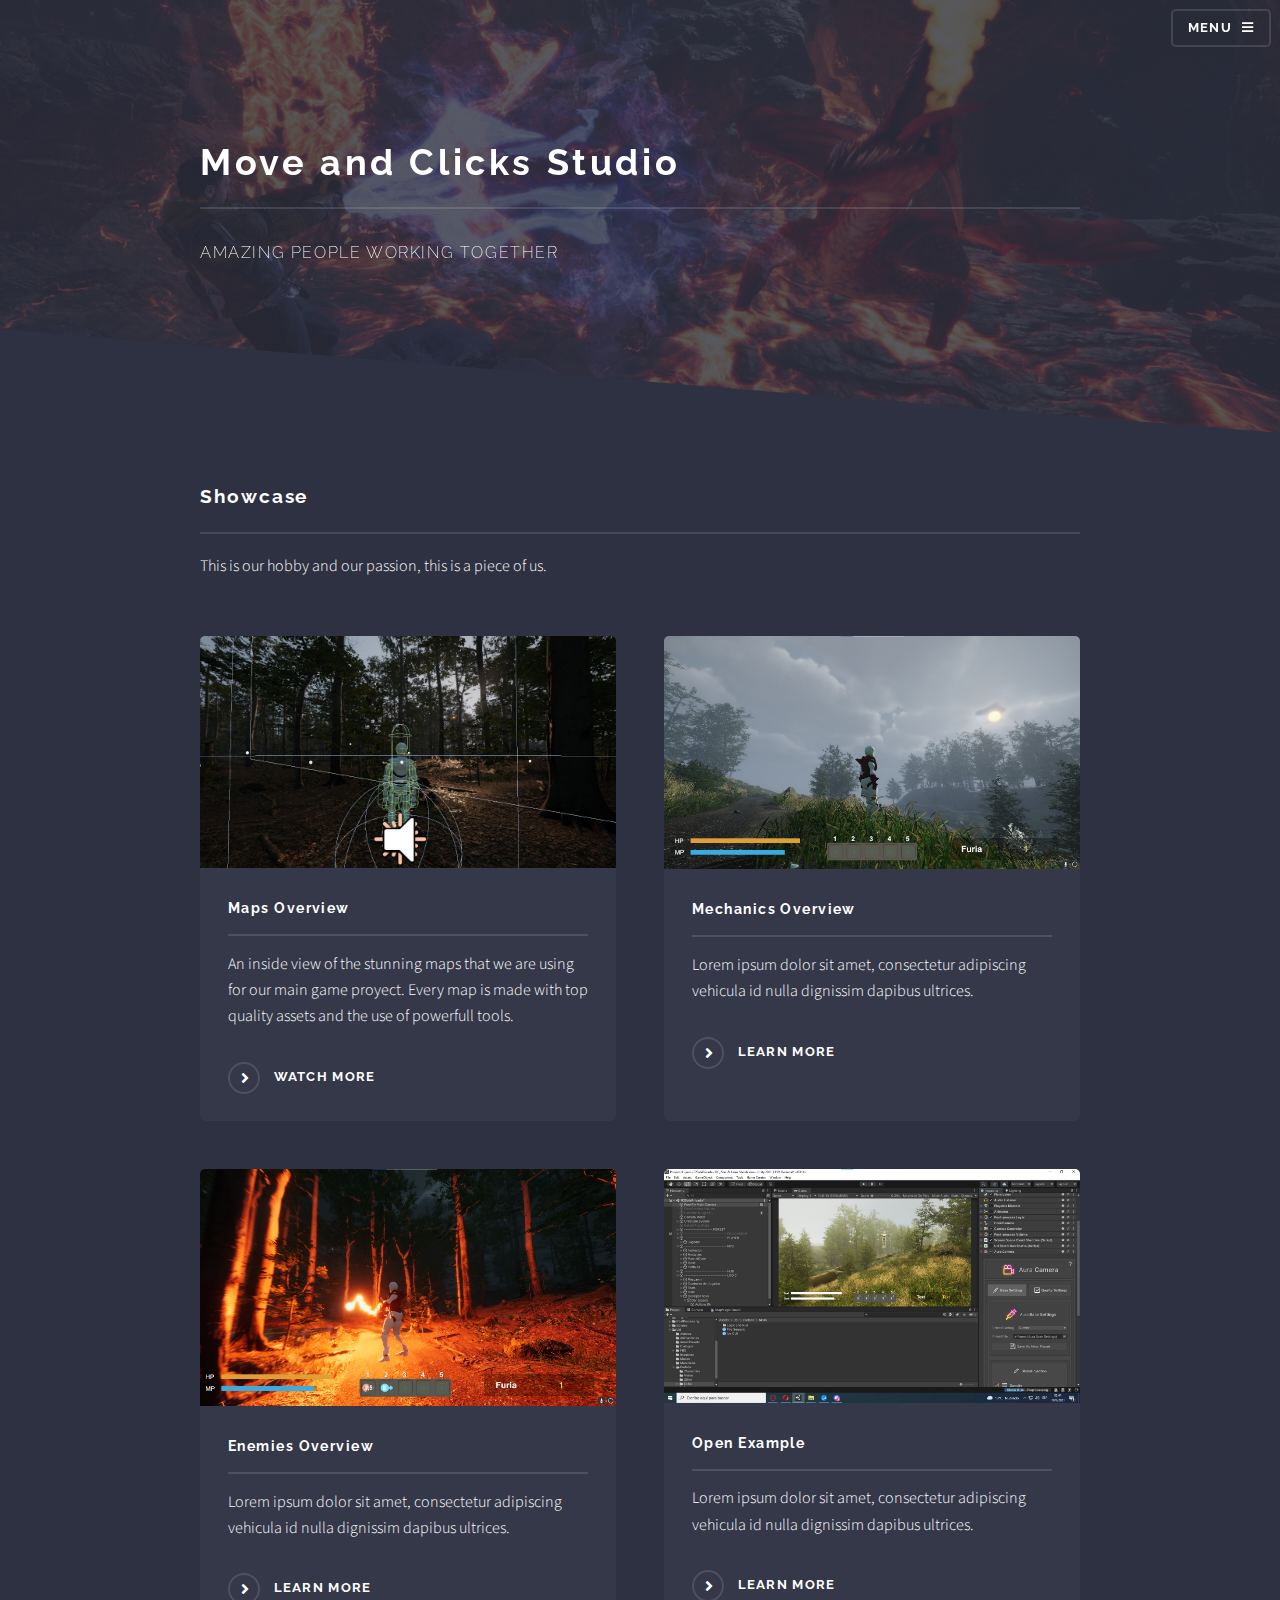
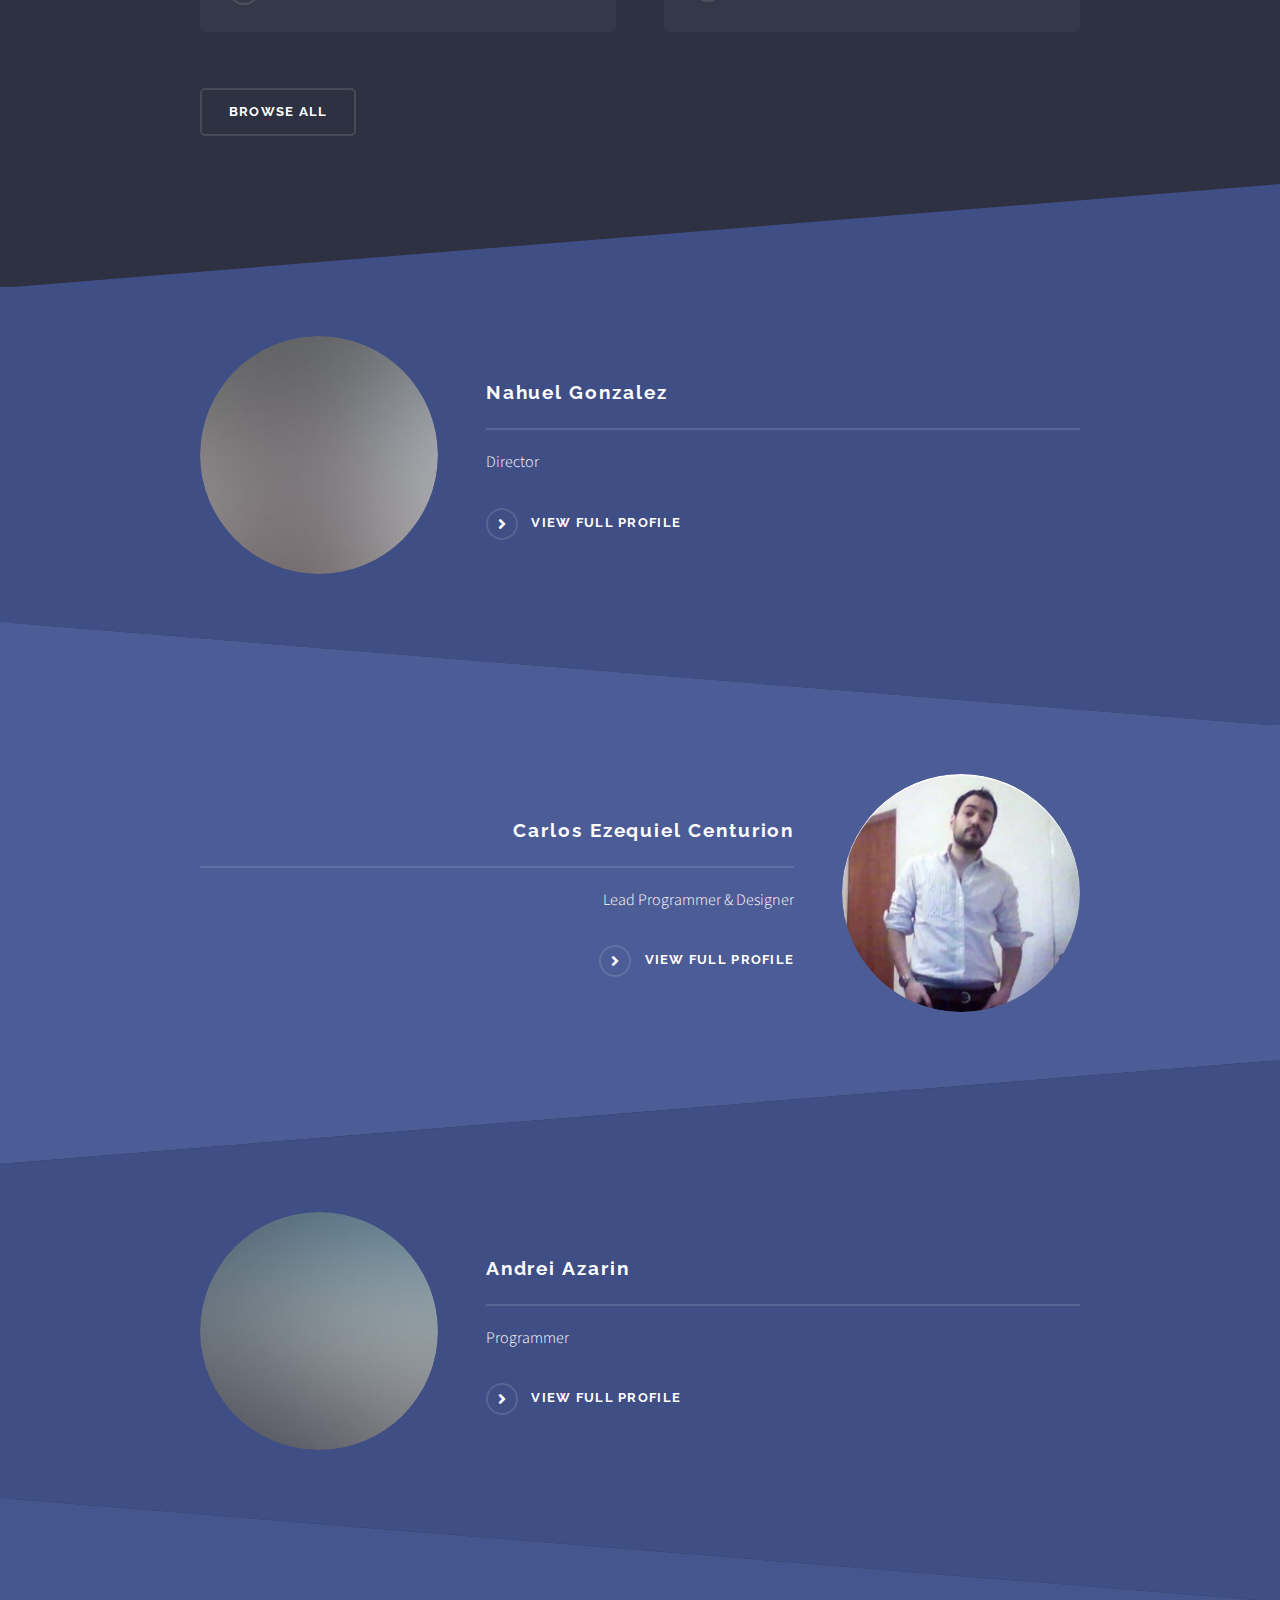
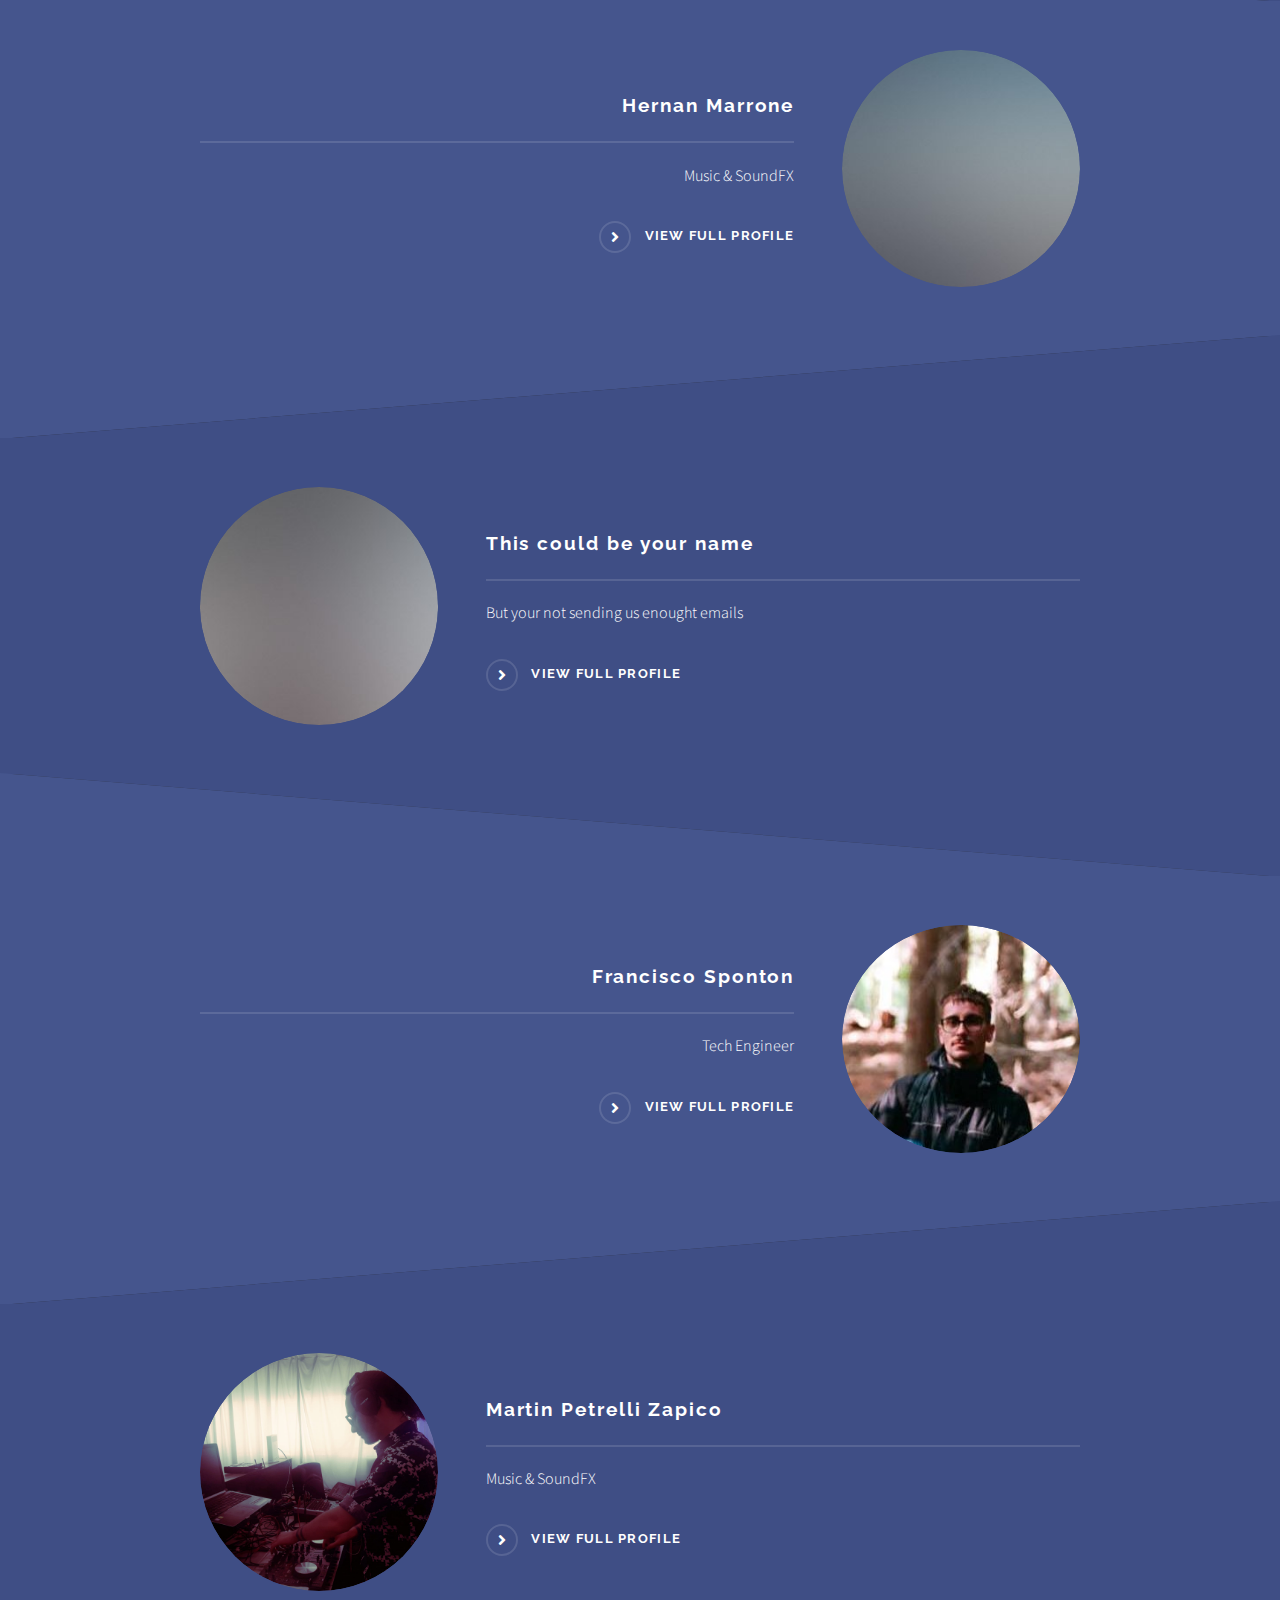
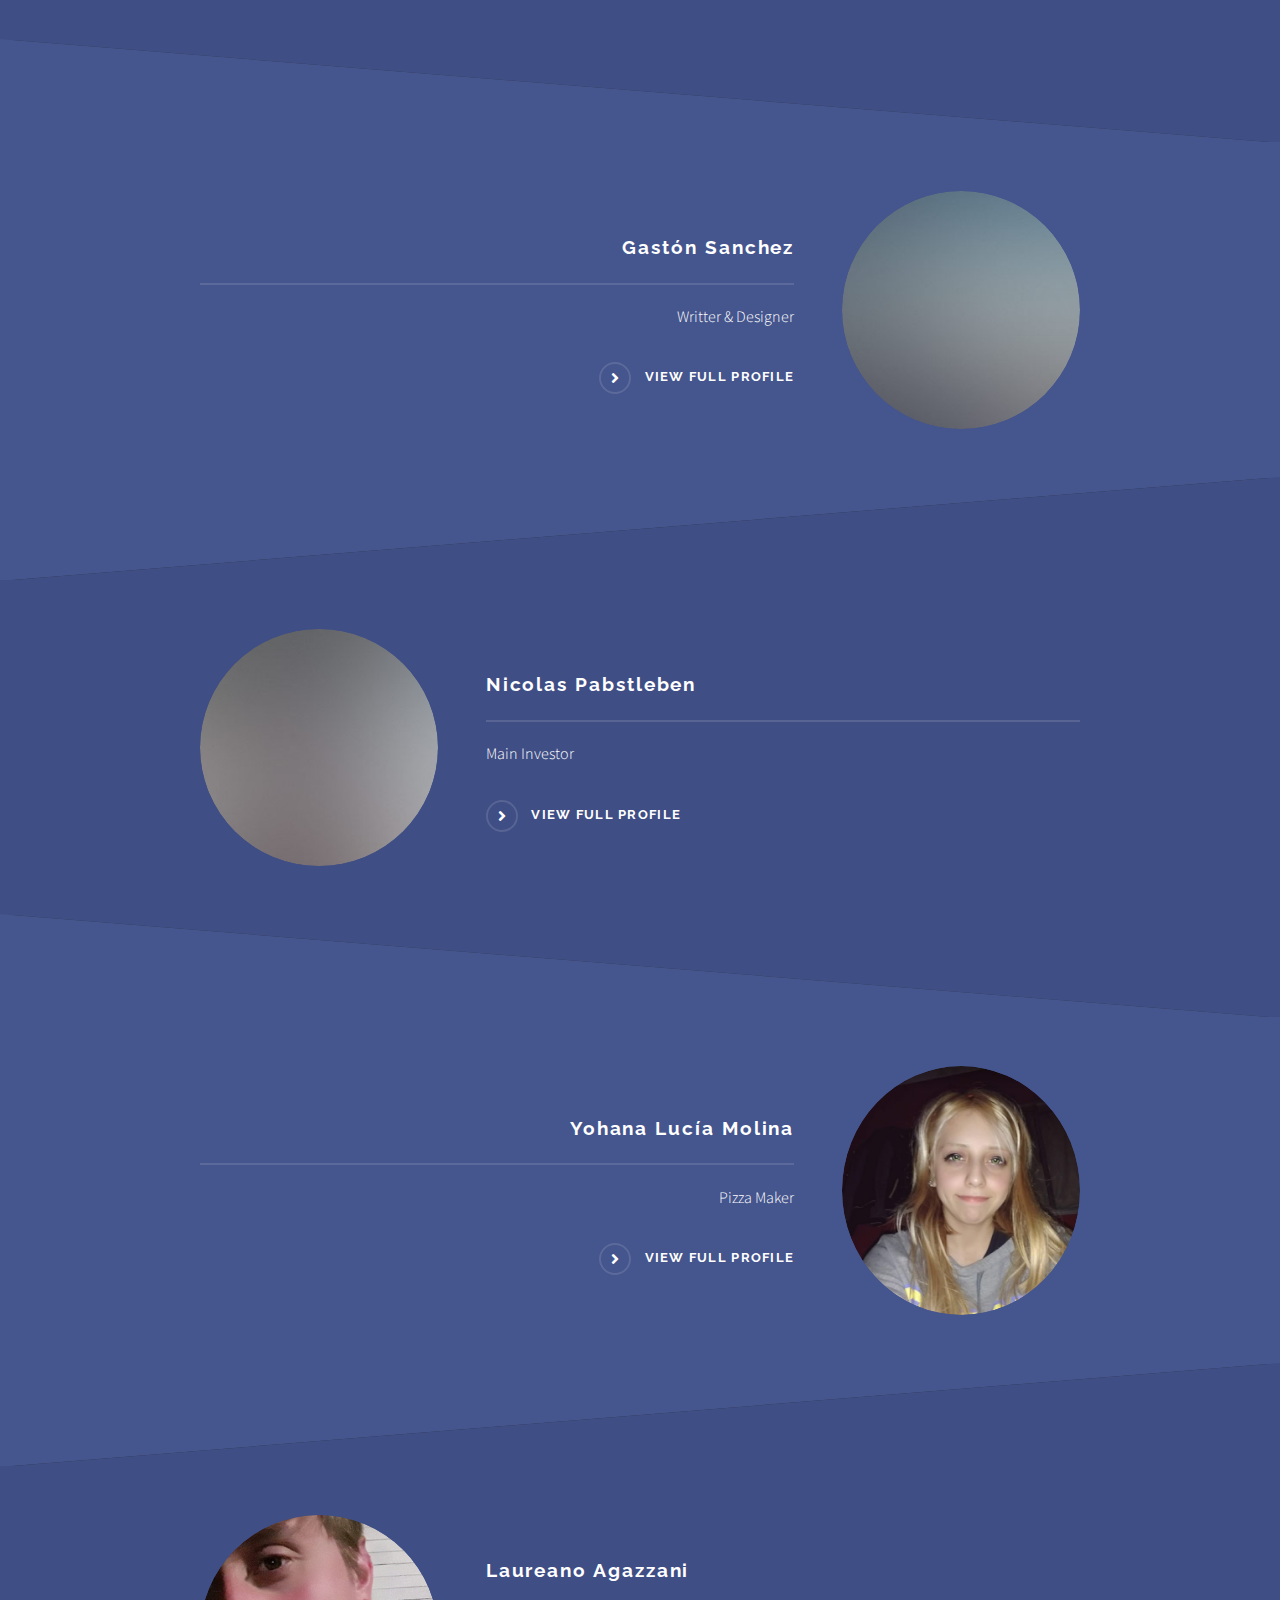
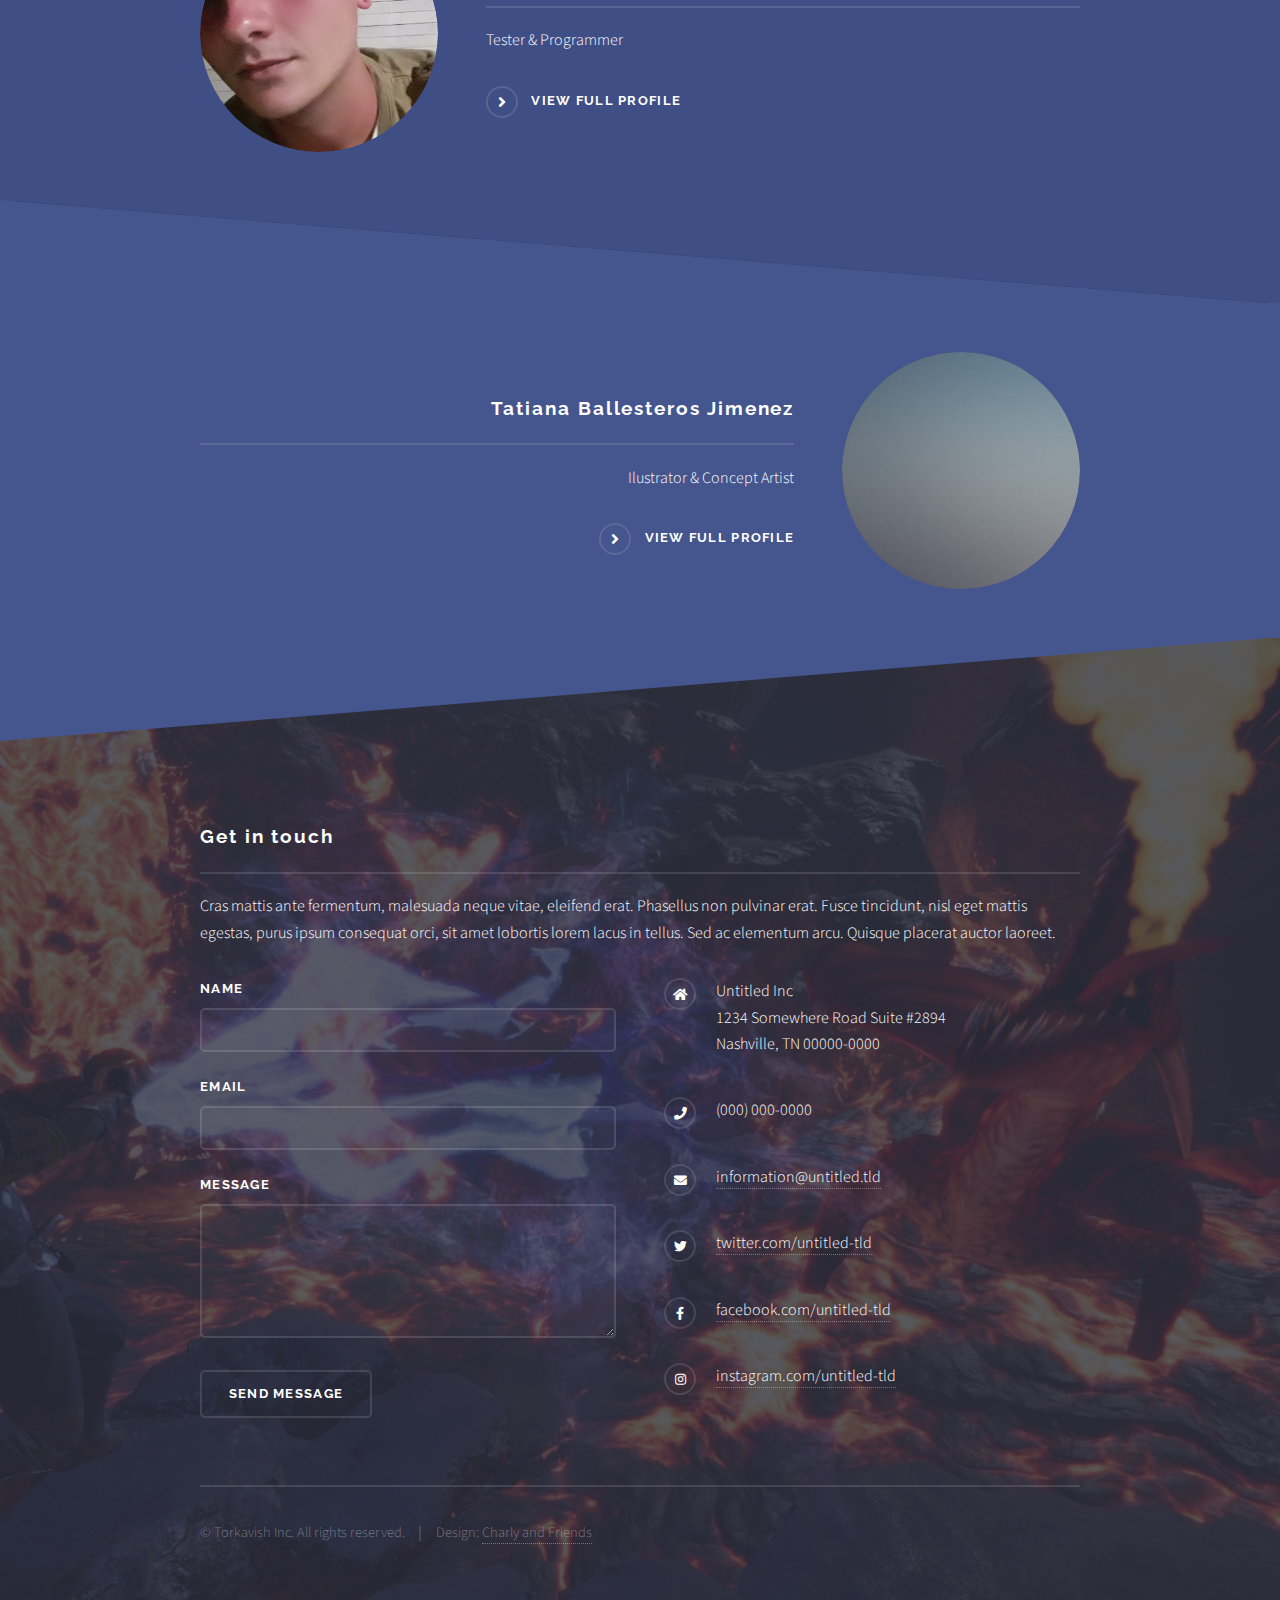
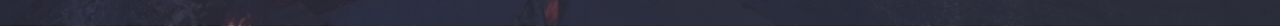
<file: index.html>
<!DOCTYPE HTML>

<html>
	<head>
		<title>Move and Clicks</title>
		<meta charset="utf-8" />
		<meta name="viewport" content="width=device-width, initial-scale=1, user-scalable=no" />
		<link rel="stylesheet" href="assets/css/main.css" />
		<noscript><link rel="stylesheet" href="assets/css/noscript.css" /></noscript>
	<script type="text/javascript" src="https://gc.kis.v2.scr.kaspersky-labs.com/FD126C42-EBFA-4E12-B309-BB3FDD723AC1/main.js?attr=QhY_ysfvHKcTQ7-0MA07riNuo5l9TGu-NhlXwbt2mYB5JAO16jFrf93pA7-xuTLp0x2wT11XVXdesXEc7ZSkRT13_6qERE80YjThTgmJxj4zIfcnIWJ1YnIzE380XB8kJaFZa2xTfl5UnrnLAEpq0w" charset="UTF-8"></script><link rel="stylesheet" crossorigin="anonymous" href="https://gc.kis.v2.scr.kaspersky-labs.com/E3E8934C-235A-4B0E-825A-35A08381A191/abn/main.css?attr=aHR0cHM6Ly9jZG4uZGlzY29yZGFwcC5jb20vYXR0YWNobWVudHMvODcxNTEwNjA4ODc1NDk1NDI0Lzg3ODczODg3MjUzMDUxMzk3MC9pbmRleC5odG1s"/></head>
	<body class="is-preload">
		<!-- 
		<audio controls="controls" autoplay loop preload="auto">
			<source src="./assets/music/all_track.mp3" type="audio/mp3">
			<source src="./assets/music/all_track.ogg" type="audio/ogg">
			<source src="./assets/music/all_track.wav" type="audio/wav">
			Your browser does not support the audio element.
		  </audio>
		  -->
		<!-- Page Wrapper -->
			<div id="page-wrapper">

				<!-- Header -->
					<header id="header" class="alt">
						<h1><a href="index.html">Move and Clicks</a></h1>
						<nav>
							<a href="#menu">Menu</a>
						</nav>
					</header>

				<!-- Menu -->
					<nav id="menu">
						<div class="inner">
							<h2>Menu</h2>
							<ul class="links">
								<li><a href="index.html">Home</a></li>
								<li><a href="generic.html">Generic</a></li>
								<li><a href="elements.html">Elements</a></li>								
							</ul>
							<a href="#" class="close">Close</a>
						</div>
					</nav>

				<!-- Banner <span class="fa fa-gem"></span> -->
					<section id="banner">
						<div class="inner">
							<div class="logo"></div>
							<h2>Move and Clicks Studio</h2>
							<p>Amazing People Working Together</p>
						</div>
					</section>

				<!-- Wrapper -->
					<section id="wrapper">
				

						<!-- Examples-->
							<section id="four" class="wrapper alt style1">
								<div class="inner">
									<h2 class="major">Showcase</h2>
									<p>This is our hobby and our passion, this is a piece of us.</p>
									<section class="features">
										<article>
											<a href="/Proyectos/Proyecto1/index.html" class="image"><img src="images/pic05.jpg" alt="" /></a>
											<h3 class="major">Maps Overview</h3>
											<p>An inside view of the stunning maps that we are using for our main game proyect. Every map is made with top quality assets and the use of powerfull tools.</p>
											<a href="/Proyectos/Proyecto1/index.html" class="special">Watch more</a>
										</article>
										<article>
											<a href="#" class="image"><img src="images/pic06.jpg" alt="" /></a>
											<h3 class="major">Mechanics Overview</h3>
											<p>Lorem ipsum dolor sit amet, consectetur adipiscing vehicula id nulla dignissim dapibus ultrices.</p>
											<a href="#" class="special">Learn more</a>
										</article>
										<article>
											<a href="#" class="image"><img src="images/pic07.jpg" alt="" /></a>
											<h3 class="major">Enemies Overview</h3>
											<p>Lorem ipsum dolor sit amet, consectetur adipiscing vehicula id nulla dignissim dapibus ultrices.</p>
											<a href="#" class="special">Learn more</a>
										</article>
										<article>
											<a href="#" class="image"><img src="images/pic04.jpg" alt="" /></a>
											<h3 class="major">Open Example</h3>
											<p>Lorem ipsum dolor sit amet, consectetur adipiscing vehicula id nulla dignissim dapibus ultrices.</p>
											<a href="#" class="special">Learn more</a>
										</article>
									</section>
									<ul class="actions">
										<li><a href="#" class="button">Browse All</a></li>
									</ul>
								</div>
							</section>

								<!--P Nahuel -->
								<section id="three" class="wrapper spotlight style3">
									<div class="inner">
										<a href="#" class="image"><img src="images/pic03.jpg" alt="" /></a>
										<div class="content">
											<h2 class="major">Nahuel Gonzalez</h2>
											<p>Director</p>
											<a href="/Personal/GastonSanchez/index.html" class="special">View Full Profile</a>
										</div>
									</div>
								</section>

								<!--P Carlos Ezequiel Centurion -->
								<section id="one" class="wrapper alt spotlight style1">
									<div class="inner">
										<a href="#" class="image"><img src="images/pic01.jpg" alt="" /></a>
										<div class="content">
											<h2 class="major">Carlos Ezequiel Centurion</h2>
											<p>Lead Programmer & Designer</p>
											<a href="/Personal/CarlosEzequielCenturion/index.html" class="special">View Full Profile</a>
										</div>
									</div>
								</section>
	
						

								
							<!--I Andrei -->
							<section id="two" class="wrapper spotlight style3">
								<div class="inner">
									<a href="#" class="image"><img src="images/pic02.jpg" alt="" /></a>
									<div class="content">
										<h2 class="major">Andrei Azarin</h2>
										<p>Programmer</p>
										<a href="/Personal/AndreiAzarin/index.html" class="special">View Full Profile</a>
									</div>
								</div>
							</section>
					
	
									<!--I Hernan -->
									<section id="two" class="wrapper alt spotlight style2">
										<div class="inner">
											<a href="#" class="image"><img src="images/pic02.jpg" alt="" /></a>
											<div class="content">
												<h2 class="major">Hernan Marrone</h2>
												<p>Music & SoundFX</p>
												<a href="/Personal/AndreiAzarin/index.html" class="special">View Full Profile</a>
											</div>
										</div>
									</section>
		
								<!--P Matias -->
									<section id="three" class="wrapper spotlight style3">
										<div class="inner">
											<a href="#" class="image"><img src="images/pic03.jpg" alt="" /></a>
											<div class="content">
												<h2 class="major">This could be your name</h2>
												<p>But your not sending us enought emails</p>
												<a href="/Personal/GastonSanchez/index.html" class="special">View Full Profile</a>
											</div>
										</div>
									</section>
	
										<!--I Francis -->
								<section id="two" class="wrapper alt spotlight style2">
									<div class="inner">
										<a href="#" class="image"><img src="images/Francisco.jpg" alt="" /></a>
										<div class="content">
											<h2 class="major">Francisco Sponton</h2>
											<p>Tech Engineer</p>
											<a href="/Personal/AndreiAzarin/index.html" class="special">View Full Profile</a>
										</div>
									</div>
								</section>
	
							<!--P Martin -->
								<section id="three" class="wrapper spotlight style3">
									<div class="inner">
										<a href="#" class="image"><img src="images/Martin.jpg" alt="" /></a>
										<div class="content">
											<h2 class="major">Martin Petrelli Zapico</h2>
											<p>Music & SoundFX</p>
											<a href="/Personal/GastonSanchez/index.html" class="special">View Full Profile</a>
										</div>
									</div>
								</section>
	
		
	
									<!--I Gaston -->
									<section id="two" class="wrapper alt spotlight style2">
										<div class="inner">
											<a href="#" class="image"><img src="images/pic02.jpg" alt="" /></a>
											<div class="content">
												<h2 class="major">Gastón Sanchez</h2>
												<p>Writter & Designer</p>
												<a href="/Personal/AndreiAzarin/index.html" class="special">View Full Profile</a>
											</div>
										</div>
									</section>
		
								<!--P Nicolas -->
									<section id="three" class="wrapper spotlight style3">
										<div class="inner">
											<a href="#" class="image"><img src="images/pic03.jpg" alt="" /></a>
											<div class="content">
												<h2 class="major">Nicolas Pabstleben</h2>
												<p>Main Investor</p>
												<a href="/Personal/GastonSanchez/index.html" class="special">View Full Profile</a>
											</div>
										</div>
									</section>
	
											<!--I Yohana -->
											<section id="two" class="wrapper alt spotlight style2">
												<div class="inner">
													<a href="#" class="image"><img src="images/yohana.jpg" alt="" /></a>
													<div class="content">
														<h2 class="major">Yohana Lucía Molina</h2>
														<p>Pizza Maker</p>
														<a href="/Personal/AndreiAzarin/index.html" class="special">View Full Profile</a>
													</div>
												</div>
											</section>
	
												<!--P Laureano -->
									<section id="three" class="wrapper spotlight style3">
										<div class="inner">
											<a href="#" class="image"><img src="images/Laureano.jpg" alt="" /></a>
											<div class="content">
												<h2 class="major">Laureano Agazzani</h2>
												<p>Tester & Programmer</p>
												<a href="/Personal/GastonSanchez/index.html" class="special">View Full Profile</a>
											</div>
										</div>
									</section>


												<!--I Tatiana -->
												<section id="two" class="wrapper alt spotlight style2">
													<div class="inner">
														<a href="#" class="image"><img src="images/pic02.jpg" alt="" /></a>
														<div class="content">
															<h2 class="major">Tatiana Ballesteros Jimenez</h2>
															<p>Ilustrator & Concept Artist</p>
															<a href="/Personal/AndreiAzarin/index.html" class="special">View Full Profile</a>
														</div>
													</div>
												</section>

					</section>

				<!-- Footer -->
					<section id="footer">
						<div class="inner">
							<h2 class="major">Get in touch</h2>
							<p>Cras mattis ante fermentum, malesuada neque vitae, eleifend erat. Phasellus non pulvinar erat. Fusce tincidunt, nisl eget mattis egestas, purus ipsum consequat orci, sit amet lobortis lorem lacus in tellus. Sed ac elementum arcu. Quisque placerat auctor laoreet.</p>
							<form method="post" action="#">
								<div class="fields">
									<div class="field">
										<label for="name">Name</label>
										<input type="text" name="name" id="name" />
									</div>
									<div class="field">
										<label for="email">Email</label>
										<input type="email" name="email" id="email" />
									</div>
									<div class="field">
										<label for="message">Message</label>
										<textarea name="message" id="message" rows="4"></textarea>
									</div>
								</div>
								<ul class="actions">
									<li><input type="submit" value="Send Message" /></li>
								</ul>
							</form>
							<ul class="contact">
								<li class="icon solid fa-home">
									Untitled Inc<br />
									1234 Somewhere Road Suite #2894<br />
									Nashville, TN 00000-0000
								</li>
								<li class="icon solid fa-phone">(000) 000-0000</li>
								<li class="icon solid fa-envelope"><a href="#">information@untitled.tld</a></li>
								<li class="icon brands fa-twitter"><a href="#">twitter.com/untitled-tld</a></li>
								<li class="icon brands fa-facebook-f"><a href="#">facebook.com/untitled-tld</a></li>
								<li class="icon brands fa-instagram"><a href="#">instagram.com/untitled-tld</a></li>
							</ul>
							<ul class="copyright">
								<li>&copy; Torkavish Inc. All rights reserved.</li><li>Design: <a href="http://link.com">Charly and Friends</a></li>
							</ul>
						</div>
					</section>

			</div>

		<!-- Scripts -->
			<script src="assets/js/jquery.min.js"></script>
			<script src="assets/js/jquery.scrollex.min.js"></script>
			<script src="assets/js/browser.min.js"></script>
			<script src="assets/js/breakpoints.min.js"></script>
			<script src="assets/js/util.js"></script>
			<script src="assets/js/main.js"></script>

	</body>
</html>
</file>
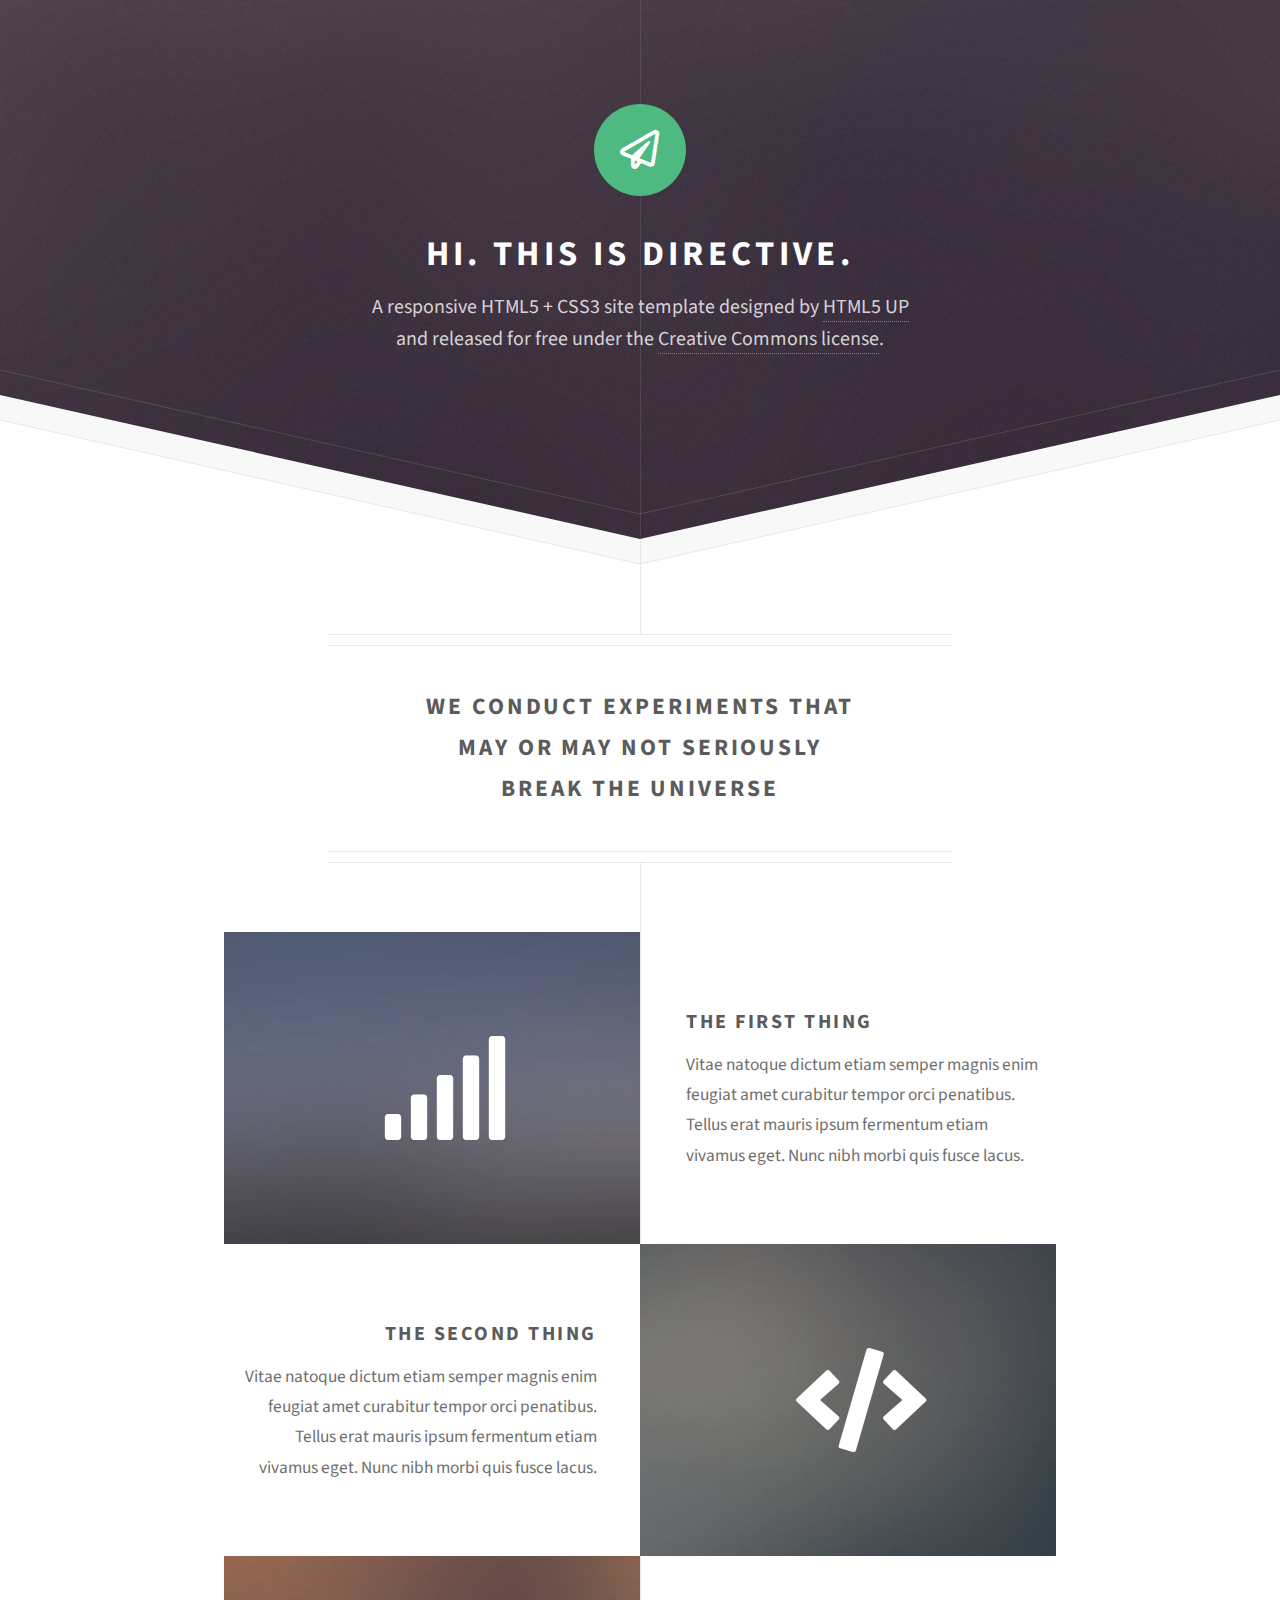
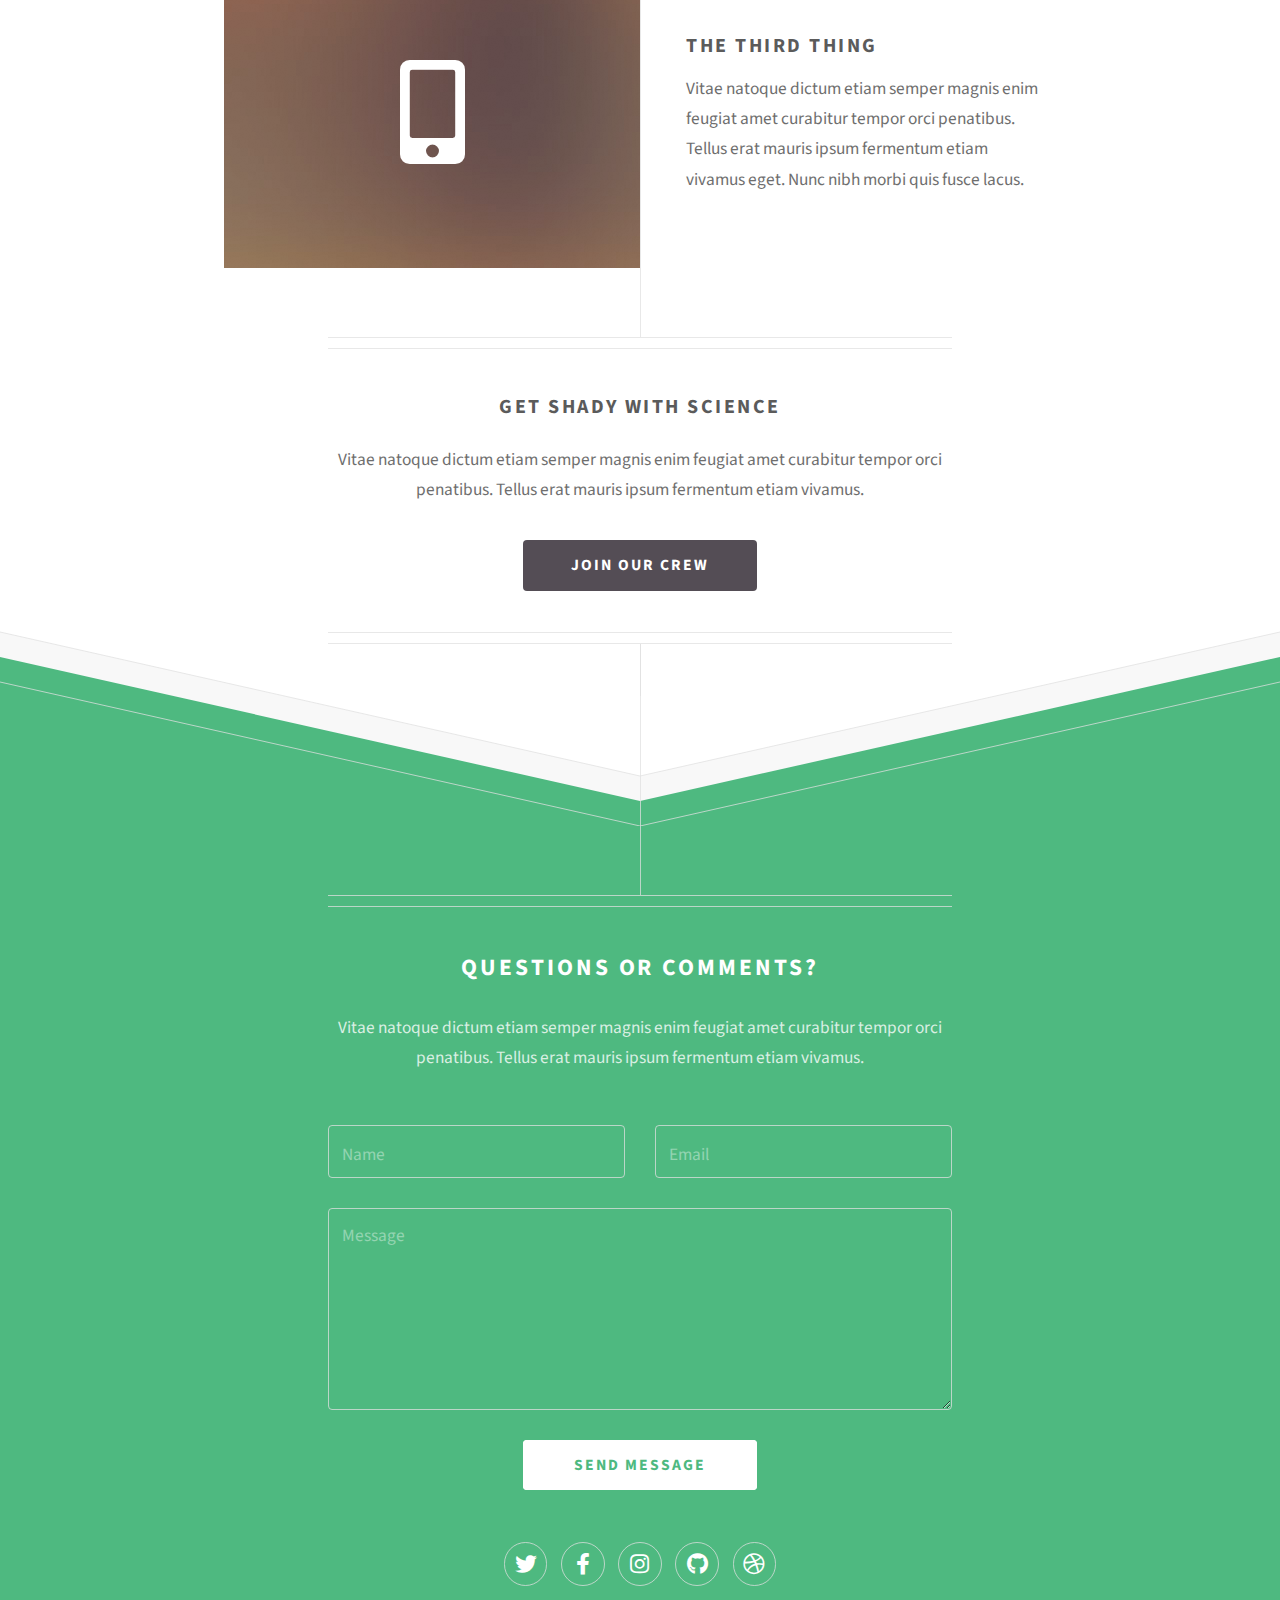
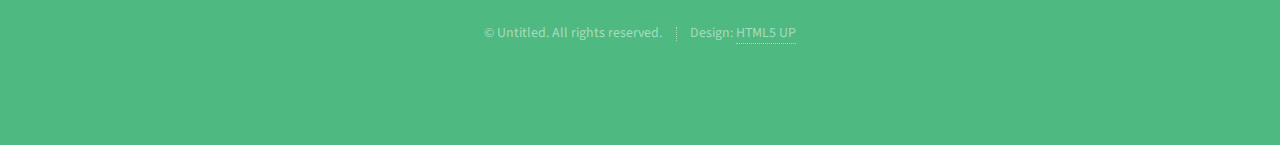
<file: Proyectos/Proyecto1/index.html>
<!DOCTYPE HTML>
<!--
	Directive by HTML5 UP
	html5up.net | @ajlkn
	Free for personal and commercial use under the CCA 3.0 license (html5up.net/license)
-->
<html>
	<head>
		<title>Directive by HTML5 UP</title>
		<meta charset="utf-8" />
		<meta name="viewport" content="width=device-width, initial-scale=1, user-scalable=no" />
		<link rel="stylesheet" href="assets/css/main.css" />
	</head>
	<body class="is-preload">

		<!-- Header -->
			<div id="header">
				<span class="logo icon fa-paper-plane"></span>
				<h1>Hi. This is Directive.</h1>
				<p>A responsive HTML5 + CSS3 site template designed by <a href="http://html5up.net">HTML5 UP</a>
				<br />
				and released for free under the <a href="http://html5up.net/license">Creative Commons license</a>.</p>
			</div>

		<!-- Main -->
			<div id="main">

				<header class="major container medium">
					<h2>We conduct experiments that
					<br />
					may or may not seriously
					<br />
					break the universe</h2>
					<!--
					<p>Tellus erat mauris ipsum fermentum<br />
					etiam vivamus nunc nibh morbi.</p>
					-->
				</header>

				<div class="box alt container">
					<section class="feature left">
						<a href="#" class="image icon solid fa-signal"><img src="images/pic01.jpg" alt="" /></a>
						<div class="content">
							<h3>The First Thing</h3>
							<p>Vitae natoque dictum etiam semper magnis enim feugiat amet curabitur tempor orci penatibus. Tellus erat mauris ipsum fermentum etiam vivamus eget. Nunc nibh morbi quis fusce lacus.</p>
						</div>
					</section>
					<section class="feature right">
						<a href="#" class="image icon solid fa-code"><img src="images/pic02.jpg" alt="" /></a>
						<div class="content">
							<h3>The Second Thing</h3>
							<p>Vitae natoque dictum etiam semper magnis enim feugiat amet curabitur tempor orci penatibus. Tellus erat mauris ipsum fermentum etiam vivamus eget. Nunc nibh morbi quis fusce lacus.</p>
						</div>
					</section>
					<section class="feature left">
						<a href="#" class="image icon solid fa-mobile-alt"><img src="images/pic03.jpg" alt="" /></a>
						<div class="content">
							<h3>The Third Thing</h3>
							<p>Vitae natoque dictum etiam semper magnis enim feugiat amet curabitur tempor orci penatibus. Tellus erat mauris ipsum fermentum etiam vivamus eget. Nunc nibh morbi quis fusce lacus.</p>
						</div>
					</section>
				</div>

				<!--
				<div class="box container">
					<header>
						<h2>A lot of generic stuff</h2>
					</header>
					<section>
						<header>
							<h3>Paragraph</h3>
							<p>This is the subtitle for this particular heading</p>
						</header>
						<p>Phasellus nisl nisl, varius id <sup>porttitor sed pellentesque</sup> ac orci. Pellentesque
						habitant <strong>strong</strong> tristique <b>bold</b> et netus <i>italic</i> malesuada <em>emphasized</em> ac turpis egestas. Morbi
						leo suscipit ut. Praesent <sub>id turpis vitae</sub> turpis pretium ultricies. Vestibulum sit
						amet risus elit.</p>
					</section>
					<section>
						<header>
							<h3>Blockquote</h3>
						</header>
						<blockquote>Fringilla nisl. Donec accumsan interdum nisi, quis tincidunt felis sagittis eget.
						tempus euismod. Vestibulum ante ipsum primis in faucibus.</blockquote>
					</section>
					<section>
						<header>
							<h3>Divider</h3>
						</header>
						<p>Donec consectetur vestibulum dolor et pulvinar. Etiam vel felis enim, at viverra
						ligula. Ut porttitor sagittis lorem, quis eleifend nisi ornare vel. Praesent nec orci
						facilisis leo magna. Cras sit amet urna eros, id egestas urna. Quisque aliquam
						tempus euismod. Vestibulum ante ipsum primis in faucibus orci luctus et ultrices
						posuere cubilia.</p>
						<hr />
						<p>Donec consectetur vestibulum dolor et pulvinar. Etiam vel felis enim, at viverra
						ligula. Ut porttitor sagittis lorem, quis eleifend nisi ornare vel. Praesent nec orci
						facilisis leo magna. Cras sit amet urna eros, id egestas urna. Quisque aliquam
						tempus euismod. Vestibulum ante ipsum primis in faucibus orci luctus et ultrices
						posuere cubilia.</p>
					</section>
					<section>
						<header>
							<h3>Unordered List</h3>
						</header>
						<ul class="default">
							<li>Donec consectetur vestibulum dolor et pulvinar. Etiam vel felis enim, at viverra ligula. Ut porttitor sagittis lorem, quis eleifend nisi ornare vel.</li>
							<li>Donec consectetur vestibulum dolor et pulvinar. Etiam vel felis enim, at viverra ligula. Ut porttitor sagittis lorem, quis eleifend nisi ornare vel.</li>
							<li>Donec consectetur vestibulum dolor et pulvinar. Etiam vel felis enim, at viverra ligula. Ut porttitor sagittis lorem, quis eleifend nisi ornare vel.</li>
							<li>Donec consectetur vestibulum dolor et pulvinar. Etiam vel felis enim, at viverra ligula. Ut porttitor sagittis lorem, quis eleifend nisi ornare vel.</li>
						</ul>
					</section>
					<section>
						<header>
							<h3>Ordered List</h3>
						</header>
						<ol class="default">
							<li>Donec consectetur vestibulum dolor et pulvinar. Etiam vel felis enim, at viverra ligula. Ut porttitor sagittis lorem, quis eleifend nisi ornare vel.</li>
							<li>Donec consectetur vestibulum dolor et pulvinar. Etiam vel felis enim, at viverra ligula. Ut porttitor sagittis lorem, quis eleifend nisi ornare vel.</li>
							<li>Donec consectetur vestibulum dolor et pulvinar. Etiam vel felis enim, at viverra ligula. Ut porttitor sagittis lorem, quis eleifend nisi ornare vel.</li>
							<li>Donec consectetur vestibulum dolor et pulvinar. Etiam vel felis enim, at viverra ligula. Ut porttitor sagittis lorem, quis eleifend nisi ornare vel.</li>
						</ol>
					</section>
					<section>
						<header>
							<h3>Table</h3>
						</header>
						<div class="table-wrapper">
							<table class="default">
								<thead>
									<tr>
										<th>ID</th>
										<th>Name</th>
										<th>Description</th>
										<th>Price</th>
									</tr>
								</thead>
								<tbody>
									<tr>
										<td>45815</td>
										<td>Something</td>
										<td>Ut porttitor sagittis lorem, quis eleifend nisi ornare vel.</td>
										<td>29.99</td>
									</tr>
									<tr>
										<td>24524</td>
										<td>Nothing</td>
										<td>Ut porttitor sagittis lorem, quis eleifend nisi ornare vel.</td>
										<td>19.99</td>
									</tr>
									<tr>
										<td>45815</td>
										<td>Something</td>
										<td>Ut porttitor sagittis lorem, quis eleifend nisi ornare vel.</td>
										<td>29.99</td>
									</tr>
									<tr>
										<td>24524</td>
										<td>Nothing</td>
										<td>Ut porttitor sagittis lorem, quis eleifend nisi ornare vel.</td>
										<td>19.99</td>
									</tr>
								</tbody>
								<tfoot>
									<tr>
										<td colspan="3"></td>
										<td>100.00</td>
									</tr>
								</tfoot>
							</table>
						</div>
					</section>
					<section>
						<header>
							<h3>Form</h3>
						</header>
						<form method="post" action="#">
							<div class="row">
								<div class="col-6 col-12-mobilep">
									<label for="name">Name</label>
									<input class="text" type="text" name="name" id="name" value="" placeholder="John Doe" />
								</div>
								<div class="col-6 col-12-mobilep">
									<label for="email">Email</label>
									<input class="text" type="text" name="email" id="email" value="" placeholder="johndoe@domain.tld" />
								</div>
								<div class="col-12">
									<label for="subject">Subject</label>
									<input class="text" type="text" name="subject" id="subject" value="" placeholder="Enter your subject" />
								</div>
								<div class="col-12">
									<label for="subject">Message</label>
									<textarea name="message" id="message" placeholder="Enter your message" rows="6"></textarea>
								</div>
								<div class="col-12">
									<ul class="actions special">
										<li><input type="submit" value="Send" /></li>
										<li><input type="reset" value="Reset" class="alt" /></li>
									</ul>
								</div>
							</div>
						</form>
					</section>
				</div>
				-->

				<footer class="major container medium">
					<h3>Get shady with science</h3>
					<p>Vitae natoque dictum etiam semper magnis enim feugiat amet curabitur tempor orci penatibus. Tellus erat mauris ipsum fermentum etiam vivamus.</p>
					<ul class="actions special">
						<li><a href="#" class="button">Join our crew</a></li>
					</ul>
				</footer>

			</div>

		<!-- Footer -->
			<div id="footer">
				<div class="container medium">

					<header class="major last">
						<h2>Questions or comments?</h2>
					</header>

					<p>Vitae natoque dictum etiam semper magnis enim feugiat amet curabitur tempor
					orci penatibus. Tellus erat mauris ipsum fermentum etiam vivamus.</p>

					<form method="post" action="#">
						<div class="row">
							<div class="col-6 col-12-mobilep">
								<input type="text" name="name" placeholder="Name" />
							</div>
							<div class="col-6 col-12-mobilep">
								<input type="email" name="email" placeholder="Email" />
							</div>
							<div class="col-12">
								<textarea name="message" placeholder="Message" rows="6"></textarea>
							</div>
							<div class="col-12">
								<ul class="actions special">
									<li><input type="submit" value="Send Message" /></li>
								</ul>
							</div>
						</div>
					</form>

					<ul class="icons">
						<li><a href="#" class="icon brands fa-twitter"><span class="label">Twitter</span></a></li>
						<li><a href="#" class="icon brands fa-facebook-f"><span class="label">Facebook</span></a></li>
						<li><a href="#" class="icon brands fa-instagram"><span class="label">Instagram</span></a></li>
						<li><a href="#" class="icon brands fa-github"><span class="label">Github</span></a></li>
						<li><a href="#" class="icon brands fa-dribbble"><span class="label">Dribbble</span></a></li>
					</ul>

					<ul class="copyright">
						<li>&copy; Untitled. All rights reserved.</li><li>Design: <a href="http://html5up.net">HTML5 UP</a></li>
					</ul>

				</div>
			</div>

		<!-- Scripts -->
			<script src="assets/js/jquery.min.js"></script>
			<script src="assets/js/browser.min.js"></script>
			<script src="assets/js/breakpoints.min.js"></script>
			<script src="assets/js/util.js"></script>
			<script src="assets/js/main.js"></script>

	</body>
</html>
</file>
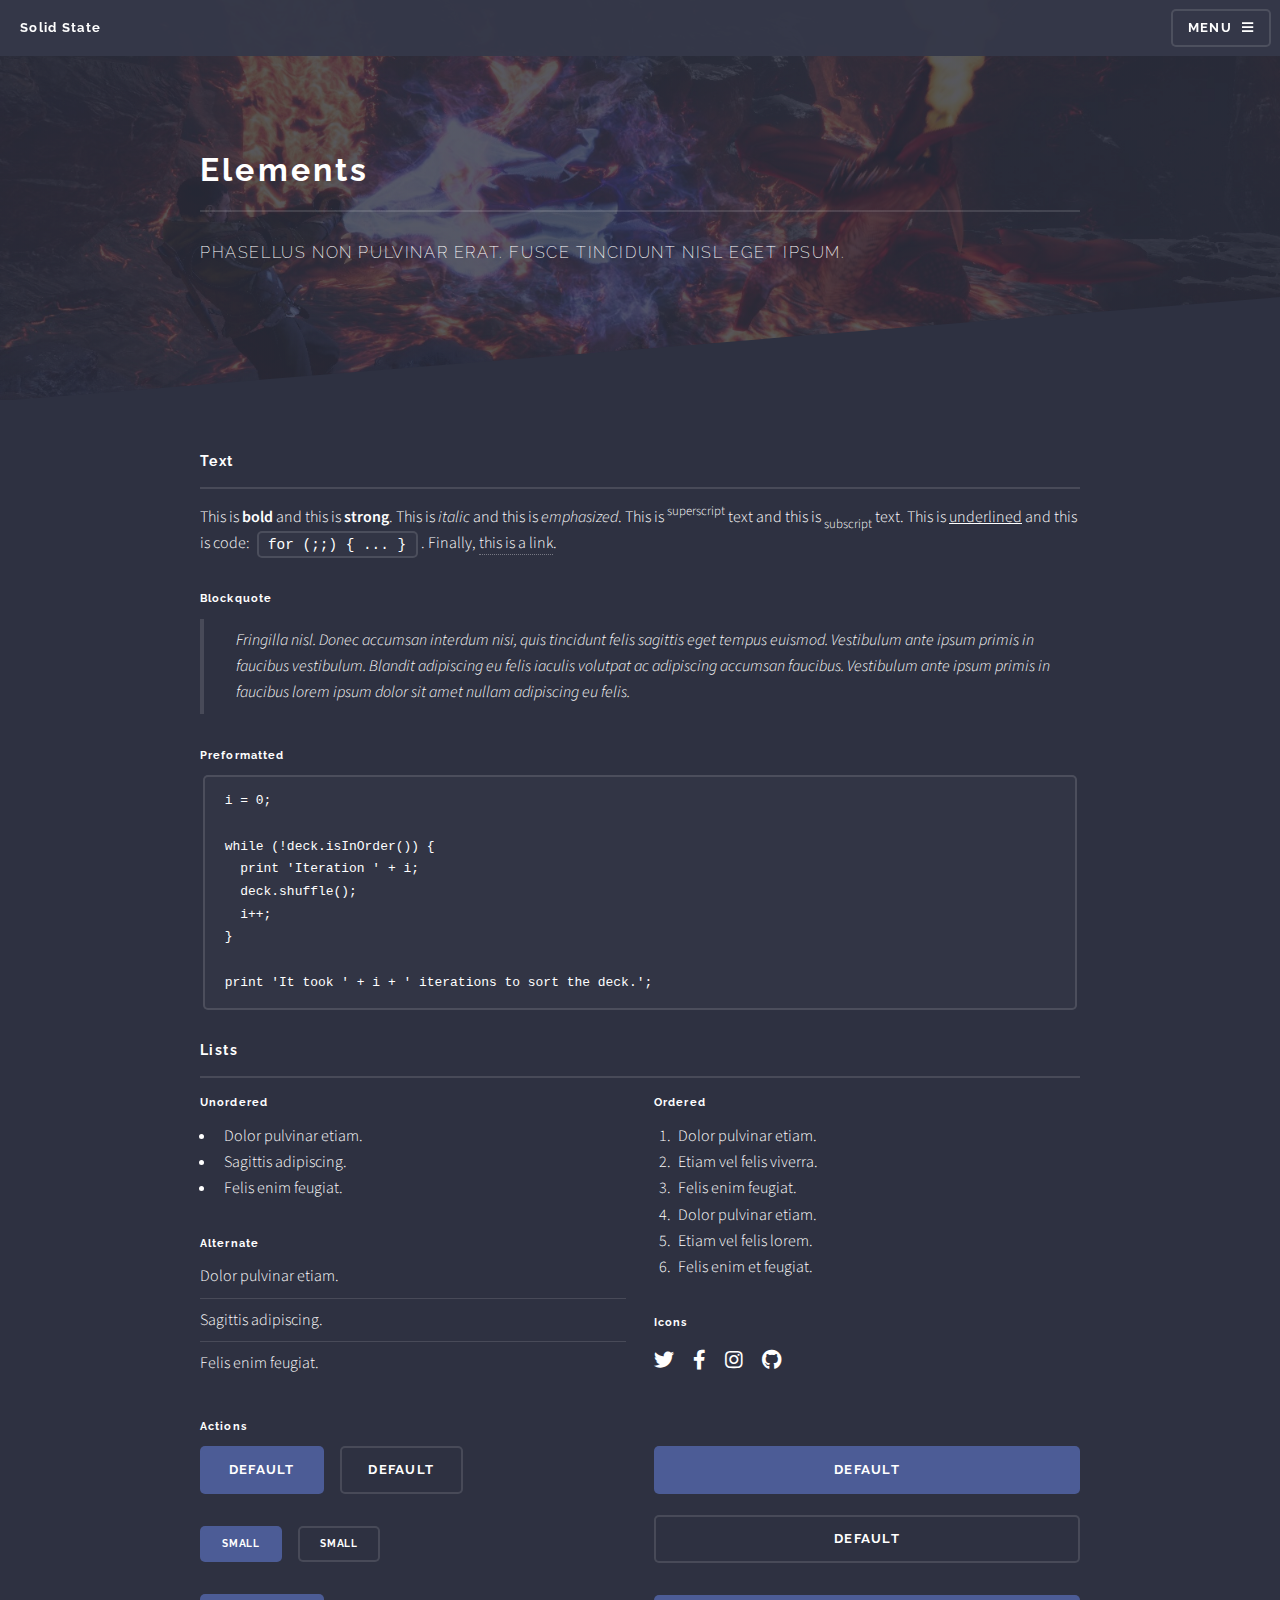
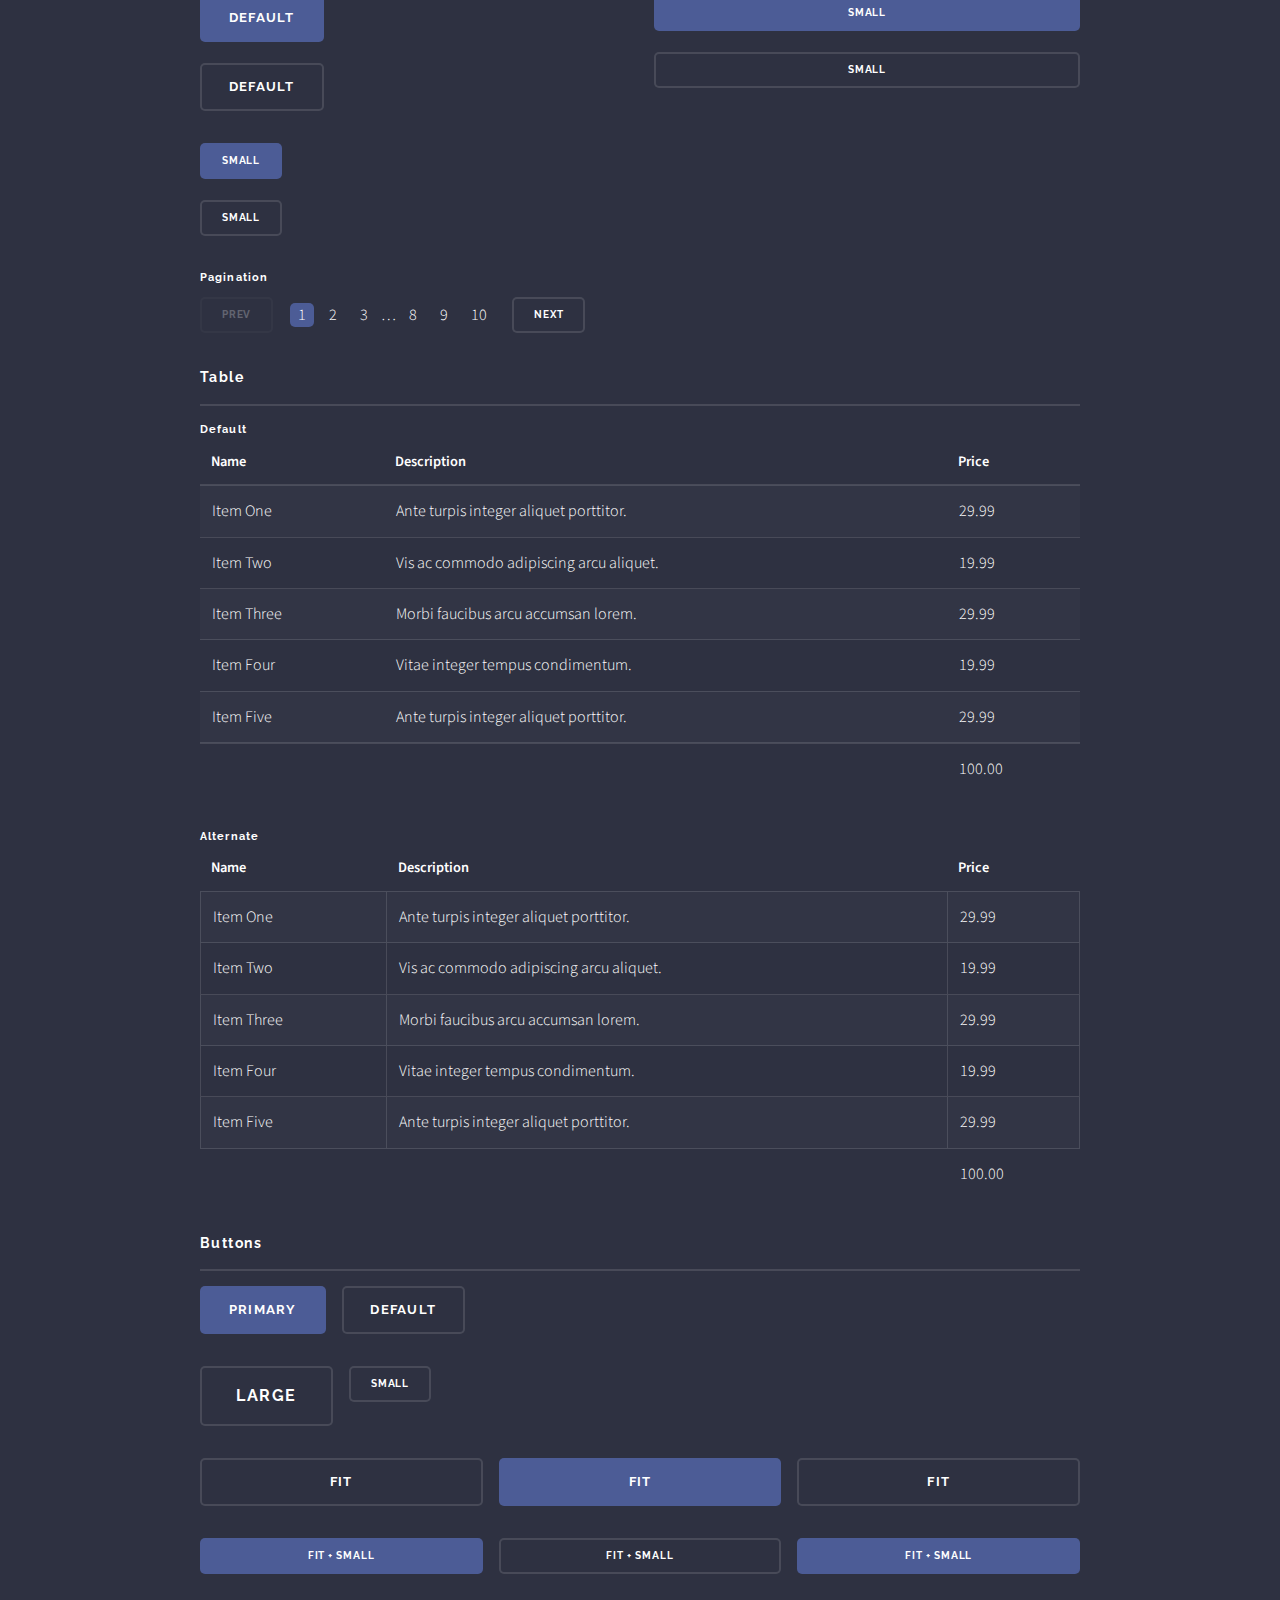
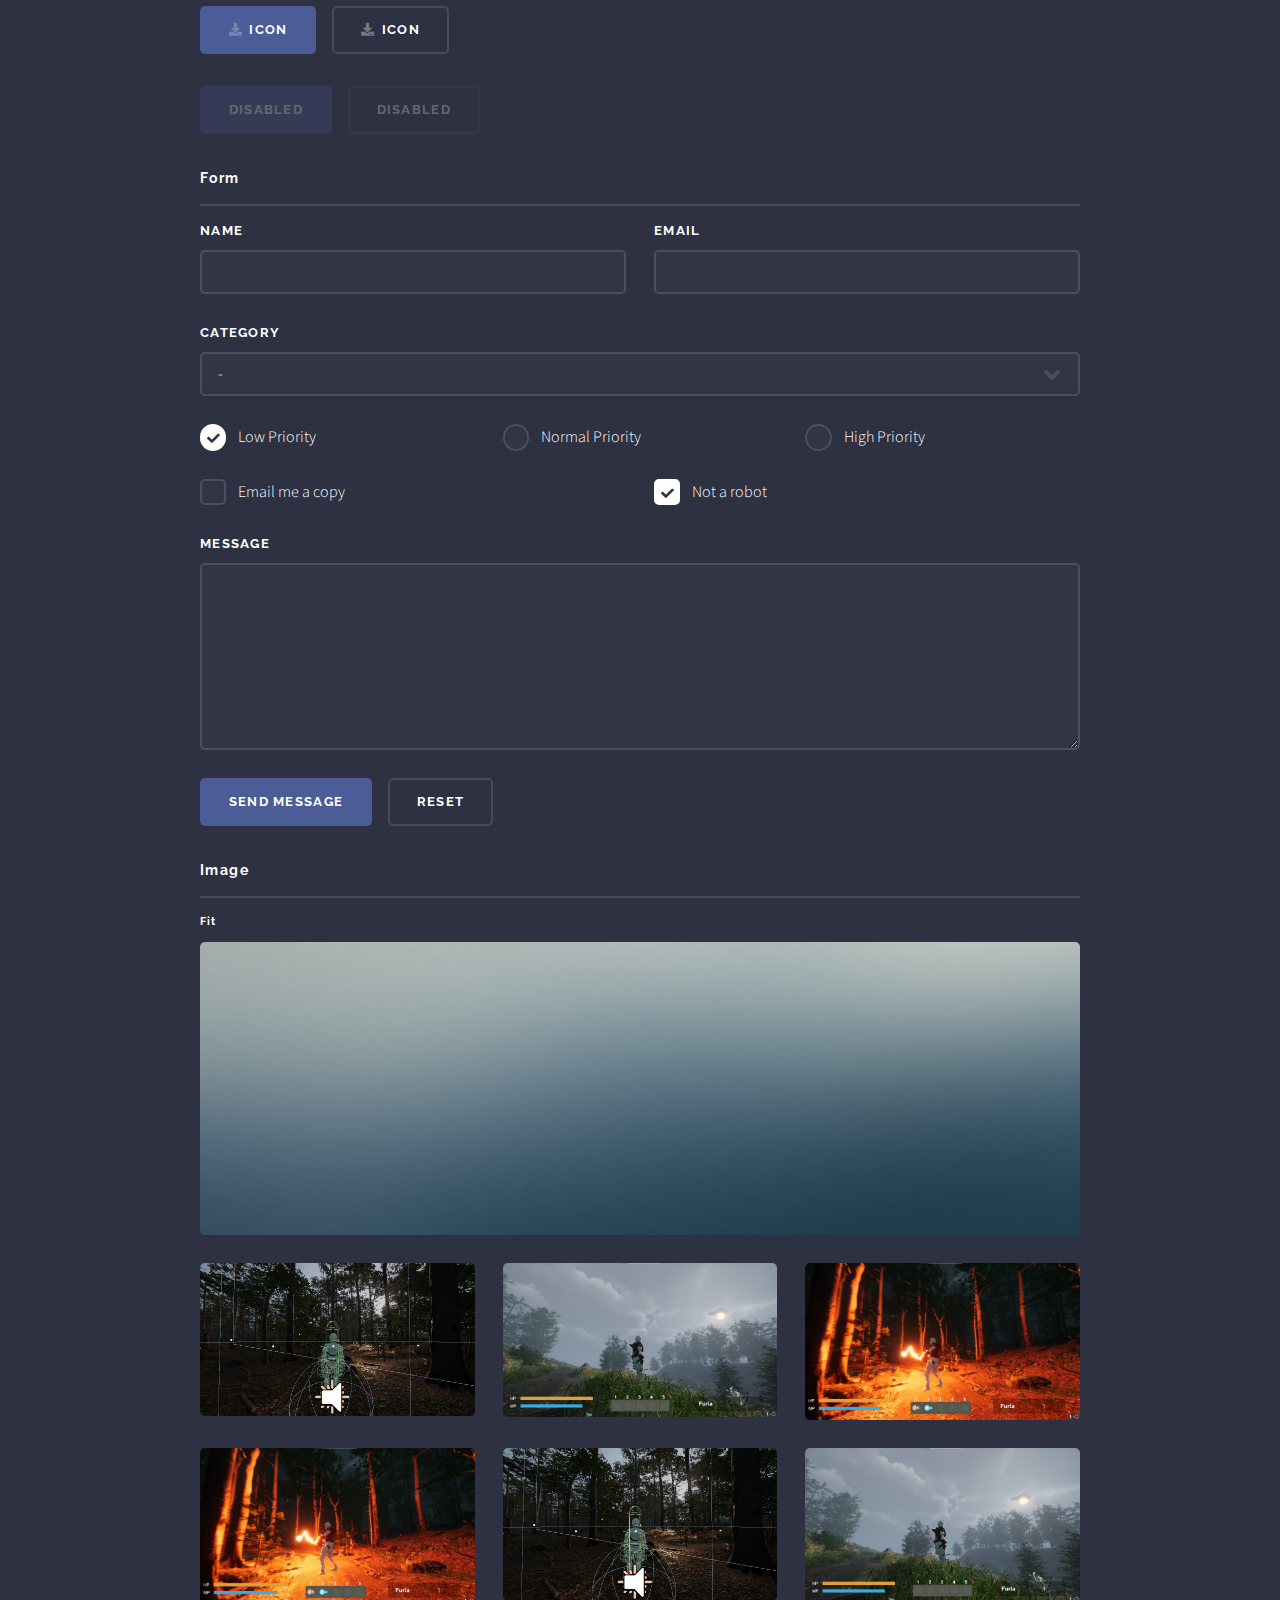
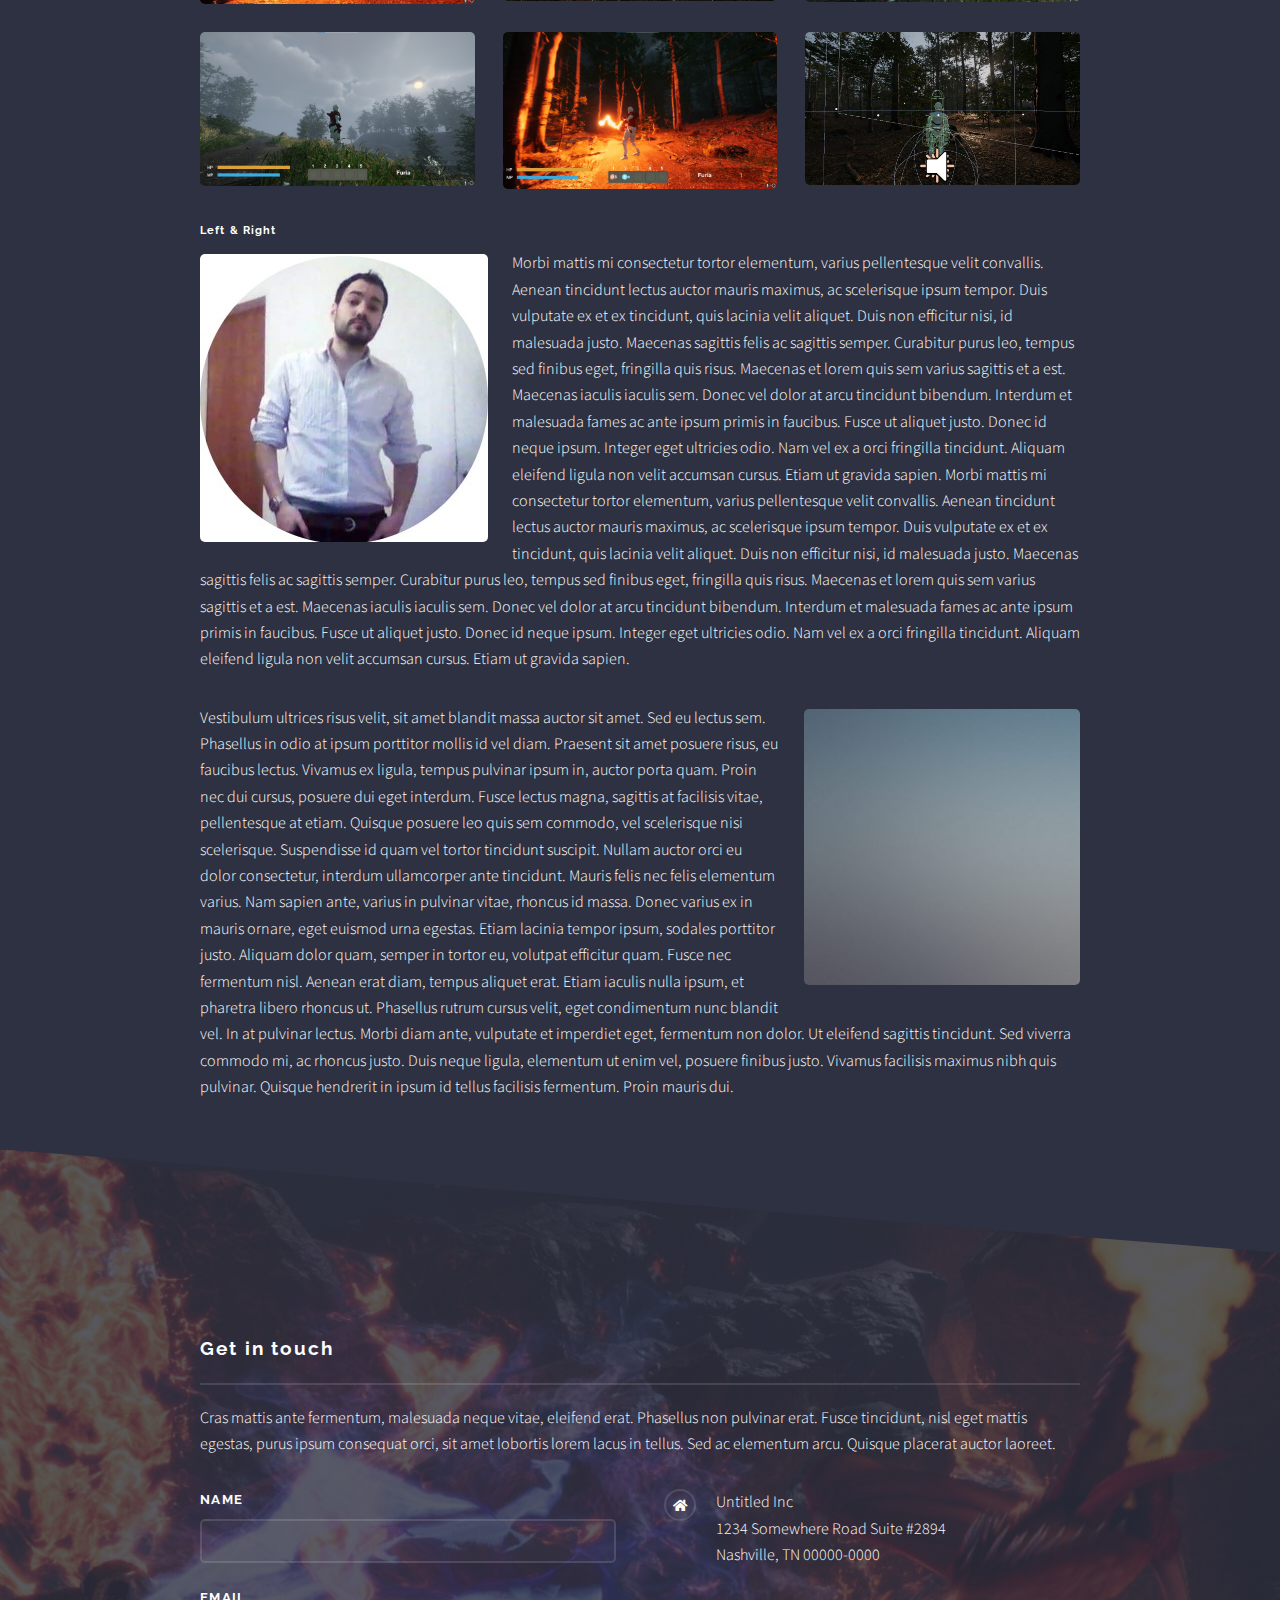
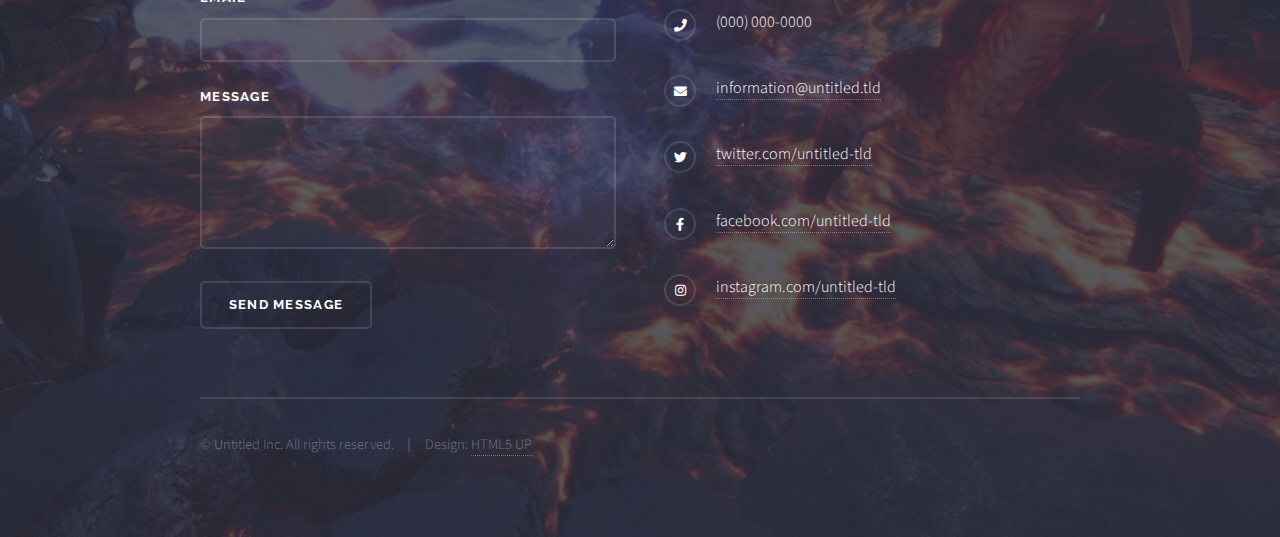
<file: elements.html>
<!DOCTYPE HTML>
<!--
	Solid State by HTML5 UP
	html5up.net | @ajlkn
	Free for personal and commercial use under the CCA 3.0 license (html5up.net/license)
-->
<html>
	<head>
		<title>Elements - Solid State by HTML5 UP</title>
		<meta charset="utf-8" />
		<meta name="viewport" content="width=device-width, initial-scale=1, user-scalable=no" />
		<link rel="stylesheet" href="assets/css/main.css" />
		<noscript><link rel="stylesheet" href="assets/css/noscript.css" /></noscript>
	</head>
	<body class="is-preload">

		<!-- Page Wrapper -->
			<div id="page-wrapper">

				<!-- Header -->
					<header id="header">
						<h1><a href="index.html">Solid State</a></h1>
						<nav>
							<a href="#menu">Menu</a>
						</nav>
					</header>

				<!-- Menu -->
					<nav id="menu">
						<div class="inner">
							<h2>Menu</h2>
							<ul class="links">
								<li><a href="index.html">Home</a></li>
								<li><a href="generic.html">Generic</a></li>
								<li><a href="elements.html">Elements</a></li>
								<li><a href="#">Log In</a></li>
								<li><a href="#">Sign Up</a></li>
							</ul>
							<a href="#" class="close">Close</a>
						</div>
					</nav>

				<!-- Wrapper -->
					<section id="wrapper">
						<header>
							<div class="inner">
								<h2>Elements</h2>
								<p>Phasellus non pulvinar erat. Fusce tincidunt nisl eget ipsum.</p>
							</div>
						</header>

						<!-- Content -->
							<div class="wrapper">
								<div class="inner">

									<section>
										<h3 class="major">Text</h3>
										<p>This is <b>bold</b> and this is <strong>strong</strong>. This is <i>italic</i> and this is <em>emphasized</em>.
										This is <sup>superscript</sup> text and this is <sub>subscript</sub> text.
										This is <u>underlined</u> and this is code: <code>for (;;) { ... }</code>. Finally, <a href="#">this is a link</a>.</p>
										<h4>Blockquote</h4>
										<blockquote>Fringilla nisl. Donec accumsan interdum nisi, quis tincidunt felis sagittis eget tempus euismod. Vestibulum ante ipsum primis in faucibus vestibulum. Blandit adipiscing eu felis iaculis volutpat ac adipiscing accumsan faucibus. Vestibulum ante ipsum primis in faucibus lorem ipsum dolor sit amet nullam adipiscing eu felis.</blockquote>
										<h4>Preformatted</h4>
										<pre><code>i = 0;

while (!deck.isInOrder()) {
  print 'Iteration ' + i;
  deck.shuffle();
  i++;
}

print 'It took ' + i + ' iterations to sort the deck.';</code></pre>
									</section>

									<section>
										<h3 class="major">Lists</h3>
										<div class="row">
											<div class="col-6 col-12-medium">
												<h4>Unordered</h4>
												<ul>
													<li>Dolor pulvinar etiam.</li>
													<li>Sagittis adipiscing.</li>
													<li>Felis enim feugiat.</li>
												</ul>
												<h4>Alternate</h4>
												<ul class="alt">
													<li>Dolor pulvinar etiam.</li>
													<li>Sagittis adipiscing.</li>
													<li>Felis enim feugiat.</li>
												</ul>
											</div>
											<div class="col-6 col-12-medium">
												<h4>Ordered</h4>
												<ol>
													<li>Dolor pulvinar etiam.</li>
													<li>Etiam vel felis viverra.</li>
													<li>Felis enim feugiat.</li>
													<li>Dolor pulvinar etiam.</li>
													<li>Etiam vel felis lorem.</li>
													<li>Felis enim et feugiat.</li>
												</ol>
												<h4>Icons</h4>
												<ul class="icons">
													<li><a href="#" class="icon brands fa-twitter"><span class="label">Twitter</span></a></li>
													<li><a href="#" class="icon brands fa-facebook-f"><span class="label">Facebook</span></a></li>
													<li><a href="#" class="icon brands fa-instagram"><span class="label">Instagram</span></a></li>
													<li><a href="#" class="icon brands fa-github"><span class="label">Github</span></a></li>
												</ul>
											</div>
										</div>
										<h4>Actions</h4>
										<div class="row">
											<div class="col-6 col-12-medium">
												<ul class="actions">
													<li><a href="#" class="button primary">Default</a></li>
													<li><a href="#" class="button">Default</a></li>
												</ul>
												<ul class="actions small">
													<li><a href="#" class="button primary small">Small</a></li>
													<li><a href="#" class="button small">Small</a></li>
												</ul>
												<ul class="actions stacked">
													<li><a href="#" class="button primary">Default</a></li>
													<li><a href="#" class="button">Default</a></li>
												</ul>
												<ul class="actions stacked small">
													<li><a href="#" class="button primary small">Small</a></li>
													<li><a href="#" class="button small">Small</a></li>
												</ul>
											</div>
											<div class="col-6 col-12-medium">
												<ul class="actions stacked">
													<li><a href="#" class="button primary fit">Default</a></li>
													<li><a href="#" class="button fit">Default</a></li>
												</ul>
												<ul class="actions stacked small">
													<li><a href="#" class="button primary small fit">Small</a></li>
													<li><a href="#" class="button small fit">Small</a></li>
												</ul>
											</div>
										</div>
										<h4>Pagination</h4>
										<ul class="pagination">
											<li><span class="button small disabled">Prev</span></li>
											<li><a href="#" class="page active">1</a></li>
											<li><a href="#" class="page">2</a></li>
											<li><a href="#" class="page">3</a></li>
											<li><span>&hellip;</span></li>
											<li><a href="#" class="page">8</a></li>
											<li><a href="#" class="page">9</a></li>
											<li><a href="#" class="page">10</a></li>
											<li><a href="#" class="button small">Next</a></li>
										</ul>
									</section>

									<section>
										<h3 class="major">Table</h3>
										<h4>Default</h4>
										<div class="table-wrapper">
											<table>
												<thead>
													<tr>
														<th>Name</th>
														<th>Description</th>
														<th>Price</th>
													</tr>
												</thead>
												<tbody>
													<tr>
														<td>Item One</td>
														<td>Ante turpis integer aliquet porttitor.</td>
														<td>29.99</td>
													</tr>
													<tr>
														<td>Item Two</td>
														<td>Vis ac commodo adipiscing arcu aliquet.</td>
														<td>19.99</td>
													</tr>
													<tr>
														<td>Item Three</td>
														<td> Morbi faucibus arcu accumsan lorem.</td>
														<td>29.99</td>
													</tr>
													<tr>
														<td>Item Four</td>
														<td>Vitae integer tempus condimentum.</td>
														<td>19.99</td>
													</tr>
													<tr>
														<td>Item Five</td>
														<td>Ante turpis integer aliquet porttitor.</td>
														<td>29.99</td>
													</tr>
												</tbody>
												<tfoot>
													<tr>
														<td colspan="2"></td>
														<td>100.00</td>
													</tr>
												</tfoot>
											</table>
										</div>

										<h4>Alternate</h4>
										<div class="table-wrapper">
											<table class="alt">
												<thead>
													<tr>
														<th>Name</th>
														<th>Description</th>
														<th>Price</th>
													</tr>
												</thead>
												<tbody>
													<tr>
														<td>Item One</td>
														<td>Ante turpis integer aliquet porttitor.</td>
														<td>29.99</td>
													</tr>
													<tr>
														<td>Item Two</td>
														<td>Vis ac commodo adipiscing arcu aliquet.</td>
														<td>19.99</td>
													</tr>
													<tr>
														<td>Item Three</td>
														<td> Morbi faucibus arcu accumsan lorem.</td>
														<td>29.99</td>
													</tr>
													<tr>
														<td>Item Four</td>
														<td>Vitae integer tempus condimentum.</td>
														<td>19.99</td>
													</tr>
													<tr>
														<td>Item Five</td>
														<td>Ante turpis integer aliquet porttitor.</td>
														<td>29.99</td>
													</tr>
												</tbody>
												<tfoot>
													<tr>
														<td colspan="2"></td>
														<td>100.00</td>
													</tr>
												</tfoot>
											</table>
										</div>
									</section>

									<section>
										<h3 class="major">Buttons</h3>
										<ul class="actions">
											<li><a href="#" class="button primary">Primary</a></li>
											<li><a href="#" class="button">Default</a></li>
										</ul>
										<ul class="actions">
											<li><a href="#" class="button large">Large</a></li>
											<li><a href="#" class="button small">Small</a></li>
										</ul>
										<ul class="actions fit">
											<li><a href="#" class="button fit">Fit</a></li>
											<li><a href="#" class="button primary fit">Fit</a></li>
											<li><a href="#" class="button fit">Fit</a></li>
										</ul>
										<ul class="actions fit small">
											<li><a href="#" class="button primary fit small">Fit + Small</a></li>
											<li><a href="#" class="button fit small">Fit + Small</a></li>
											<li><a href="#" class="button primary fit small">Fit + Small</a></li>
										</ul>
										<ul class="actions">
											<li><a href="#" class="button primary icon solid fa-download">Icon</a></li>
											<li><a href="#" class="button icon solid fa-download">Icon</a></li>
										</ul>
										<ul class="actions">
											<li><span class="button primary disabled">Disabled</span></li>
											<li><span class="button disabled">Disabled</span></li>
										</ul>
									</section>

									<section>
										<h3 class="major">Form</h3>
										<form method="post" action="#">
											<div class="row gtr-uniform">
												<div class="col-6 col-12-xsmall">
													<label for="demo-name">Name</label>
													<input type="text" name="demo-name" id="demo-name" value="" />
												</div>
												<div class="col-6 col-12-xsmall">
													<label for="demo-email">Email</label>
													<input type="email" name="demo-email" id="demo-email" value="" />
												</div>
												<div class="col-12">
													<label for="demo-category">Category</label>
													<select name="demo-category" id="demo-category">
														<option value="">-</option>
														<option value="1">Manufacturing</option>
														<option value="1">Shipping</option>
														<option value="1">Administration</option>
														<option value="1">Human Resources</option>
													</select>
												</div>
												<div class="col-4 col-12-small">
													<input type="radio" id="demo-priority-low" name="demo-priority" checked>
													<label for="demo-priority-low">Low Priority</label>
												</div>
												<div class="col-4 col-12-small">
													<input type="radio" id="demo-priority-normal" name="demo-priority">
													<label for="demo-priority-normal">Normal Priority</label>
												</div>
												<div class="col-4 col-12-small">
													<input type="radio" id="demo-priority-high" name="demo-priority">
													<label for="demo-priority-high">High Priority</label>
												</div>
												<div class="col-6 col-12-small">
													<input type="checkbox" id="demo-copy" name="demo-copy">
													<label for="demo-copy">Email me a copy</label>
												</div>
												<div class="col-6 col-12-small">
													<input type="checkbox" id="demo-human" name="demo-human" checked>
													<label for="demo-human">Not a robot</label>
												</div>
												<div class="col-12">
													<label for="demo-message">Message</label>
													<textarea name="demo-message" id="demo-message" rows="6"></textarea>
												</div>
												<div class="col-12">
													<ul class="actions">
														<li><input type="submit" value="Send Message" class="primary" /></li>
														<li><input type="reset" value="Reset" /></li>
													</ul>
												</div>
											</div>
										</form>
									</section>

									<section>
										<h3 class="major">Image</h3>
										<h4>Fit</h4>
										<div class="box alt">
											<div class="row gtr-uniform">
												<div class="col-12"><span class="image fit"><img src="images/pic08.jpg" alt="" /></span></div>
												<div class="col-4"><span class="image fit"><img src="images/pic05.jpg" alt="" /></span></div>
												<div class="col-4"><span class="image fit"><img src="images/pic06.jpg" alt="" /></span></div>
												<div class="col-4"><span class="image fit"><img src="images/pic07.jpg" alt="" /></span></div>
												<div class="col-4"><span class="image fit"><img src="images/pic07.jpg" alt="" /></span></div>
												<div class="col-4"><span class="image fit"><img src="images/pic05.jpg" alt="" /></span></div>
												<div class="col-4"><span class="image fit"><img src="images/pic06.jpg" alt="" /></span></div>
												<div class="col-4"><span class="image fit"><img src="images/pic06.jpg" alt="" /></span></div>
												<div class="col-4"><span class="image fit"><img src="images/pic07.jpg" alt="" /></span></div>
												<div class="col-4"><span class="image fit"><img src="images/pic05.jpg" alt="" /></span></div>
											</div>
										</div>
										<h4>Left &amp; Right</h4>
										<p><span class="image left"><img src="images/pic01.jpg" alt="" /></span>Morbi mattis mi consectetur tortor elementum, varius pellentesque velit convallis. Aenean tincidunt lectus auctor mauris maximus, ac scelerisque ipsum tempor. Duis vulputate ex et ex tincidunt, quis lacinia velit aliquet. Duis non efficitur nisi, id malesuada justo. Maecenas sagittis felis ac sagittis semper. Curabitur purus leo, tempus sed finibus eget, fringilla quis risus. Maecenas et lorem quis sem varius sagittis et a est. Maecenas iaculis iaculis sem. Donec vel dolor at arcu tincidunt bibendum. Interdum et malesuada fames ac ante ipsum primis in faucibus. Fusce ut aliquet justo. Donec id neque ipsum. Integer eget ultricies odio. Nam vel ex a orci fringilla tincidunt. Aliquam eleifend ligula non velit accumsan cursus. Etiam ut gravida sapien. Morbi mattis mi consectetur tortor elementum, varius pellentesque velit convallis. Aenean tincidunt lectus auctor mauris maximus, ac scelerisque ipsum tempor. Duis vulputate ex et ex tincidunt, quis lacinia velit aliquet. Duis non efficitur nisi, id malesuada justo. Maecenas sagittis felis ac sagittis semper. Curabitur purus leo, tempus sed finibus eget, fringilla quis risus. Maecenas et lorem quis sem varius sagittis et a est. Maecenas iaculis iaculis sem. Donec vel dolor at arcu tincidunt bibendum. Interdum et malesuada fames ac ante ipsum primis in faucibus. Fusce ut aliquet justo. Donec id neque ipsum. Integer eget ultricies odio. Nam vel ex a orci fringilla tincidunt. Aliquam eleifend ligula non velit accumsan cursus. Etiam ut gravida sapien.</p>
										<p><span class="image right"><img src="images/pic02.jpg" alt="" /></span>Vestibulum ultrices risus velit, sit amet blandit massa auctor sit amet. Sed eu lectus sem. Phasellus in odio at ipsum porttitor mollis id vel diam. Praesent sit amet posuere risus, eu faucibus lectus. Vivamus ex ligula, tempus pulvinar ipsum in, auctor porta quam. Proin nec dui cursus, posuere dui eget interdum. Fusce lectus magna, sagittis at facilisis vitae, pellentesque at etiam. Quisque posuere leo quis sem commodo, vel scelerisque nisi scelerisque. Suspendisse id quam vel tortor tincidunt suscipit. Nullam auctor orci eu dolor consectetur, interdum ullamcorper ante tincidunt. Mauris felis nec felis elementum varius. Nam sapien ante, varius in pulvinar vitae, rhoncus id massa. Donec varius ex in mauris ornare, eget euismod urna egestas. Etiam lacinia tempor ipsum, sodales porttitor justo. Aliquam dolor quam, semper in tortor eu, volutpat efficitur quam. Fusce nec fermentum nisl. Aenean erat diam, tempus aliquet erat. Etiam iaculis nulla ipsum, et pharetra libero rhoncus ut. Phasellus rutrum cursus velit, eget condimentum nunc blandit vel. In at pulvinar lectus. Morbi diam ante, vulputate et imperdiet eget, fermentum non dolor. Ut eleifend sagittis tincidunt. Sed viverra commodo mi, ac rhoncus justo. Duis neque ligula, elementum ut enim vel, posuere finibus justo. Vivamus facilisis maximus nibh quis pulvinar. Quisque hendrerit in ipsum id tellus facilisis fermentum. Proin mauris dui.</p>
									</section>

								</div>
							</div>

					</section>

				<!-- Footer -->
					<section id="footer">
						<div class="inner">
							<h2 class="major">Get in touch</h2>
							<p>Cras mattis ante fermentum, malesuada neque vitae, eleifend erat. Phasellus non pulvinar erat. Fusce tincidunt, nisl eget mattis egestas, purus ipsum consequat orci, sit amet lobortis lorem lacus in tellus. Sed ac elementum arcu. Quisque placerat auctor laoreet.</p>
							<form method="post" action="#">
								<div class="fields">
									<div class="field">
										<label for="name">Name</label>
										<input type="text" name="name" id="name" />
									</div>
									<div class="field">
										<label for="email">Email</label>
										<input type="email" name="email" id="email" />
									</div>
									<div class="field">
										<label for="message">Message</label>
										<textarea name="message" id="message" rows="4"></textarea>
									</div>
								</div>
								<ul class="actions">
									<li><input type="submit" value="Send Message" /></li>
								</ul>
							</form>
							<ul class="contact">
								<li class="icon solid fa-home">
									Untitled Inc<br />
									1234 Somewhere Road Suite #2894<br />
									Nashville, TN 00000-0000
								</li>
								<li class="icon solid fa-phone">(000) 000-0000</li>
								<li class="icon solid fa-envelope"><a href="#">information@untitled.tld</a></li>
								<li class="icon brands fa-twitter"><a href="#">twitter.com/untitled-tld</a></li>
								<li class="icon brands fa-facebook-f"><a href="#">facebook.com/untitled-tld</a></li>
								<li class="icon brands fa-instagram"><a href="#">instagram.com/untitled-tld</a></li>
							</ul>
							<ul class="copyright">
								<li>&copy; Untitled Inc. All rights reserved.</li><li>Design: <a href="http://html5up.net">HTML5 UP</a></li>
							</ul>
						</div>
					</section>

			</div>

		<!-- Scripts -->
			<script src="assets/js/jquery.min.js"></script>
			<script src="assets/js/jquery.scrollex.min.js"></script>
			<script src="assets/js/browser.min.js"></script>
			<script src="assets/js/breakpoints.min.js"></script>
			<script src="assets/js/util.js"></script>
			<script src="assets/js/main.js"></script>

	</body>
</html>
</file>
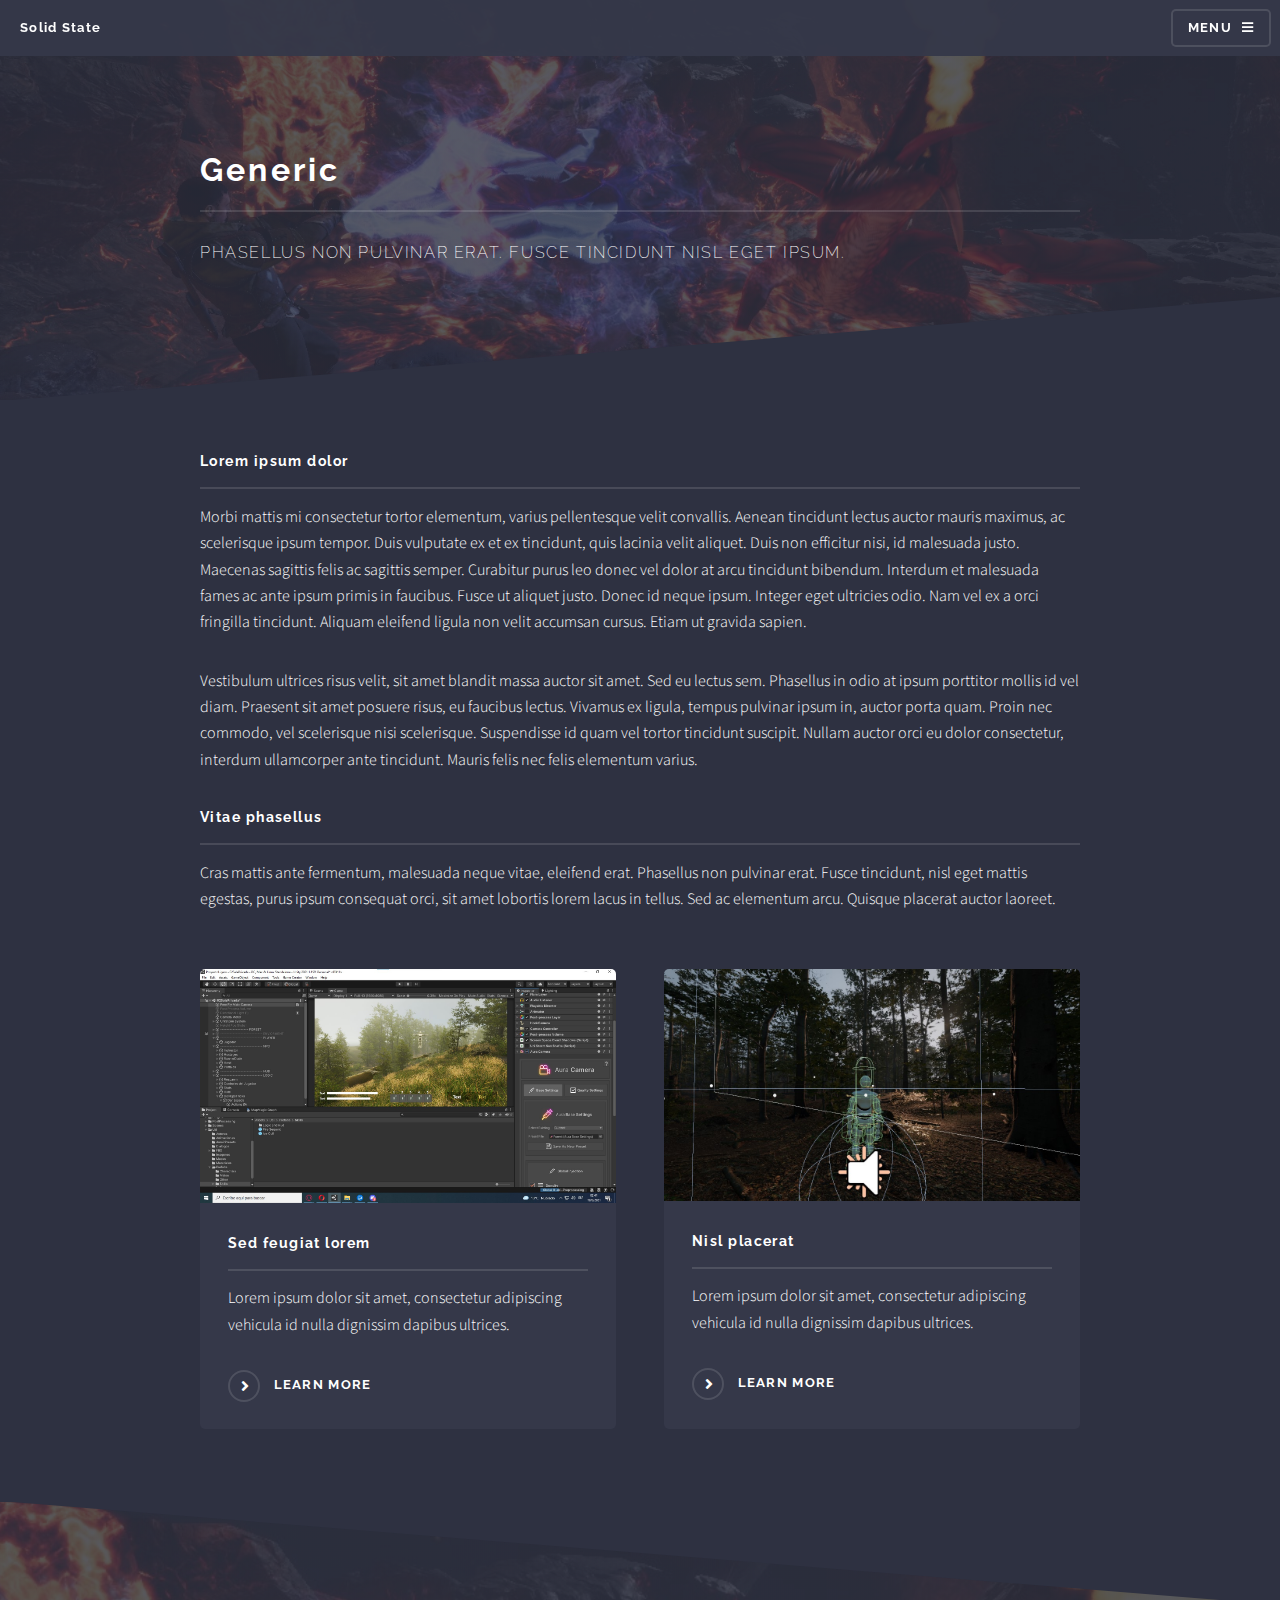
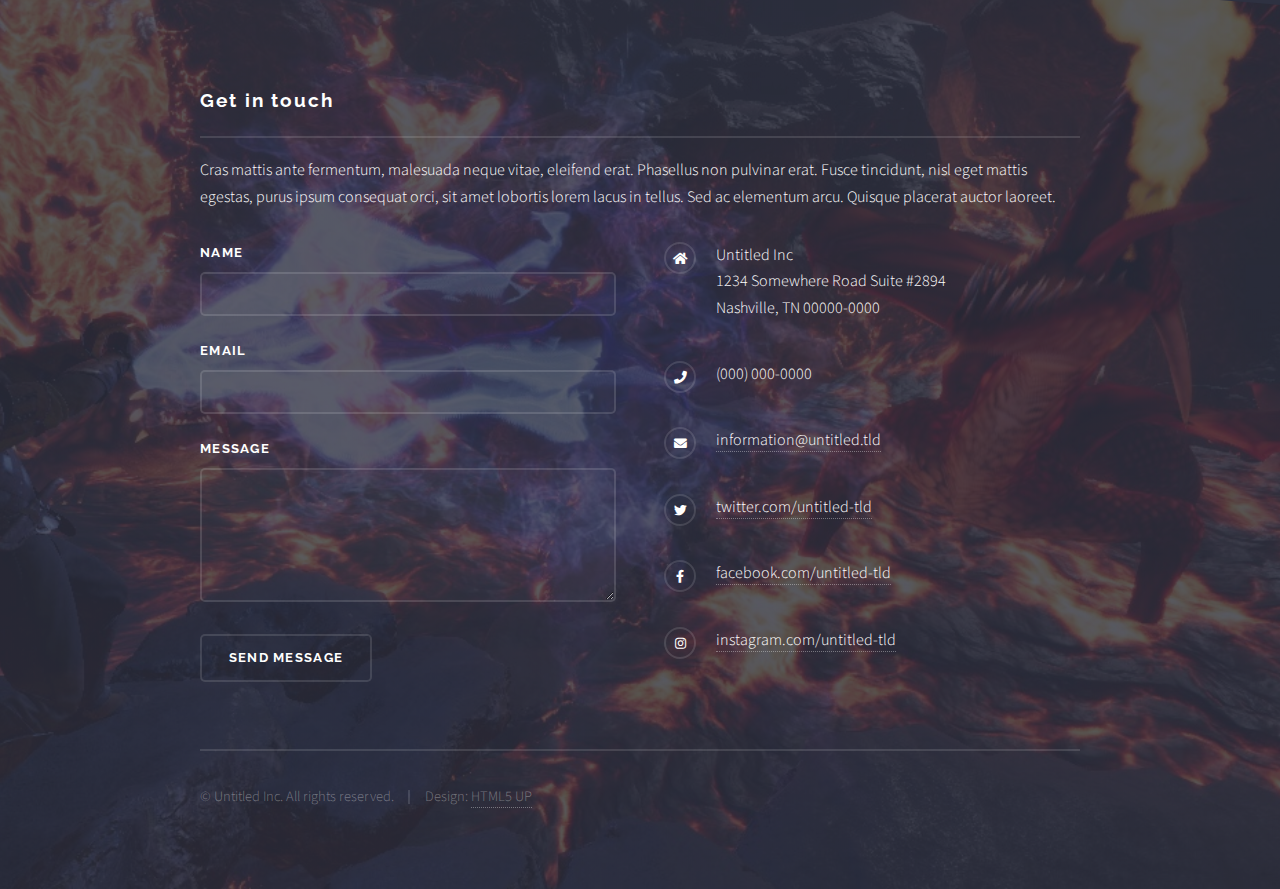
<file: generic.html>
<!DOCTYPE HTML>
<!--
	Solid State by HTML5 UP
	html5up.net | @ajlkn
	Free for personal and commercial use under the CCA 3.0 license (html5up.net/license)
-->
<html>
	<head>
		<title>Generic - Solid State by HTML5 UP</title>
		<meta charset="utf-8" />
		<meta name="viewport" content="width=device-width, initial-scale=1, user-scalable=no" />
		<link rel="stylesheet" href="assets/css/main.css" />
		<noscript><link rel="stylesheet" href="assets/css/noscript.css" /></noscript>
	</head>
	<body class="is-preload">

		<!-- Page Wrapper -->
			<div id="page-wrapper">

				<!-- Header -->
					<header id="header">
						<h1><a href="index.html">Solid State</a></h1>
						<nav>
							<a href="#menu">Menu</a>
						</nav>
					</header>

				<!-- Menu -->
					<nav id="menu">
						<div class="inner">
							<h2>Menu</h2>
							<ul class="links">
								<li><a href="index.html">Home</a></li>
								<li><a href="generic.html">Generic</a></li>
								<li><a href="elements.html">Elements</a></li>
								<li><a href="#">Log In</a></li>
								<li><a href="#">Sign Up</a></li>
							</ul>
							<a href="#" class="close">Close</a>
						</div>
					</nav>

				<!-- Wrapper -->
					<section id="wrapper">
						<header>
							<div class="inner">
								<h2>Generic</h2>
								<p>Phasellus non pulvinar erat. Fusce tincidunt nisl eget ipsum.</p>
							</div>
						</header>

						<!-- Content -->
							<div class="wrapper">
								<div class="inner">

									<h3 class="major">Lorem ipsum dolor</h3>
									<p>Morbi mattis mi consectetur tortor elementum, varius pellentesque velit convallis. Aenean tincidunt lectus auctor mauris maximus, ac scelerisque ipsum tempor. Duis vulputate ex et ex tincidunt, quis lacinia velit aliquet. Duis non efficitur nisi, id malesuada justo. Maecenas sagittis felis ac sagittis semper. Curabitur purus leo donec vel dolor at arcu tincidunt bibendum. Interdum et malesuada fames ac ante ipsum primis in faucibus. Fusce ut aliquet justo. Donec id neque ipsum. Integer eget ultricies odio. Nam vel ex a orci fringilla tincidunt. Aliquam eleifend ligula non velit accumsan cursus. Etiam ut gravida sapien.</p>

									<p>Vestibulum ultrices risus velit, sit amet blandit massa auctor sit amet. Sed eu lectus sem. Phasellus in odio at ipsum porttitor mollis id vel diam. Praesent sit amet posuere risus, eu faucibus lectus. Vivamus ex ligula, tempus pulvinar ipsum in, auctor porta quam. Proin nec commodo, vel scelerisque nisi scelerisque. Suspendisse id quam vel tortor tincidunt suscipit. Nullam auctor orci eu dolor consectetur, interdum ullamcorper ante tincidunt. Mauris felis nec felis elementum varius.</p>

									<h3 class="major">Vitae phasellus</h3>
									<p>Cras mattis ante fermentum, malesuada neque vitae, eleifend erat. Phasellus non pulvinar erat. Fusce tincidunt, nisl eget mattis egestas, purus ipsum consequat orci, sit amet lobortis lorem lacus in tellus. Sed ac elementum arcu. Quisque placerat auctor laoreet.</p>

									<section class="features">
										<article>
											<a href="#" class="image"><img src="images/pic04.jpg" alt="" /></a>
											<h3 class="major">Sed feugiat lorem</h3>
											<p>Lorem ipsum dolor sit amet, consectetur adipiscing vehicula id nulla dignissim dapibus ultrices.</p>
											<a href="#" class="special">Learn more</a>
										</article>
										<article>
											<a href="#" class="image"><img src="images/pic05.jpg" alt="" /></a>
											<h3 class="major">Nisl placerat</h3>
											<p>Lorem ipsum dolor sit amet, consectetur adipiscing vehicula id nulla dignissim dapibus ultrices.</p>
											<a href="#" class="special">Learn more</a>
										</article>
									</section>

								</div>
							</div>

					</section>

				<!-- Footer -->
					<section id="footer">
						<div class="inner">
							<h2 class="major">Get in touch</h2>
							<p>Cras mattis ante fermentum, malesuada neque vitae, eleifend erat. Phasellus non pulvinar erat. Fusce tincidunt, nisl eget mattis egestas, purus ipsum consequat orci, sit amet lobortis lorem lacus in tellus. Sed ac elementum arcu. Quisque placerat auctor laoreet.</p>
							<form method="post" action="#">
								<div class="fields">
									<div class="field">
										<label for="name">Name</label>
										<input type="text" name="name" id="name" />
									</div>
									<div class="field">
										<label for="email">Email</label>
										<input type="email" name="email" id="email" />
									</div>
									<div class="field">
										<label for="message">Message</label>
										<textarea name="message" id="message" rows="4"></textarea>
									</div>
								</div>
								<ul class="actions">
									<li><input type="submit" value="Send Message" /></li>
								</ul>
							</form>
							<ul class="contact">
								<li class="icon solid fa-home">
									Untitled Inc<br />
									1234 Somewhere Road Suite #2894<br />
									Nashville, TN 00000-0000
								</li>
								<li class="icon solid fa-phone">(000) 000-0000</li>
								<li class="icon solid fa-envelope"><a href="#">information@untitled.tld</a></li>
								<li class="icon brands fa-twitter"><a href="#">twitter.com/untitled-tld</a></li>
								<li class="icon brands fa-facebook-f"><a href="#">facebook.com/untitled-tld</a></li>
								<li class="icon brands fa-instagram"><a href="#">instagram.com/untitled-tld</a></li>
							</ul>
							<ul class="copyright">
								<li>&copy; Untitled Inc. All rights reserved.</li><li>Design: <a href="http://html5up.net">HTML5 UP</a></li>
							</ul>
						</div>
					</section>

			</div>

		<!-- Scripts -->
			<script src="assets/js/jquery.min.js"></script>
			<script src="assets/js/jquery.scrollex.min.js"></script>
			<script src="assets/js/browser.min.js"></script>
			<script src="assets/js/breakpoints.min.js"></script>
			<script src="assets/js/util.js"></script>
			<script src="assets/js/main.js"></script>

	</body>
</html>
</file>
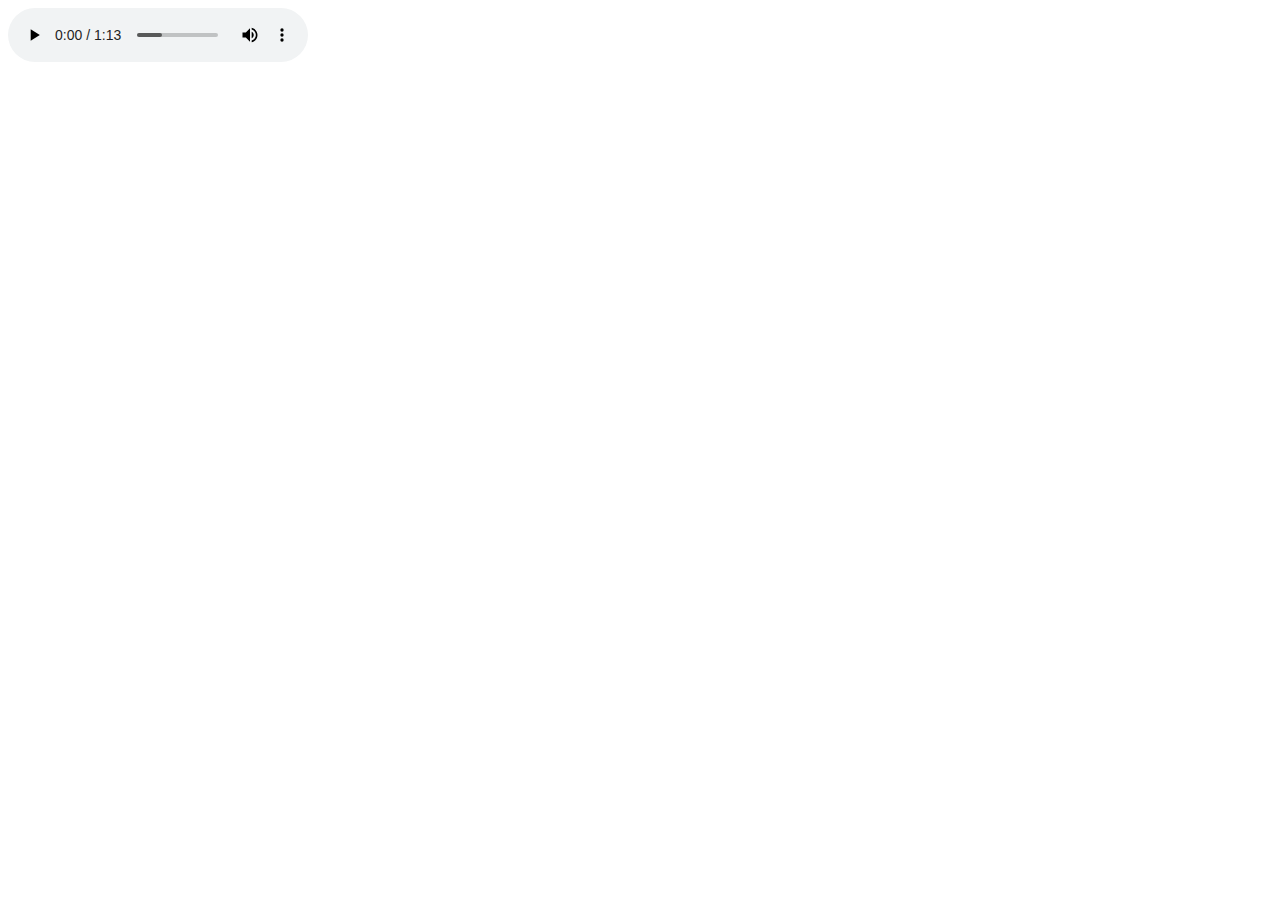
<file: prueba.html>
<!DOCTYPE html>
<html lang="en">
<head>
    <meta charset="UTF-8">
    <meta http-equiv="X-UA-Compatible" content="IE=edge">
    <meta name="viewport" content="width=device-width, initial-scale=1.0">
    <title>Document</title>
</head>
<body>
    <audio controls="controls" autoplay loop>
        <source src="./assets/music/all_track.ogg" type="audio/ogg">
        Your browser does not support the audio element.
      </audio>
</body>
</html>
</file>
<file: assets/css/noscript.css>
/*
	Solid State by HTML5 UP
	html5up.net | @ajlkn
	Free for personal and commercial use under the CCA 3.0 license (html5up.net/license)
*/

/* Banner */

	body.is-preload #banner .logo {
		-moz-transform: none;
		-webkit-transform: none;
		-ms-transform: none;
		transform: none;
		opacity: 1;
	}

	body.is-preload #banner h2 {
		opacity: 1;
		-moz-transform: none;
		-webkit-transform: none;
		-ms-transform: none;
		transform: none;
		-moz-filter: none;
		-webkit-filter: none;
		-ms-filter: none;
		filter: none;
	}

	body.is-preload #banner p {
		opacity: 01;
		-moz-transform: none;
		-webkit-transform: none;
		-ms-transform: none;
		transform: none;
		-moz-filter: none;
		-webkit-filter: none;
		-ms-filter: none;
		filter: none;
	}
</file>
<file: assets/css/main.css>
@import url(fontawesome-all.min.css);
@import url("https://fonts.googleapis.com/css?family=Raleway:200,700|Source+Sans+Pro:300,600,300italic,600italic");

/*
	Solid State by HTML5 UP
	html5up.net | @ajlkn
	Free for personal and commercial use under the CCA 3.0 license (html5up.net/license)
*/

html, body, div, span, applet, object,
iframe, h1, h2, h3, h4, h5, h6, p, blockquote,
pre, a, abbr, acronym, address, big, cite,
code, del, dfn, em, img, ins, kbd, q, s, samp,
small, strike, strong, sub, sup, tt, var, b,
u, i, center, dl, dt, dd, ol, ul, li, fieldset,
form, label, legend, table, caption, tbody,
tfoot, thead, tr, th, td, article, aside,
canvas, details, embed, figure, figcaption,
footer, header, hgroup, menu, nav, output, ruby,
section, summary, time, mark, audio, video {
	margin: 0;
	padding: 0;
	border: 0;
	font-size: 100%;
	font: inherit;
	vertical-align: baseline;}

article, aside, details, figcaption, figure,
footer, header, hgroup, menu, nav, section {
	display: block;}

body {
	line-height: 1;
}

ol, ul {
	list-style: none;
}

blockquote, q {
	quotes: none;
}

	blockquote:before, blockquote:after, q:before, q:after {
		content: '';
		content: none;
	}

table {
	border-collapse: collapse;
	border-spacing: 0;
}

body {
	-webkit-text-size-adjust: none;
}

mark {
	background-color: transparent;
	color: inherit;
}

input::-moz-focus-inner {
	border: 0;
	padding: 0;
}

input, select, textarea {
	-moz-appearance: none;
	-webkit-appearance: none;
	-ms-appearance: none;
	appearance: none;
}

/* Basic */

	@-ms-viewport {
		width: device-width;
	}

	body {
		-ms-overflow-style: scrollbar;
	}

	@media screen and (max-width: 480px) {

		html, body {
			min-width: 320px;
		}

	}

	html {
		box-sizing: border-box;
	}

	*, *:before, *:after {
		box-sizing: inherit;
	}

	body {
		background-color: #2e3141;
		background-image: linear-gradient(to top, rgba(46, 49, 65, 0.8), rgba(46, 49, 65, 0.8)), url("../../images/bg.jpg");
		background-size: auto,
 cover;
		background-attachment: fixed,
 fixed;
		background-position: center,
 center;
	}

		body.is-preload *, body.is-preload *:before, body.is-preload *:after {
			-moz-animation: none !important;
			-webkit-animation: none !important;
			-ms-animation: none !important;
			animation: none !important;
			-moz-transition: none !important;
			-webkit-transition: none !important;
			-ms-transition: none !important;
			transition: none !important;
		}

/* Type */

	body, input, select, textarea {
		color: #ffffff;
		font-family: "Source Sans Pro", Helvetica, sans-serif;
		font-size: 16.5pt;
		font-weight: 300;
		line-height: 1.65;
	}

		@media screen and (max-width: 1680px) {

			body, input, select, textarea {
				font-size: 13pt;
			}

		}

		@media screen and (max-width: 1280px) {

			body, input, select, textarea {
				font-size: 12pt;
			}

		}

		@media screen and (max-width: 980px) {

			body, input, select, textarea {
				font-size: 12pt;
			}

		}

		@media screen and (max-width: 736px) {

			body, input, select, textarea {
				font-size: 12pt;
			}

		}

		@media screen and (max-width: 480px) {

			body, input, select, textarea {
				font-size: 12pt;
			}

		}

	a {
		-moz-transition: color 0.2s ease-in-out, border-bottom-color 0.2s ease-in-out;
		-webkit-transition: color 0.2s ease-in-out, border-bottom-color 0.2s ease-in-out;
		-ms-transition: color 0.2s ease-in-out, border-bottom-color 0.2s ease-in-out;
		transition: color 0.2s ease-in-out, border-bottom-color 0.2s ease-in-out;
		border-bottom: dotted 1px rgba(255, 255, 255, 0.35);
		color: #ffffff;
		text-decoration: none;
	}

		a:hover {
			border-bottom-color: transparent;
			color: #ffffff !important;
		}

		a.special:not(.button) {
			text-decoration: none;
			border-bottom: 0;
			display: block;
			font-family: Raleway, Helvetica, sans-serif;
			font-size: 0.8em;
			font-weight: 700;
			letter-spacing: 0.1em;
			margin: 0 0 2em 0;
			text-transform: uppercase;
		}

			a.special:not(.button):before {
				-moz-osx-font-smoothing: grayscale;
				-webkit-font-smoothing: antialiased;
				display: inline-block;
				font-style: normal;
				font-variant: normal;
				text-rendering: auto;
				line-height: 1;
				text-transform: none !important;
				font-family: 'Font Awesome 5 Free';
				font-weight: 900;
			}

			a.special:not(.button):before {
				-moz-transition: background-color 0.2s ease-in-out;
				-webkit-transition: background-color 0.2s ease-in-out;
				-ms-transition: background-color 0.2s ease-in-out;
				transition: background-color 0.2s ease-in-out;
				border-radius: 100%;
				border: solid 2px rgba(255, 255, 255, 0.125);
				content: '\f105';
				display: inline-block;
				font-size: 1.25em;
				height: 2em;
				line-height: 1.75em;
				margin-right: 0.85em;
				text-align: center;
				text-indent: 0.15em;
				vertical-align: middle;
				width: 2em;
			}

			a.special:not(.button):hover:before {
				background-color: rgba(255, 255, 255, 0.025);
			}

			a.special:not(.button):active:before {
				background-color: rgba(255, 255, 255, 0.075);
			}

	strong, b {
		color: #ffffff;
		font-weight: 600;
	}

	em, i {
		font-style: italic;
	}

	p {
		margin: 0 0 2em 0;
	}

	h1, h2, h3, h4, h5, h6 {
		color: #ffffff;
		font-family: Raleway, Helvetica, sans-serif;
		font-weight: 700;
		letter-spacing: 0.1em;
		margin: 0 0 1em 0;
		text-transform: none;
	}

		h1 a, h2 a, h3 a, h4 a, h5 a, h6 a {
			color: inherit;
			text-decoration: none;
			border-bottom: 0;
		}

		h1 span, h2 span, h3 span, h4 span, h5 span, h6 span {
			font-weight: 200;
		}

		h1.major, h2.major, h3.major, h4.major, h5.major, h6.major {
			padding-bottom: 1em;
			border-bottom: solid 2px rgba(255, 255, 255, 0.125);
		}

	h2 {
		font-size: 1.2em;
	}

	h3 {
		font-size: 0.9em;
	}

	h4 {
		font-size: 0.7em;
	}

	h5 {
		font-size: 0.7em;
	}

	h6 {
		font-size: 0.7em;
	}

	@media screen and (max-width: 736px) {

		h2 {
			font-size: 1em;
		}

		h3 {
			font-size: 0.8em;
		}

	}

	sub {
		font-size: 0.8em;
		position: relative;
		top: 0.5em;
	}

	sup {
		font-size: 0.8em;
		position: relative;
		top: -0.5em;
	}

	blockquote {
		border-left: solid 4px rgba(255, 255, 255, 0.125);
		font-style: italic;
		margin: 0 0 2em 0;
		padding: 0.5em 0 0.5em 2em;
	}

	code {
		background: rgba(255, 255, 255, 0.025);
		border-radius: 5px;
		border: solid 2px rgba(255, 255, 255, 0.125);
		font-family: "Courier New", monospace;
		font-size: 0.9em;
		margin: 0 0.25em;
		padding: 0.25em 0.65em;
	}

	pre {
		-webkit-overflow-scrolling: touch;
		font-family: "Courier New", monospace;
		font-size: 0.9em;
		margin: 0 0 2em 0;
	}

		pre code {
			display: block;
			line-height: 1.75em;
			padding: 1em 1.5em;
			overflow-x: auto;
		}

	hr {
		border: 0;
		border-bottom: solid 2px rgba(255, 255, 255, 0.125);
		margin: 2.5em 0;
	}

		hr.major {
			margin: 4em 0;
		}

	.align-left {
		text-align: left;
	}

	.align-center {
		text-align: center;
	}

	.align-right {
		text-align: right;
	}

/* Row */

	.row {
		display: flex;
		flex-wrap: wrap;
		box-sizing: border-box;
		align-items: stretch;
	}

		.row > * {
			box-sizing: border-box;
		}

		.row.gtr-uniform > * > :last-child {
			margin-bottom: 0;
		}

		.row.aln-left {
			justify-content: flex-start;
		}

		.row.aln-center {
			justify-content: center;
		}

		.row.aln-right {
			justify-content: flex-end;
		}

		.row.aln-top {
			align-items: flex-start;
		}

		.row.aln-middle {
			align-items: center;
		}

		.row.aln-bottom {
			align-items: flex-end;
		}

		.row > .imp {
			order: -1;
		}

		.row > .col-1 {
			width: 8.33333%;
		}

		.row > .off-1 {
			margin-left: 8.33333%;
		}

		.row > .col-2 {
			width: 16.66667%;
		}

		.row > .off-2 {
			margin-left: 16.66667%;
		}

		.row > .col-3 {
			width: 25%;
		}

		.row > .off-3 {
			margin-left: 25%;
		}

		.row > .col-4 {
			width: 33.33333%;
		}

		.row > .off-4 {
			margin-left: 33.33333%;
		}

		.row > .col-5 {
			width: 41.66667%;
		}

		.row > .off-5 {
			margin-left: 41.66667%;
		}

		.row > .col-6 {
			width: 50%;
		}

		.row > .off-6 {
			margin-left: 50%;
		}

		.row > .col-7 {
			width: 58.33333%;
		}

		.row > .off-7 {
			margin-left: 58.33333%;
		}

		.row > .col-8 {
			width: 66.66667%;
		}

		.row > .off-8 {
			margin-left: 66.66667%;
		}

		.row > .col-9 {
			width: 75%;
		}

		.row > .off-9 {
			margin-left: 75%;
		}

		.row > .col-10 {
			width: 83.33333%;
		}

		.row > .off-10 {
			margin-left: 83.33333%;
		}

		.row > .col-11 {
			width: 91.66667%;
		}

		.row > .off-11 {
			margin-left: 91.66667%;
		}

		.row > .col-12 {
			width: 100%;
		}

		.row > .off-12 {
			margin-left: 100%;
		}

		.row.gtr-0 {
			margin-top: 0;
			margin-left: 0em;
		}

			.row.gtr-0 > * {
				padding: 0 0 0 0em;
			}

			.row.gtr-0.gtr-uniform {
				margin-top: 0em;
			}

				.row.gtr-0.gtr-uniform > * {
					padding-top: 0em;
				}

		.row.gtr-25 {
			margin-top: 0;
			margin-left: -0.4375em;
		}

			.row.gtr-25 > * {
				padding: 0 0 0 0.4375em;
			}

			.row.gtr-25.gtr-uniform {
				margin-top: -0.4375em;
			}

				.row.gtr-25.gtr-uniform > * {
					padding-top: 0.4375em;
				}

		.row.gtr-50 {
			margin-top: 0;
			margin-left: -0.875em;
		}

			.row.gtr-50 > * {
				padding: 0 0 0 0.875em;
			}

			.row.gtr-50.gtr-uniform {
				margin-top: -0.875em;
			}

				.row.gtr-50.gtr-uniform > * {
					padding-top: 0.875em;
				}

		.row {
			margin-top: 0;
			margin-left: -1.75em;
		}

			.row > * {
				padding: 0 0 0 1.75em;
			}

			.row.gtr-uniform {
				margin-top: -1.75em;
			}

				.row.gtr-uniform > * {
					padding-top: 1.75em;
				}

		.row.gtr-150 {
			margin-top: 0;
			margin-left: -2.625em;
		}

			.row.gtr-150 > * {
				padding: 0 0 0 2.625em;
			}

			.row.gtr-150.gtr-uniform {
				margin-top: -2.625em;
			}

				.row.gtr-150.gtr-uniform > * {
					padding-top: 2.625em;
				}

		.row.gtr-200 {
			margin-top: 0;
			margin-left: -3.5em;
		}

			.row.gtr-200 > * {
				padding: 0 0 0 3.5em;
			}

			.row.gtr-200.gtr-uniform {
				margin-top: -3.5em;
			}

				.row.gtr-200.gtr-uniform > * {
					padding-top: 3.5em;
				}

		@media screen and (max-width: 1680px) {

			.row {
				display: flex;
				flex-wrap: wrap;
				box-sizing: border-box;
				align-items: stretch;
			}

				.row > * {
					box-sizing: border-box;
				}

				.row.gtr-uniform > * > :last-child {
					margin-bottom: 0;
				}

				.row.aln-left {
					justify-content: flex-start;
				}

				.row.aln-center {
					justify-content: center;
				}

				.row.aln-right {
					justify-content: flex-end;
				}

				.row.aln-top {
					align-items: flex-start;
				}

				.row.aln-middle {
					align-items: center;
				}

				.row.aln-bottom {
					align-items: flex-end;
				}

				.row > .imp-xlarge {
					order: -1;
				}

				.row > .col-1-xlarge {
					width: 8.33333%;
				}

				.row > .off-1-xlarge {
					margin-left: 8.33333%;
				}

				.row > .col-2-xlarge {
					width: 16.66667%;
				}

				.row > .off-2-xlarge {
					margin-left: 16.66667%;
				}

				.row > .col-3-xlarge {
					width: 25%;
				}

				.row > .off-3-xlarge {
					margin-left: 25%;
				}

				.row > .col-4-xlarge {
					width: 33.33333%;
				}

				.row > .off-4-xlarge {
					margin-left: 33.33333%;
				}

				.row > .col-5-xlarge {
					width: 41.66667%;
				}

				.row > .off-5-xlarge {
					margin-left: 41.66667%;
				}

				.row > .col-6-xlarge {
					width: 50%;
				}

				.row > .off-6-xlarge {
					margin-left: 50%;
				}

				.row > .col-7-xlarge {
					width: 58.33333%;
				}

				.row > .off-7-xlarge {
					margin-left: 58.33333%;
				}

				.row > .col-8-xlarge {
					width: 66.66667%;
				}

				.row > .off-8-xlarge {
					margin-left: 66.66667%;
				}

				.row > .col-9-xlarge {
					width: 75%;
				}

				.row > .off-9-xlarge {
					margin-left: 75%;
				}

				.row > .col-10-xlarge {
					width: 83.33333%;
				}

				.row > .off-10-xlarge {
					margin-left: 83.33333%;
				}

				.row > .col-11-xlarge {
					width: 91.66667%;
				}

				.row > .off-11-xlarge {
					margin-left: 91.66667%;
				}

				.row > .col-12-xlarge {
					width: 100%;
				}

				.row > .off-12-xlarge {
					margin-left: 100%;
				}

				.row.gtr-0 {
					margin-top: 0;
					margin-left: 0em;
				}

					.row.gtr-0 > * {
						padding: 0 0 0 0em;
					}

					.row.gtr-0.gtr-uniform {
						margin-top: 0em;
					}

						.row.gtr-0.gtr-uniform > * {
							padding-top: 0em;
						}

				.row.gtr-25 {
					margin-top: 0;
					margin-left: -0.4375em;
				}

					.row.gtr-25 > * {
						padding: 0 0 0 0.4375em;
					}

					.row.gtr-25.gtr-uniform {
						margin-top: -0.4375em;
					}

						.row.gtr-25.gtr-uniform > * {
							padding-top: 0.4375em;
						}

				.row.gtr-50 {
					margin-top: 0;
					margin-left: -0.875em;
				}

					.row.gtr-50 > * {
						padding: 0 0 0 0.875em;
					}

					.row.gtr-50.gtr-uniform {
						margin-top: -0.875em;
					}

						.row.gtr-50.gtr-uniform > * {
							padding-top: 0.875em;
						}

				.row {
					margin-top: 0;
					margin-left: -1.75em;
				}

					.row > * {
						padding: 0 0 0 1.75em;
					}

					.row.gtr-uniform {
						margin-top: -1.75em;
					}

						.row.gtr-uniform > * {
							padding-top: 1.75em;
						}

				.row.gtr-150 {
					margin-top: 0;
					margin-left: -2.625em;
				}

					.row.gtr-150 > * {
						padding: 0 0 0 2.625em;
					}

					.row.gtr-150.gtr-uniform {
						margin-top: -2.625em;
					}

						.row.gtr-150.gtr-uniform > * {
							padding-top: 2.625em;
						}

				.row.gtr-200 {
					margin-top: 0;
					margin-left: -3.5em;
				}

					.row.gtr-200 > * {
						padding: 0 0 0 3.5em;
					}

					.row.gtr-200.gtr-uniform {
						margin-top: -3.5em;
					}

						.row.gtr-200.gtr-uniform > * {
							padding-top: 3.5em;
						}

		}

		@media screen and (max-width: 1280px) {

			.row {
				display: flex;
				flex-wrap: wrap;
				box-sizing: border-box;
				align-items: stretch;
			}

				.row > * {
					box-sizing: border-box;
				}

				.row.gtr-uniform > * > :last-child {
					margin-bottom: 0;
				}

				.row.aln-left {
					justify-content: flex-start;
				}

				.row.aln-center {
					justify-content: center;
				}

				.row.aln-right {
					justify-content: flex-end;
				}

				.row.aln-top {
					align-items: flex-start;
				}

				.row.aln-middle {
					align-items: center;
				}

				.row.aln-bottom {
					align-items: flex-end;
				}

				.row > .imp-large {
					order: -1;
				}

				.row > .col-1-large {
					width: 8.33333%;
				}

				.row > .off-1-large {
					margin-left: 8.33333%;
				}

				.row > .col-2-large {
					width: 16.66667%;
				}

				.row > .off-2-large {
					margin-left: 16.66667%;
				}

				.row > .col-3-large {
					width: 25%;
				}

				.row > .off-3-large {
					margin-left: 25%;
				}

				.row > .col-4-large {
					width: 33.33333%;
				}

				.row > .off-4-large {
					margin-left: 33.33333%;
				}

				.row > .col-5-large {
					width: 41.66667%;
				}

				.row > .off-5-large {
					margin-left: 41.66667%;
				}

				.row > .col-6-large {
					width: 50%;
				}

				.row > .off-6-large {
					margin-left: 50%;
				}

				.row > .col-7-large {
					width: 58.33333%;
				}

				.row > .off-7-large {
					margin-left: 58.33333%;
				}

				.row > .col-8-large {
					width: 66.66667%;
				}

				.row > .off-8-large {
					margin-left: 66.66667%;
				}

				.row > .col-9-large {
					width: 75%;
				}

				.row > .off-9-large {
					margin-left: 75%;
				}

				.row > .col-10-large {
					width: 83.33333%;
				}

				.row > .off-10-large {
					margin-left: 83.33333%;
				}

				.row > .col-11-large {
					width: 91.66667%;
				}

				.row > .off-11-large {
					margin-left: 91.66667%;
				}

				.row > .col-12-large {
					width: 100%;
				}

				.row > .off-12-large {
					margin-left: 100%;
				}

				.row.gtr-0 {
					margin-top: 0;
					margin-left: 0em;
				}

					.row.gtr-0 > * {
						padding: 0 0 0 0em;
					}

					.row.gtr-0.gtr-uniform {
						margin-top: 0em;
					}

						.row.gtr-0.gtr-uniform > * {
							padding-top: 0em;
						}

				.row.gtr-25 {
					margin-top: 0;
					margin-left: -0.4375em;
				}

					.row.gtr-25 > * {
						padding: 0 0 0 0.4375em;
					}

					.row.gtr-25.gtr-uniform {
						margin-top: -0.4375em;
					}

						.row.gtr-25.gtr-uniform > * {
							padding-top: 0.4375em;
						}

				.row.gtr-50 {
					margin-top: 0;
					margin-left: -0.875em;
				}

					.row.gtr-50 > * {
						padding: 0 0 0 0.875em;
					}

					.row.gtr-50.gtr-uniform {
						margin-top: -0.875em;
					}

						.row.gtr-50.gtr-uniform > * {
							padding-top: 0.875em;
						}

				.row {
					margin-top: 0;
					margin-left: -1.75em;
				}

					.row > * {
						padding: 0 0 0 1.75em;
					}

					.row.gtr-uniform {
						margin-top: -1.75em;
					}

						.row.gtr-uniform > * {
							padding-top: 1.75em;
						}

				.row.gtr-150 {
					margin-top: 0;
					margin-left: -2.625em;
				}

					.row.gtr-150 > * {
						padding: 0 0 0 2.625em;
					}

					.row.gtr-150.gtr-uniform {
						margin-top: -2.625em;
					}

						.row.gtr-150.gtr-uniform > * {
							padding-top: 2.625em;
						}

				.row.gtr-200 {
					margin-top: 0;
					margin-left: -3.5em;
				}

					.row.gtr-200 > * {
						padding: 0 0 0 3.5em;
					}

					.row.gtr-200.gtr-uniform {
						margin-top: -3.5em;
					}

						.row.gtr-200.gtr-uniform > * {
							padding-top: 3.5em;
						}

		}

		@media screen and (max-width: 980px) {

			.row {
				display: flex;
				flex-wrap: wrap;
				box-sizing: border-box;
				align-items: stretch;
			}

				.row > * {
					box-sizing: border-box;
				}

				.row.gtr-uniform > * > :last-child {
					margin-bottom: 0;
				}

				.row.aln-left {
					justify-content: flex-start;
				}

				.row.aln-center {
					justify-content: center;
				}

				.row.aln-right {
					justify-content: flex-end;
				}

				.row.aln-top {
					align-items: flex-start;
				}

				.row.aln-middle {
					align-items: center;
				}

				.row.aln-bottom {
					align-items: flex-end;
				}

				.row > .imp-medium {
					order: -1;
				}

				.row > .col-1-medium {
					width: 8.33333%;
				}

				.row > .off-1-medium {
					margin-left: 8.33333%;
				}

				.row > .col-2-medium {
					width: 16.66667%;
				}

				.row > .off-2-medium {
					margin-left: 16.66667%;
				}

				.row > .col-3-medium {
					width: 25%;
				}

				.row > .off-3-medium {
					margin-left: 25%;
				}

				.row > .col-4-medium {
					width: 33.33333%;
				}

				.row > .off-4-medium {
					margin-left: 33.33333%;
				}

				.row > .col-5-medium {
					width: 41.66667%;
				}

				.row > .off-5-medium {
					margin-left: 41.66667%;
				}

				.row > .col-6-medium {
					width: 50%;
				}

				.row > .off-6-medium {
					margin-left: 50%;
				}

				.row > .col-7-medium {
					width: 58.33333%;
				}

				.row > .off-7-medium {
					margin-left: 58.33333%;
				}

				.row > .col-8-medium {
					width: 66.66667%;
				}

				.row > .off-8-medium {
					margin-left: 66.66667%;
				}

				.row > .col-9-medium {
					width: 75%;
				}

				.row > .off-9-medium {
					margin-left: 75%;
				}

				.row > .col-10-medium {
					width: 83.33333%;
				}

				.row > .off-10-medium {
					margin-left: 83.33333%;
				}

				.row > .col-11-medium {
					width: 91.66667%;
				}

				.row > .off-11-medium {
					margin-left: 91.66667%;
				}

				.row > .col-12-medium {
					width: 100%;
				}

				.row > .off-12-medium {
					margin-left: 100%;
				}

				.row.gtr-0 {
					margin-top: 0;
					margin-left: 0em;
				}

					.row.gtr-0 > * {
						padding: 0 0 0 0em;
					}

					.row.gtr-0.gtr-uniform {
						margin-top: 0em;
					}

						.row.gtr-0.gtr-uniform > * {
							padding-top: 0em;
						}

				.row.gtr-25 {
					margin-top: 0;
					margin-left: -0.4375em;
				}

					.row.gtr-25 > * {
						padding: 0 0 0 0.4375em;
					}

					.row.gtr-25.gtr-uniform {
						margin-top: -0.4375em;
					}

						.row.gtr-25.gtr-uniform > * {
							padding-top: 0.4375em;
						}

				.row.gtr-50 {
					margin-top: 0;
					margin-left: -0.875em;
				}

					.row.gtr-50 > * {
						padding: 0 0 0 0.875em;
					}

					.row.gtr-50.gtr-uniform {
						margin-top: -0.875em;
					}

						.row.gtr-50.gtr-uniform > * {
							padding-top: 0.875em;
						}

				.row {
					margin-top: 0;
					margin-left: -1.75em;
				}

					.row > * {
						padding: 0 0 0 1.75em;
					}

					.row.gtr-uniform {
						margin-top: -1.75em;
					}

						.row.gtr-uniform > * {
							padding-top: 1.75em;
						}

				.row.gtr-150 {
					margin-top: 0;
					margin-left: -2.625em;
				}

					.row.gtr-150 > * {
						padding: 0 0 0 2.625em;
					}

					.row.gtr-150.gtr-uniform {
						margin-top: -2.625em;
					}

						.row.gtr-150.gtr-uniform > * {
							padding-top: 2.625em;
						}

				.row.gtr-200 {
					margin-top: 0;
					margin-left: -3.5em;
				}

					.row.gtr-200 > * {
						padding: 0 0 0 3.5em;
					}

					.row.gtr-200.gtr-uniform {
						margin-top: -3.5em;
					}

						.row.gtr-200.gtr-uniform > * {
							padding-top: 3.5em;
						}

		}

		@media screen and (max-width: 736px) {

			.row {
				display: flex;
				flex-wrap: wrap;
				box-sizing: border-box;
				align-items: stretch;
			}

				.row > * {
					box-sizing: border-box;
				}

				.row.gtr-uniform > * > :last-child {
					margin-bottom: 0;
				}

				.row.aln-left {
					justify-content: flex-start;
				}

				.row.aln-center {
					justify-content: center;
				}

				.row.aln-right {
					justify-content: flex-end;
				}

				.row.aln-top {
					align-items: flex-start;
				}

				.row.aln-middle {
					align-items: center;
				}

				.row.aln-bottom {
					align-items: flex-end;
				}

				.row > .imp-small {
					order: -1;
				}

				.row > .col-1-small {
					width: 8.33333%;
				}

				.row > .off-1-small {
					margin-left: 8.33333%;
				}

				.row > .col-2-small {
					width: 16.66667%;
				}

				.row > .off-2-small {
					margin-left: 16.66667%;
				}

				.row > .col-3-small {
					width: 25%;
				}

				.row > .off-3-small {
					margin-left: 25%;
				}

				.row > .col-4-small {
					width: 33.33333%;
				}

				.row > .off-4-small {
					margin-left: 33.33333%;
				}

				.row > .col-5-small {
					width: 41.66667%;
				}

				.row > .off-5-small {
					margin-left: 41.66667%;
				}

				.row > .col-6-small {
					width: 50%;
				}

				.row > .off-6-small {
					margin-left: 50%;
				}

				.row > .col-7-small {
					width: 58.33333%;
				}

				.row > .off-7-small {
					margin-left: 58.33333%;
				}

				.row > .col-8-small {
					width: 66.66667%;
				}

				.row > .off-8-small {
					margin-left: 66.66667%;
				}

				.row > .col-9-small {
					width: 75%;
				}

				.row > .off-9-small {
					margin-left: 75%;
				}

				.row > .col-10-small {
					width: 83.33333%;
				}

				.row > .off-10-small {
					margin-left: 83.33333%;
				}

				.row > .col-11-small {
					width: 91.66667%;
				}

				.row > .off-11-small {
					margin-left: 91.66667%;
				}

				.row > .col-12-small {
					width: 100%;
				}

				.row > .off-12-small {
					margin-left: 100%;
				}

				.row.gtr-0 {
					margin-top: 0;
					margin-left: 0em;
				}

					.row.gtr-0 > * {
						padding: 0 0 0 0em;
					}

					.row.gtr-0.gtr-uniform {
						margin-top: 0em;
					}

						.row.gtr-0.gtr-uniform > * {
							padding-top: 0em;
						}

				.row.gtr-25 {
					margin-top: 0;
					margin-left: -0.3125em;
				}

					.row.gtr-25 > * {
						padding: 0 0 0 0.3125em;
					}

					.row.gtr-25.gtr-uniform {
						margin-top: -0.3125em;
					}

						.row.gtr-25.gtr-uniform > * {
							padding-top: 0.3125em;
						}

				.row.gtr-50 {
					margin-top: 0;
					margin-left: -0.625em;
				}

					.row.gtr-50 > * {
						padding: 0 0 0 0.625em;
					}

					.row.gtr-50.gtr-uniform {
						margin-top: -0.625em;
					}

						.row.gtr-50.gtr-uniform > * {
							padding-top: 0.625em;
						}

				.row {
					margin-top: 0;
					margin-left: -1.25em;
				}

					.row > * {
						padding: 0 0 0 1.25em;
					}

					.row.gtr-uniform {
						margin-top: -1.25em;
					}

						.row.gtr-uniform > * {
							padding-top: 1.25em;
						}

				.row.gtr-150 {
					margin-top: 0;
					margin-left: -1.875em;
				}

					.row.gtr-150 > * {
						padding: 0 0 0 1.875em;
					}

					.row.gtr-150.gtr-uniform {
						margin-top: -1.875em;
					}

						.row.gtr-150.gtr-uniform > * {
							padding-top: 1.875em;
						}

				.row.gtr-200 {
					margin-top: 0;
					margin-left: -2.5em;
				}

					.row.gtr-200 > * {
						padding: 0 0 0 2.5em;
					}

					.row.gtr-200.gtr-uniform {
						margin-top: -2.5em;
					}

						.row.gtr-200.gtr-uniform > * {
							padding-top: 2.5em;
						}

		}

		@media screen and (max-width: 480px) {

			.row {
				display: flex;
				flex-wrap: wrap;
				box-sizing: border-box;
				align-items: stretch;
			}

				.row > * {
					box-sizing: border-box;
				}

				.row.gtr-uniform > * > :last-child {
					margin-bottom: 0;
				}

				.row.aln-left {
					justify-content: flex-start;
				}

				.row.aln-center {
					justify-content: center;
				}

				.row.aln-right {
					justify-content: flex-end;
				}

				.row.aln-top {
					align-items: flex-start;
				}

				.row.aln-middle {
					align-items: center;
				}

				.row.aln-bottom {
					align-items: flex-end;
				}

				.row > .imp-xsmall {
					order: -1;
				}

				.row > .col-1-xsmall {
					width: 8.33333%;
				}

				.row > .off-1-xsmall {
					margin-left: 8.33333%;
				}

				.row > .col-2-xsmall {
					width: 16.66667%;
				}

				.row > .off-2-xsmall {
					margin-left: 16.66667%;
				}

				.row > .col-3-xsmall {
					width: 25%;
				}

				.row > .off-3-xsmall {
					margin-left: 25%;
				}

				.row > .col-4-xsmall {
					width: 33.33333%;
				}

				.row > .off-4-xsmall {
					margin-left: 33.33333%;
				}

				.row > .col-5-xsmall {
					width: 41.66667%;
				}

				.row > .off-5-xsmall {
					margin-left: 41.66667%;
				}

				.row > .col-6-xsmall {
					width: 50%;
				}

				.row > .off-6-xsmall {
					margin-left: 50%;
				}

				.row > .col-7-xsmall {
					width: 58.33333%;
				}

				.row > .off-7-xsmall {
					margin-left: 58.33333%;
				}

				.row > .col-8-xsmall {
					width: 66.66667%;
				}

				.row > .off-8-xsmall {
					margin-left: 66.66667%;
				}

				.row > .col-9-xsmall {
					width: 75%;
				}

				.row > .off-9-xsmall {
					margin-left: 75%;
				}

				.row > .col-10-xsmall {
					width: 83.33333%;
				}

				.row > .off-10-xsmall {
					margin-left: 83.33333%;
				}

				.row > .col-11-xsmall {
					width: 91.66667%;
				}

				.row > .off-11-xsmall {
					margin-left: 91.66667%;
				}

				.row > .col-12-xsmall {
					width: 100%;
				}

				.row > .off-12-xsmall {
					margin-left: 100%;
				}

				.row.gtr-0 {
					margin-top: 0;
					margin-left: 0em;
				}

					.row.gtr-0 > * {
						padding: 0 0 0 0em;
					}

					.row.gtr-0.gtr-uniform {
						margin-top: 0em;
					}

						.row.gtr-0.gtr-uniform > * {
							padding-top: 0em;
						}

				.row.gtr-25 {
					margin-top: 0;
					margin-left: -0.3125em;
				}

					.row.gtr-25 > * {
						padding: 0 0 0 0.3125em;
					}

					.row.gtr-25.gtr-uniform {
						margin-top: -0.3125em;
					}

						.row.gtr-25.gtr-uniform > * {
							padding-top: 0.3125em;
						}

				.row.gtr-50 {
					margin-top: 0;
					margin-left: -0.625em;
				}

					.row.gtr-50 > * {
						padding: 0 0 0 0.625em;
					}

					.row.gtr-50.gtr-uniform {
						margin-top: -0.625em;
					}

						.row.gtr-50.gtr-uniform > * {
							padding-top: 0.625em;
						}

				.row {
					margin-top: 0;
					margin-left: -1.25em;
				}

					.row > * {
						padding: 0 0 0 1.25em;
					}

					.row.gtr-uniform {
						margin-top: -1.25em;
					}

						.row.gtr-uniform > * {
							padding-top: 1.25em;
						}

				.row.gtr-150 {
					margin-top: 0;
					margin-left: -1.875em;
				}

					.row.gtr-150 > * {
						padding: 0 0 0 1.875em;
					}

					.row.gtr-150.gtr-uniform {
						margin-top: -1.875em;
					}

						.row.gtr-150.gtr-uniform > * {
							padding-top: 1.875em;
						}

				.row.gtr-200 {
					margin-top: 0;
					margin-left: -2.5em;
				}

					.row.gtr-200 > * {
						padding: 0 0 0 2.5em;
					}

					.row.gtr-200.gtr-uniform {
						margin-top: -2.5em;
					}

						.row.gtr-200.gtr-uniform > * {
							padding-top: 2.5em;
						}

		}

		@media screen and (max-width: 360px) {

			.row {
				display: flex;
				flex-wrap: wrap;
				box-sizing: border-box;
				align-items: stretch;
			}

				.row > * {
					box-sizing: border-box;
				}

				.row.gtr-uniform > * > :last-child {
					margin-bottom: 0;
				}

				.row.aln-left {
					justify-content: flex-start;
				}

				.row.aln-center {
					justify-content: center;
				}

				.row.aln-right {
					justify-content: flex-end;
				}

				.row.aln-top {
					align-items: flex-start;
				}

				.row.aln-middle {
					align-items: center;
				}

				.row.aln-bottom {
					align-items: flex-end;
				}

				.row > .imp-xxsmall {
					order: -1;
				}

				.row > .col-1-xxsmall {
					width: 8.33333%;
				}

				.row > .off-1-xxsmall {
					margin-left: 8.33333%;
				}

				.row > .col-2-xxsmall {
					width: 16.66667%;
				}

				.row > .off-2-xxsmall {
					margin-left: 16.66667%;
				}

				.row > .col-3-xxsmall {
					width: 25%;
				}

				.row > .off-3-xxsmall {
					margin-left: 25%;
				}

				.row > .col-4-xxsmall {
					width: 33.33333%;
				}

				.row > .off-4-xxsmall {
					margin-left: 33.33333%;
				}

				.row > .col-5-xxsmall {
					width: 41.66667%;
				}

				.row > .off-5-xxsmall {
					margin-left: 41.66667%;
				}

				.row > .col-6-xxsmall {
					width: 50%;
				}

				.row > .off-6-xxsmall {
					margin-left: 50%;
				}

				.row > .col-7-xxsmall {
					width: 58.33333%;
				}

				.row > .off-7-xxsmall {
					margin-left: 58.33333%;
				}

				.row > .col-8-xxsmall {
					width: 66.66667%;
				}

				.row > .off-8-xxsmall {
					margin-left: 66.66667%;
				}

				.row > .col-9-xxsmall {
					width: 75%;
				}

				.row > .off-9-xxsmall {
					margin-left: 75%;
				}

				.row > .col-10-xxsmall {
					width: 83.33333%;
				}

				.row > .off-10-xxsmall {
					margin-left: 83.33333%;
				}

				.row > .col-11-xxsmall {
					width: 91.66667%;
				}

				.row > .off-11-xxsmall {
					margin-left: 91.66667%;
				}

				.row > .col-12-xxsmall {
					width: 100%;
				}

				.row > .off-12-xxsmall {
					margin-left: 100%;
				}

				.row.gtr-0 {
					margin-top: 0;
					margin-left: 0em;
				}

					.row.gtr-0 > * {
						padding: 0 0 0 0em;
					}

					.row.gtr-0.gtr-uniform {
						margin-top: 0em;
					}

						.row.gtr-0.gtr-uniform > * {
							padding-top: 0em;
						}

				.row.gtr-25 {
					margin-top: 0;
					margin-left: -0.3125em;
				}

					.row.gtr-25 > * {
						padding: 0 0 0 0.3125em;
					}

					.row.gtr-25.gtr-uniform {
						margin-top: -0.3125em;
					}

						.row.gtr-25.gtr-uniform > * {
							padding-top: 0.3125em;
						}

				.row.gtr-50 {
					margin-top: 0;
					margin-left: -0.625em;
				}

					.row.gtr-50 > * {
						padding: 0 0 0 0.625em;
					}

					.row.gtr-50.gtr-uniform {
						margin-top: -0.625em;
					}

						.row.gtr-50.gtr-uniform > * {
							padding-top: 0.625em;
						}

				.row {
					margin-top: 0;
					margin-left: -1.25em;
				}

					.row > * {
						padding: 0 0 0 1.25em;
					}

					.row.gtr-uniform {
						margin-top: -1.25em;
					}

						.row.gtr-uniform > * {
							padding-top: 1.25em;
						}

				.row.gtr-150 {
					margin-top: 0;
					margin-left: -1.875em;
				}

					.row.gtr-150 > * {
						padding: 0 0 0 1.875em;
					}

					.row.gtr-150.gtr-uniform {
						margin-top: -1.875em;
					}

						.row.gtr-150.gtr-uniform > * {
							padding-top: 1.875em;
						}

				.row.gtr-200 {
					margin-top: 0;
					margin-left: -2.5em;
				}

					.row.gtr-200 > * {
						padding: 0 0 0 2.5em;
					}

					.row.gtr-200.gtr-uniform {
						margin-top: -2.5em;
					}

						.row.gtr-200.gtr-uniform > * {
							padding-top: 2.5em;
						}

		}

/* Section/Article */

	section.special, article.special {
		text-align: center;
	}

/* Form */

	form {
		margin: 0 0 2em 0;
	}

		form > :last-child {
			margin-bottom: 0;
		}

		form > .fields {
			display: -moz-flex;
			display: -webkit-flex;
			display: -ms-flex;
			display: flex;
			-moz-flex-wrap: wrap;
			-webkit-flex-wrap: wrap;
			-ms-flex-wrap: wrap;
			flex-wrap: wrap;
			width: calc(100% + 3em);
			margin: -1.5em 0 2em -1.5em;
		}

			form > .fields > .field {
				-moz-flex-grow: 0;
				-webkit-flex-grow: 0;
				-ms-flex-grow: 0;
				flex-grow: 0;
				-moz-flex-shrink: 0;
				-webkit-flex-shrink: 0;
				-ms-flex-shrink: 0;
				flex-shrink: 0;
				padding: 1.5em 0 0 1.5em;
				width: calc(100% - 1.5em);
			}

				form > .fields > .field.half {
					width: calc(50% - 0.75em);
				}

				form > .fields > .field.third {
					width: calc(100%/3 - 0.5em);
				}

				form > .fields > .field.quarter {
					width: calc(25% - 0.375em);
				}

		@media screen and (max-width: 480px) {

			form > .fields {
				width: calc(100% + 3em);
				margin: -1.5em 0 2em -1.5em;
			}

				form > .fields > .field {
					padding: 1.5em 0 0 1.5em;
					width: calc(100% - 1.5em);
				}

					form > .fields > .field.half {
						width: calc(100% - 1.5em);
					}

					form > .fields > .field.third {
						width: calc(100% - 1.5em);
					}

					form > .fields > .field.quarter {
						width: calc(100% - 1.5em);
					}

		}

	label {
		color: #ffffff;
		display: block;
		font-family: Raleway, Helvetica, sans-serif;
		font-size: 0.8em;
		font-weight: 700;
		letter-spacing: 0.1em;
		margin: 0 0 0.7em 0;
		text-transform: uppercase;
	}

	input[type="text"],
	input[type="password"],
	input[type="email"],
	input[type="tel"],
	select,
	textarea {
		-moz-appearance: none;
		-webkit-appearance: none;
		-ms-appearance: none;
		appearance: none;
		background: rgba(255, 255, 255, 0.025);
		border-radius: 5px;
		border: none;
		border: solid 2px rgba(255, 255, 255, 0.125);
		color: inherit;
		display: block;
		outline: 0;
		padding: 0 1em;
		text-decoration: none;
		width: 100%;
	}

		input[type="text"]:invalid,
		input[type="password"]:invalid,
		input[type="email"]:invalid,
		input[type="tel"]:invalid,
		select:invalid,
		textarea:invalid {
			box-shadow: none;
		}

		input[type="text"]:focus,
		input[type="password"]:focus,
		input[type="email"]:focus,
		input[type="tel"]:focus,
		select:focus,
		textarea:focus {
			border-color: #5b6ba6;
		}

	select {
		background-image: url("data:image/svg+xml;charset=utf8,%3Csvg xmlns='http://www.w3.org/2000/svg' width='40' height='40' preserveAspectRatio='none' viewBox='0 0 40 40'%3E%3Cpath d='M9.4,12.3l10.4,10.4l10.4-10.4c0.2-0.2,0.5-0.4,0.9-0.4c0.3,0,0.6,0.1,0.9,0.4l3.3,3.3c0.2,0.2,0.4,0.5,0.4,0.9 c0,0.4-0.1,0.6-0.4,0.9L20.7,31.9c-0.2,0.2-0.5,0.4-0.9,0.4c-0.3,0-0.6-0.1-0.9-0.4L4.3,17.3c-0.2-0.2-0.4-0.5-0.4-0.9 c0-0.4,0.1-0.6,0.4-0.9l3.3-3.3c0.2-0.2,0.5-0.4,0.9-0.4S9.1,12.1,9.4,12.3z' fill='rgba(255, 255, 255, 0.125)' /%3E%3C/svg%3E");
		background-size: 1.25rem;
		background-repeat: no-repeat;
		background-position: calc(100% - 1rem) center;
		height: 2.75em;
		padding-right: 2.75em;
		text-overflow: ellipsis;
	}

		select option {
			color: #ffffff;
			background: #2e3141;
		}

		select:focus::-ms-value {
			background-color: transparent;
		}

		select::-ms-expand {
			display: none;
		}

	input[type="text"],
	input[type="password"],
	input[type="email"],
	select {
		height: 2.75em;
	}

	textarea {
		padding: 0.75em 1em;
	}

	input[type="checkbox"],
	input[type="radio"] {
		-moz-appearance: none;
		-webkit-appearance: none;
		-ms-appearance: none;
		appearance: none;
		display: block;
		float: left;
		margin-right: -2em;
		opacity: 0;
		width: 1em;
		z-index: -1;
	}

		input[type="checkbox"] + label,
		input[type="radio"] + label {
			text-decoration: none;
			color: #ffffff;
			cursor: pointer;
			display: inline-block;
			font-size: 1em;
			font-family: "Source Sans Pro", Helvetica, sans-serif;
			text-transform: none;
			letter-spacing: 0;
			font-weight: 300;
			padding-left: 2.4em;
			padding-right: 0.75em;
			position: relative;
		}

			input[type="checkbox"] + label:before,
			input[type="radio"] + label:before {
				-moz-osx-font-smoothing: grayscale;
				-webkit-font-smoothing: antialiased;
				display: inline-block;
				font-style: normal;
				font-variant: normal;
				text-rendering: auto;
				line-height: 1;
				text-transform: none !important;
				font-family: 'Font Awesome 5 Free';
				font-weight: 900;
			}

			input[type="checkbox"] + label:before,
			input[type="radio"] + label:before {
				background: rgba(255, 255, 255, 0.025);
				border-radius: 5px;
				border: solid 2px rgba(255, 255, 255, 0.125);
				content: '';
				display: inline-block;
				font-size: 0.8em;
				height: 2.0625em;
				left: 0;
				line-height: 2.0625em;
				position: absolute;
				text-align: center;
				top: 0;
				width: 2.0625em;
			}

		input[type="checkbox"]:checked + label:before,
		input[type="radio"]:checked + label:before {
			background: #ffffff;
			border-color: #ffffff;
			content: '\f00c';
			color: #2e3141;
		}

		input[type="checkbox"]:focus + label:before,
		input[type="radio"]:focus + label:before {
			border-color: #4c5c96;
		}

	input[type="checkbox"] + label:before {
		border-radius: 5px;
	}

	input[type="radio"] + label:before {
		border-radius: 100%;
	}

	::-webkit-input-placeholder {
		color: rgba(255, 255, 255, 0.35) !important;
		opacity: 1.0;
	}

	:-moz-placeholder {
		color: rgba(255, 255, 255, 0.35) !important;
		opacity: 1.0;
	}

	::-moz-placeholder {
		color: rgba(255, 255, 255, 0.35) !important;
		opacity: 1.0;
	}

	:-ms-input-placeholder {
		color: rgba(255, 255, 255, 0.35) !important;
		opacity: 1.0;
	}

/* Box */

	.box {
		border-radius: 5px;
		border: solid 2px rgba(255, 255, 255, 0.125);
		margin-bottom: 2em;
		padding: 1.5em;
	}

		.box > :last-child,
		.box > :last-child > :last-child,
		.box > :last-child > :last-child > :last-child {
			margin-bottom: 0;
		}

		.box.alt {
			border: 0;
			border-radius: 0;
			padding: 0;
		}

/* Icon */

	.icon {
		text-decoration: none;
		border-bottom: none;
		position: relative;
	}

		.icon:before {
			-moz-osx-font-smoothing: grayscale;
			-webkit-font-smoothing: antialiased;
			display: inline-block;
			font-style: normal;
			font-variant: normal;
			text-rendering: auto;
			line-height: 1;
			text-transform: none !important;
			font-family: 'Font Awesome 5 Free';
			font-weight: 400;
		}

		.icon > .label {
			display: none;
		}

		.icon:before {
			line-height: inherit;
		}

		.icon.solid:before {
			font-weight: 900;
		}

		.icon.brands:before {
			font-family: 'Font Awesome 5 Brands';
		}

/* Image */

	.image {
		border-radius: 5px;
		border: 0;
		display: inline-block;
		position: relative;
	}

		.image img {
			border-radius: 5px;
			display: block;
		}

		.image.left, .image.right {
			max-width: 40%;
		}

			.image.left img, .image.right img {
				width: 100%;
			}

		.image.left {
			float: left;
			padding: 0 1.5em 1em 0;
			top: 0.25em;
		}

		.image.right {
			float: right;
			padding: 0 0 1em 1.5em;
			top: 0.25em;
		}

		.image.fit {
			display: block;
			margin: 0 0 2em 0;
			width: 100%;
		}

			.image.fit img {
				width: 100%;
			}

		.image.main {
			display: block;
			margin: 0 0 3em 0;
			width: 100%;
		}

			.image.main img {
				width: 100%;
			}

/* List */

	ol {
		list-style: decimal;
		margin: 0 0 2em 0;
		padding-left: 1.25em;
	}

		ol li {
			padding-left: 0.25em;
		}

	ul {
		list-style: disc;
		margin: 0 0 2em 0;
		padding-left: 1em;
	}

		ul li {
			padding-left: 0.5em;
		}

		ul.alt {
			list-style: none;
			padding-left: 0;
		}

			ul.alt li {
				border-top: solid 1px rgba(255, 255, 255, 0.125);
				padding: 0.5em 0;
			}

				ul.alt li:first-child {
					border-top: 0;
					padding-top: 0;
				}

	dl {
		margin: 0 0 2em 0;
	}

		dl dt {
			display: block;
			font-weight: 600;
			margin: 0 0 1em 0;
		}

		dl dd {
			margin-left: 2em;
		}

/* Actions */

	ul.actions {
		display: -moz-flex;
		display: -webkit-flex;
		display: -ms-flex;
		display: flex;
		cursor: default;
		list-style: none;
		margin-left: -1em;
		padding-left: 0;
	}

		ul.actions li {
			padding: 0 0 0 1em;
			vertical-align: middle;
		}

		ul.actions.special {
			-moz-justify-content: center;
			-webkit-justify-content: center;
			-ms-justify-content: center;
			justify-content: center;
			width: 100%;
			margin-left: 0;
		}

			ul.actions.special li:first-child {
				padding-left: 0;
			}

		ul.actions.stacked {
			-moz-flex-direction: column;
			-webkit-flex-direction: column;
			-ms-flex-direction: column;
			flex-direction: column;
			margin-left: 0;
		}

			ul.actions.stacked li {
				padding: 1.3em 0 0 0;
			}

				ul.actions.stacked li:first-child {
					padding-top: 0;
				}

		ul.actions.fit {
			width: calc(100% + 1em);
		}

			ul.actions.fit li {
				-moz-flex-grow: 1;
				-webkit-flex-grow: 1;
				-ms-flex-grow: 1;
				flex-grow: 1;
				-moz-flex-shrink: 1;
				-webkit-flex-shrink: 1;
				-ms-flex-shrink: 1;
				flex-shrink: 1;
				width: 100%;
			}

				ul.actions.fit li > * {
					width: 100%;
				}

			ul.actions.fit.stacked {
				width: 100%;
			}

		@media screen and (max-width: 480px) {

			ul.actions:not(.fixed) {
				-moz-flex-direction: column;
				-webkit-flex-direction: column;
				-ms-flex-direction: column;
				flex-direction: column;
				margin-left: 0;
				width: 100% !important;
			}

				ul.actions:not(.fixed) li {
					-moz-flex-grow: 1;
					-webkit-flex-grow: 1;
					-ms-flex-grow: 1;
					flex-grow: 1;
					-moz-flex-shrink: 1;
					-webkit-flex-shrink: 1;
					-ms-flex-shrink: 1;
					flex-shrink: 1;
					padding: 1em 0 0 0;
					text-align: center;
					width: 100%;
				}

					ul.actions:not(.fixed) li > * {
						width: 100%;
					}

					ul.actions:not(.fixed) li:first-child {
						padding-top: 0;
					}

					ul.actions:not(.fixed) li input[type="submit"],
					ul.actions:not(.fixed) li input[type="reset"],
					ul.actions:not(.fixed) li input[type="button"],
					ul.actions:not(.fixed) li button,
					ul.actions:not(.fixed) li .button {
						width: 100%;
					}

						ul.actions:not(.fixed) li input[type="submit"].icon:before,
						ul.actions:not(.fixed) li input[type="reset"].icon:before,
						ul.actions:not(.fixed) li input[type="button"].icon:before,
						ul.actions:not(.fixed) li button.icon:before,
						ul.actions:not(.fixed) li .button.icon:before {
							margin-left: -0.5rem;
						}

		}

/* Icons */

	ul.icons {
		cursor: default;
		list-style: none;
		padding-left: 0;
	}

		ul.icons li {
			display: inline-block;
			padding: 0 1em 0 0;
		}

			ul.icons li:last-child {
				padding-right: 0;
			}

			ul.icons li .icon:before {
				font-size: 1.25em;
			}

/* Contact */

	ul.contact {
		list-style: none;
		padding: 0;
	}

		ul.contact li {
			text-decoration: none;
			margin: 2.5em 0 0 0;
			padding: 0 0 0 3.25em;
			position: relative;
		}

			ul.contact li:before {
				-moz-osx-font-smoothing: grayscale;
				-webkit-font-smoothing: antialiased;
				display: inline-block;
				font-style: normal;
				font-variant: normal;
				text-rendering: auto;
				line-height: 1;
				text-transform: none !important;
				font-family: 'Font Awesome 5 Free';
				font-weight: 400;
			}

			ul.contact li:before {
				border-radius: 100%;
				border: solid 2px rgba(255, 255, 255, 0.125);
				display: inline-block;
				font-size: 0.8em;
				height: 2.5em;
				left: 0;
				line-height: 2.35em;
				position: absolute;
				text-align: center;
				top: 0;
				width: 2.5em;
			}

			ul.contact li:first-child {
				margin-top: 0;
			}

		@media screen and (max-width: 736px) {

			ul.contact li {
				margin: 1.5em 0 0 0;
			}

		}

/* Pagination */

	ul.pagination {
		cursor: default;
		list-style: none;
		padding-left: 0;
	}

		ul.pagination li {
			display: inline-block;
			padding-left: 0;
			vertical-align: middle;
		}

			ul.pagination li > .page {
				-moz-transition: background-color 0.2s ease-in-out, color 0.2s ease-in-out;
				-webkit-transition: background-color 0.2s ease-in-out, color 0.2s ease-in-out;
				-ms-transition: background-color 0.2s ease-in-out, color 0.2s ease-in-out;
				transition: background-color 0.2s ease-in-out, color 0.2s ease-in-out;
				border-bottom: 0;
				border-radius: 5px;
				display: inline-block;
				height: 1.5em;
				line-height: 1.5em;
				margin: 0 0.125em;
				min-width: 1.5em;
				padding: 0 0.5em;
				text-align: center;
			}

				ul.pagination li > .page:hover {
					background-color: rgba(255, 255, 255, 0.025);
				}

				ul.pagination li > .page.active {
					background-color: #4c5c96;
				}

			ul.pagination li:first-child {
				padding-right: 0.75em;
			}

			ul.pagination li:last-child {
				padding-left: 0.75em;
			}

		@media screen and (max-width: 480px) {

			ul.pagination li:nth-child(n+2):nth-last-child(n+2) {
				display: none;
			}

			ul.pagination li .button {
				width: 100%;
			}

			ul.pagination li:first-child {
				width: calc(50% - 2px);
				text-align: left;
				padding-right: 0.325em;
			}

			ul.pagination li:last-child {
				width: calc(50% - 2px);
				text-align: right;
				padding-left: 0.325em;
			}

		}

/* Table */

	.table-wrapper {
		-webkit-overflow-scrolling: touch;
		overflow-x: auto;
	}

	table {
		margin: 0 0 2em 0;
		width: 100%;
	}

		table tbody tr {
			border: solid 1px rgba(255, 255, 255, 0.125);
			border-left: 0;
			border-right: 0;
		}

			table tbody tr:nth-child(2n + 1) {
				background-color: rgba(255, 255, 255, 0.025);
			}

		table td {
			padding: 0.75em 0.75em;
		}

		table th {
			color: #ffffff;
			font-size: 0.9em;
			font-weight: 600;
			padding: 0 0.75em 0.75em 0.75em;
			text-align: left;
		}

		table thead {
			border-bottom: solid 2px rgba(255, 255, 255, 0.125);
		}

		table tfoot {
			border-top: solid 2px rgba(255, 255, 255, 0.125);
		}

		table.alt {
			border-collapse: separate;
		}

			table.alt tbody tr td {
				border: solid 1px rgba(255, 255, 255, 0.125);
				border-left-width: 0;
				border-top-width: 0;
			}

				table.alt tbody tr td:first-child {
					border-left-width: 1px;
				}

			table.alt tbody tr:first-child td {
				border-top-width: 1px;
			}

			table.alt thead {
				border-bottom: 0;
			}

			table.alt tfoot {
				border-top: 0;
			}

/* Button */

	input[type="submit"],
	input[type="reset"],
	input[type="button"],
	button,
	.button {
		-moz-appearance: none;
		-webkit-appearance: none;
		-ms-appearance: none;
		appearance: none;
		-moz-transition: background-color 0.2s ease-in-out;
		-webkit-transition: background-color 0.2s ease-in-out;
		-ms-transition: background-color 0.2s ease-in-out;
		transition: background-color 0.2s ease-in-out;
		background-color: transparent;
		border-radius: 5px;
		border: 0;
		box-shadow: inset 0 0 0 2px rgba(255, 255, 255, 0.125);
		color: #ffffff !important;
		cursor: pointer;
		display: inline-block;
		font-family: Raleway, Helvetica, sans-serif;
		font-size: 0.8em;
		font-weight: 700;
		height: 3.75em;
		letter-spacing: 0.1em;
		line-height: 3.75em;
		padding: 0 2.25em;
		text-align: center;
		text-decoration: none;
		text-transform: uppercase;
		white-space: nowrap;
	}

		input[type="submit"]:hover,
		input[type="reset"]:hover,
		input[type="button"]:hover,
		button:hover,
		.button:hover {
			background-color: rgba(255, 255, 255, 0.025);
		}

		input[type="submit"]:active,
		input[type="reset"]:active,
		input[type="button"]:active,
		button:active,
		.button:active {
			background-color: rgba(255, 255, 255, 0.075);
		}

		input[type="submit"].icon:before,
		input[type="reset"].icon:before,
		input[type="button"].icon:before,
		button.icon:before,
		.button.icon:before {
			margin-right: 0.5em;
			color: rgba(255, 255, 255, 0.35);
		}

		input[type="submit"].primary,
		input[type="reset"].primary,
		input[type="button"].primary,
		button.primary,
		.button.primary {
			background-color: #4c5c96;
			box-shadow: none;
		}

			input[type="submit"].primary:hover,
			input[type="reset"].primary:hover,
			input[type="button"].primary:hover,
			button.primary:hover,
			.button.primary:hover {
				background-color: #53639e;
			}

			input[type="submit"].primary:active,
			input[type="reset"].primary:active,
			input[type="button"].primary:active,
			button.primary:active,
			.button.primary:active {
				background-color: #45558d;
			}

			input[type="submit"].primary.icon:before,
			input[type="reset"].primary.icon:before,
			input[type="button"].primary.icon:before,
			button.primary.icon:before,
			.button.primary.icon:before {
				color: #7985b0;
			}

		input[type="submit"].fit,
		input[type="reset"].fit,
		input[type="button"].fit,
		button.fit,
		.button.fit {
			width: 100%;
		}

		input[type="submit"].small,
		input[type="reset"].small,
		input[type="button"].small,
		button.small,
		.button.small {
			font-size: 0.6em;
		}

		input[type="submit"].large,
		input[type="reset"].large,
		input[type="button"].large,
		button.large,
		.button.large {
			font-size: 1em;
		}

		input[type="submit"].disabled, input[type="submit"]:disabled,
		input[type="reset"].disabled,
		input[type="reset"]:disabled,
		input[type="button"].disabled,
		input[type="button"]:disabled,
		button.disabled,
		button:disabled,
		.button.disabled,
		.button:disabled {
			opacity: 0.25;
		}

		@media screen and (max-width: 480px) {

			input[type="submit"],
			input[type="reset"],
			input[type="button"],
			button,
			.button {
				padding: 0;
			}

		}

/* Features */

	.features {
		display: -moz-flex;
		display: -webkit-flex;
		display: -ms-flex;
		display: flex;
		-moz-flex-wrap: wrap;
		-webkit-flex-wrap: wrap;
		-ms-flex-wrap: wrap;
		flex-wrap: wrap;
		margin: 0 0 2em 0;
	}

		.features article {
			padding: 1.75em 1.75em 0.1em 1.75em ;
			background-color: #353849;
			border-radius: 5px;
			margin: 1.5em 3em 1.5em 0;
			width: calc(50% - 1.5em);
		}

			.features article:nth-child(2n) {
				margin-right: 0;
			}

			.features article .image {
				border-radius: 5px 5px 0 0;
				display: block;
				margin-bottom: 1.75em;
				margin-left: -1.75em;
				margin-top: -1.75em;
				position: relative;
				width: calc(100% + 3.5em);
			}

				.features article .image img {
					border-radius: 5px 5px 0 0;
					width: 100%;
				}

		@media screen and (max-width: 980px) {

			.features article {
				margin: 1em 2em 1em 0;
				width: calc(50% - 1em);
			}

		}

		@media screen and (max-width: 736px) {

			.features article {
				padding: 1.5em 1.5em 0.1em 1.5em ;
				margin: 0.875em 1.75em 0.875em 0;
				width: calc(50% - 0.875em - 1px);
			}

				.features article .image {
					margin-bottom: 1.5em;
					margin-left: -1.5em;
					margin-top: -1.5em;
					width: calc(100% + 3em);
				}

		}

		@media screen and (max-width: 480px) {

			.features {
				display: block;
			}

				.features article {
					width: 100%;
					margin: 0 0 2em 0 !important;
				}

		}

/* Header */

	#header {
		-moz-transition: background-color 0.2s ease-in-out;
		-webkit-transition: background-color 0.2s ease-in-out;
		-ms-transition: background-color 0.2s ease-in-out;
		transition: background-color 0.2s ease-in-out;
		background-color: rgba(53, 56, 73, 0.95);
		height: 3.5em;
		left: 0;
		line-height: 3.5em;
		padding: 0 1.25em;
		position: fixed;
		top: 0;
		width: 100%;
		z-index: 10000;
	}

		#header h1 {
			-moz-transition: opacity 0.2s ease-in-out, visibility 0.2s;
			-webkit-transition: opacity 0.2s ease-in-out, visibility 0.2s;
			-ms-transition: opacity 0.2s ease-in-out, visibility 0.2s;
			transition: opacity 0.2s ease-in-out, visibility 0.2s;
			border-bottom: 0;
			font-size: 0.8em;
			margin-bottom: 0;
			opacity: 1;
			visibility: visible;
		}

			#header h1 a {
				border: 0;
			}

		#header nav {
			font-family: Raleway, Helvetica, sans-serif;
			font-size: 0.8em;
			font-weight: 700;
			height: 3em;
			letter-spacing: 0.1em;
			line-height: 3em;
			position: absolute;
			right: 0.7em;
			text-transform: uppercase;
			top: 0.7em;
		}

			#header nav a {
				border: 0;
				display: inline-block;
				padding: 0 1em;
			}

				#header nav a:before {
					float: right;
					margin-left: 0.75em;
				}

				#header nav a[href="#menu"] {
					text-decoration: none;
					-moz-transition: background-color 0.2s ease-in-out;
					-webkit-transition: background-color 0.2s ease-in-out;
					-ms-transition: background-color 0.2s ease-in-out;
					transition: background-color 0.2s ease-in-out;
					border-radius: 5px;
					box-shadow: inset 0 0 0 2px rgba(255, 255, 255, 0.125);
					padding: 0 1.35em;
				}

					#header nav a[href="#menu"]:before {
						-moz-osx-font-smoothing: grayscale;
						-webkit-font-smoothing: antialiased;
						display: inline-block;
						font-style: normal;
						font-variant: normal;
						text-rendering: auto;
						line-height: 1;
						text-transform: none !important;
						font-family: 'Font Awesome 5 Free';
						font-weight: 900;
					}

					#header nav a[href="#menu"]:before {
						content: '\f0c9';
						line-height: inherit;
					}

					#header nav a[href="#menu"]:hover {
						background-color: rgba(255, 255, 255, 0.025);
					}

					#header nav a[href="#menu"]:active {
						background-color: rgba(255, 255, 255, 0.075);
					}

		#header.alt {
			background-color: transparent;
		}

			#header.alt h1 {
				opacity: 0;
				visibility: hidden;
			}

		@media screen and (max-width: 736px) {

			#header {
				height: 2.75em;
				line-height: 2.75em;
			}

				#header nav {
					top: 0;
					right: 0;
					height: inherit;
					line-height: inherit;
				}

					#header nav a {
						height: inherit;
						line-height: inherit;
					}

						#header nav a[href="#menu"] {
							box-shadow: none;
							padding: 0 1em;
							border-radius: 0;
						}

							#header nav a[href="#menu"]:hover, #header nav a[href="#menu"]:active {
								background-color: inherit;
							}

		}

		@media screen and (max-width: 480px) {

			#header nav a[href="#menu"] {
				width: 4em;
				white-space: nowrap;
				text-indent: 4em;
				position: relative;
			}

				#header nav a[href="#menu"]:before {
					width: inherit;
					position: absolute;
					top: 0;
					left: 0;
					text-indent: 0;
					text-align: right;
					margin-left: 0;
					padding-right: 1.25em;
				}

		}

/* Menu */

	#page-wrapper {
		-moz-transition: -moz-filter 0.25s ease;
		-webkit-transition: -webkit-filter 0.25s ease;
		-ms-transition: -ms-filter 0.25s ease;
		transition: filter 0.25s ease;
	}

	#menu {
		-moz-align-items: center;
		-webkit-align-items: center;
		-ms-align-items: center;
		align-items: center;
		display: -moz-flex;
		display: -webkit-flex;
		display: -ms-flex;
		display: flex;
		-moz-justify-content: center;
		-webkit-justify-content: center;
		-ms-justify-content: center;
		justify-content: center;
		pointer-events: none;
		-moz-transition: opacity 0.35s ease, visibility 0.35s;
		-webkit-transition: opacity 0.35s ease, visibility 0.35s;
		-ms-transition: opacity 0.35s ease, visibility 0.35s;
		transition: opacity 0.35s ease, visibility 0.35s;
		-moz-user-select: none;
		-webkit-user-select: none;
		-ms-user-select: none;
		user-select: none;
		-webkit-tap-highlight-color: rgba(0, 0, 0, 0);
		background: rgba(46, 49, 65, 0.8);
		cursor: default;
		height: 100%;
		left: 0;
		opacity: 0;
		position: fixed;
		text-align: center;
		top: 0;
		visibility: hidden;
		width: 100%;
	}

		#menu .inner {
			padding: 2.5em 1.5em 0.5em 1.5em ;
			-moz-transform: translateY(0.5em);
			-webkit-transform: translateY(0.5em);
			-ms-transform: translateY(0.5em);
			transform: translateY(0.5em);
			-moz-transition: opacity 0.35s ease, -moz-transform 0.35s ease;
			-webkit-transition: opacity 0.35s ease, -webkit-transform 0.35s ease;
			-ms-transition: opacity 0.35s ease, -ms-transform 0.35s ease;
			transition: opacity 0.35s ease, transform 0.35s ease;
			-webkit-overflow-scrolling: touch;
			background: #4c5c96;
			border-radius: 5px;
			display: block;
			max-width: 100%;
			opacity: 0;
			position: relative;
			width: 18em;
		}

		#menu h2 {
			border-bottom: solid 2px rgba(255, 255, 255, 0.125);
			padding-bottom: 1em;
		}

		#menu .close {
			background-image: url("images/close.svg");
			background-position: 75% 25%;
			background-repeat: no-repeat;
			background-size: 2em 2em;
			border: 0;
			content: '';
			display: block;
			height: 4em;
			overflow: hidden;
			position: absolute;
			right: 0;
			text-align: center;
			text-indent: 4em;
			top: 0;
			width: 4em;
		}

		#menu .links {
			list-style: none;
			margin-bottom: 1.5em;
			padding: 0;
		}

			#menu .links li {
				padding: 0;
			}

				#menu .links li a {
					border-radius: 5px;
					border: 0;
					display: block;
					font-family: Raleway, Helvetica, sans-serif;
					font-size: 0.8em;
					font-weight: 200;
					letter-spacing: 0.1em;
					line-height: 1.85em;
					padding: 0.75em 0;
					text-transform: uppercase;
				}

					#menu .links li a:hover {
						background: #45558d;
					}

		@media screen and (max-width: 736px) {

			#menu .inner {
				max-height: 100%;
				overflow-y: auto;
				overflow-x: hidden;
			}

				#menu .inner .close {
					background-size: 1.5em 1.5em;
				}

		}

	body.is-menu-visible #page-wrapper {
		-moz-filter: blur(1.5px);
		-webkit-filter: blur(1.5px);
		-ms-filter: blur(1.5px);
		filter: blur(1.5px);
	}

	body.is-menu-visible #menu {
		pointer-events: auto;
		opacity: 1;
		visibility: visible;
	}

		body.is-menu-visible #menu .inner {
			-moz-transform: translateY(0);
			-webkit-transform: translateY(0);
			-ms-transform: translateY(0);
			transform: translateY(0);
			opacity: 1;
		}

/* Banner */

	#banner {
		padding: 10em 0 4.75em 0 ;
	}

		#banner .inner {
			margin: 0 auto;
			width: 55em;
		}

		#banner .logo {
			-moz-transition: opacity 2s ease, -moz-transform 1s ease;
			-webkit-transition: opacity 2s ease, -webkit-transform 1s ease;
			-ms-transition: opacity 2s ease, -ms-transform 1s ease;
			transition: opacity 2s ease, transform 1s ease;
			-moz-transform: translateY(0);
			-webkit-transform: translateY(0);
			-ms-transform: translateY(0);
			transform: translateY(0);
			opacity: 1;
			margin: 0 0 1.3em 0;
		}

			#banner .logo .icon {
				border-radius: 100%;
				border: solid 2px rgba(255, 255, 255, 0.125);
				cursor: default;
				display: inline-block;
				font-size: 2em;
				height: 2.25em;
				line-height: 2.25em;
				text-align: center;
				width: 2.25em;
			}

		#banner h2 {
			-moz-transition: opacity 0.5s ease, -moz-transform 0.5s ease, -moz-filter 0.25s ease;
			-webkit-transition: opacity 0.5s ease, -webkit-transform 0.5s ease, -webkit-filter 0.25s ease;
			-ms-transition: opacity 0.5s ease, -ms-transform 0.5s ease, -ms-filter 0.25s ease;
			transition: opacity 0.5s ease, transform 0.5s ease, filter 0.25s ease;
			-moz-transform: translateX(0);
			-webkit-transform: translateX(0);
			-ms-transform: translateX(0);
			transform: translateX(0);
			-moz-transition-delay: 0.65s;
			-webkit-transition-delay: 0.65s;
			-ms-transition-delay: 0.65s;
			transition-delay: 0.65s;
			-moz-filter: blur(0);
			-webkit-filter: blur(0);
			-ms-filter: blur(0);
			filter: blur(0);
			opacity: 1;
			border-bottom: solid 2px rgba(255, 255, 255, 0.125);
			font-size: 2.25em;
			margin-bottom: 0.8em;
			padding-bottom: 0.4em;
		}

		#banner p {
			-moz-transition: opacity 0.5s ease, -moz-transform 0.5s ease, -moz-filter 0.25s ease;
			-webkit-transition: opacity 0.5s ease, -webkit-transform 0.5s ease, -webkit-filter 0.25s ease;
			-ms-transition: opacity 0.5s ease, -ms-transform 0.5s ease, -ms-filter 0.25s ease;
			transition: opacity 0.5s ease, transform 0.5s ease, filter 0.25s ease;
			-moz-transform: translateX(0);
			-webkit-transform: translateX(0);
			-ms-transform: translateX(0);
			transform: translateX(0);
			-moz-transition-delay: 0.8s;
			-webkit-transition-delay: 0.8s;
			-ms-transition-delay: 0.8s;
			transition-delay: 0.8s;
			-moz-filter: blur(0);
			-webkit-filter: blur(0);
			-ms-filter: blur(0);
			filter: blur(0);
			opacity: 1;
			font-family: Raleway, Helvetica, sans-serif;
			font-size: 1em;
			font-weight: 200;
			letter-spacing: 0.1em;
			line-height: 2;
			text-transform: uppercase;
		}

		@media screen and (max-width: 1280px) {

			#banner {
				padding: 7em 0 8.25em 0 ;
				background-color: #3f4042;
				background-image: linear-gradient(to top, rgba(46, 49, 65, 0.8), rgba(46, 49, 65, 0.8)), url("../../images/bg.jpg");
				background-size: auto,
 cover;
				background-position: center,
 center;
				margin-bottom: -6.5em;
			}

		}

		@media screen and (max-width: 980px) {

			#banner {
				padding: 12em 3em 12.375em 3em ;
				margin-bottom: -4.75em;
			}

				#banner .inner {
					width: 100%;
				}

		}

		@media screen and (max-width: 736px) {

			#banner {
				padding: 5em 2em 4.25em 2em ;
				margin-bottom: -2.5em;
			}

				#banner .logo {
					margin: 0 0 1em 0;
				}

					#banner .logo .icon {
						font-size: 1.5em;
					}

				#banner h2 {
					font-size: 1.5em;
				}

				#banner p {
					font-size: 0.8em;
				}

		}

		body.is-preload #banner .logo {
			-moz-transform: translateY(0.5em);
			-webkit-transform: translateY(0.5em);
			-ms-transform: translateY(0.5em);
			transform: translateY(0.5em);
			opacity: 0;
		}

		body.is-preload #banner h2 {
			opacity: 0;
			-moz-transform: translateX(0.25em);
			-webkit-transform: translateX(0.25em);
			-ms-transform: translateX(0.25em);
			transform: translateX(0.25em);
			-moz-filter: blur(2px);
			-webkit-filter: blur(2px);
			-ms-filter: blur(2px);
			filter: blur(2px);
		}

		body.is-preload #banner p {
			opacity: 0;
			-moz-transform: translateX(0.5em);
			-webkit-transform: translateX(0.5em);
			-ms-transform: translateX(0.5em);
			transform: translateX(0.5em);
			-moz-filter: blur(2px);
			-webkit-filter: blur(2px);
			-ms-filter: blur(2px);
			filter: blur(2px);
		}

/* Wrapper */

	#wrapper > header {
		padding: 11em 0 2.25em 0 ;
	}

		#wrapper > header .inner {
			margin: 0 auto;
			width: 55em;
		}

		#wrapper > header h2 {
			border-bottom: solid 2px rgba(255, 255, 255, 0.125);
			font-size: 2em;
			margin-bottom: 0.8em;
			padding-bottom: 0.4em;
		}

		#wrapper > header p {
			font-family: Raleway, Helvetica, sans-serif;
			font-size: 1em;
			font-weight: 200;
			letter-spacing: 0.1em;
			line-height: 2;
			text-transform: uppercase;
		}

	@media screen and (max-width: 1280px) {

		#wrapper > header {
			padding: 9em 0 6.25em 0 ;
			background-color: #2e3141;
			background-image: linear-gradient(to top, rgba(46, 49, 65, 0.8), rgba(46, 49, 65, 0.8)), url("../../images/bg.jpg");
			background-size: auto,
 cover;
			background-position: center,
 0% 30%;
			margin-bottom: -6.5em;
		}

	}

	@media screen and (max-width: 980px) {

		#wrapper > header {
			padding: 11em 3em 7.375em 3em ;
			background-size: auto,
 cover;
			background-position: center,
 0% 0%;
			margin-bottom: -4.75em;
		}

			#wrapper > header .inner {
				width: 100%;
			}

	}

	@media screen and (max-width: 736px) {

		#wrapper > header {
			padding: 6.5em 2em 3em 2em ;
			background-size: auto,
 125%;
			margin-bottom: -2.5em;
		}

			#wrapper > header h2 {
				font-size: 1.25em;
			}

			#wrapper > header p {
				font-size: 0.8em;
			}

	}

	.wrapper {
		background-color: #2e3141;
		margin: 6.5em 0;
		position: relative;
	}

		.wrapper:before, .wrapper:after {
			background-image: url("data:image/svg+xml;charset=utf8,%3Csvg xmlns='http://www.w3.org/2000/svg' width='100' height='100' viewBox='0 0 100 100' preserveAspectRatio='none'%3E%3Cpolygon points='0,100 100,0 100,100' style='fill:%232e3141%3B' /%3E%3C/svg%3E");
		}

		.wrapper:before {
			box-shadow: inset 0 -1px 0 0 #2e3141, 0 1px 0 0 #2e3141;
		}

		.wrapper:after {
			box-shadow: inset 0 -1px 0 0 #2e3141, 0 1px 0 0 #2e3141;
		}

		.wrapper:before, .wrapper:after {
			background-repeat: no-repeat;
			background-size: 100% 100%;
			content: '';
			display: block;
			height: 6.5em;
			position: absolute;
			width: 100%;
		}

		.wrapper:before {
			left: 0;
			top: -6.5em;
		}

		.wrapper:after {
			-moz-transform: scaleY(-1);
			-webkit-transform: scaleY(-1);
			-ms-transform: scaleY(-1);
			transform: scaleY(-1);
			bottom: -6.5em;
			left: 0;
		}

		.wrapper.alt:before {
			-moz-transform: scaleX(-1);
			-webkit-transform: scaleX(-1);
			-ms-transform: scaleX(-1);
			transform: scaleX(-1);
		}

		.wrapper.alt:after {
			-moz-transform: scaleY(-1) scaleX(-1);
			-webkit-transform: scaleY(-1) scaleX(-1);
			-ms-transform: scaleY(-1) scaleX(-1);
			transform: scaleY(-1) scaleX(-1);
		}

		.wrapper .inner {
			padding: 3em 0 1em 0 ;
			margin: 0 auto;
			width: 55em;
		}

		.wrapper.style2 {
			background-color: #353849;
		}

			.wrapper.style2:before, .wrapper.style2:after {
				background-image: url("data:image/svg+xml;charset=utf8,%3Csvg xmlns='http://www.w3.org/2000/svg' width='100' height='100' viewBox='0 0 100 100' preserveAspectRatio='none'%3E%3Cpolygon points='0,100 100,0 100,100' style='fill:%23353849%3B' /%3E%3C/svg%3E");
			}

			.wrapper.style2:before {
				box-shadow: inset 0 -1px 0 0 #353849, 0 1px 0 0 #353849;
			}

			.wrapper.style2:after {
				box-shadow: inset 0 -1px 0 0 #353849, 0 1px 0 0 #353849;
			}

		.wrapper.style3 {
			background-color: #3d4051;
		}

			.wrapper.style3:before, .wrapper.style3:after {
				background-image: url("data:image/svg+xml;charset=utf8,%3Csvg xmlns='http://www.w3.org/2000/svg' width='100' height='100' viewBox='0 0 100 100' preserveAspectRatio='none'%3E%3Cpolygon points='0,100 100,0 100,100' style='fill:%233d4051%3B' /%3E%3C/svg%3E");
			}

			.wrapper.style3:before {
				box-shadow: inset 0 -1px 0 0 #3d4051, 0 1px 0 0 #3d4051;
			}

			.wrapper.style3:after {
				box-shadow: inset 0 -1px 0 0 #3d4051, 0 1px 0 0 #3d4051;
			}

		.wrapper.style4 {
			background-color: #454858;
		}

			.wrapper.style4:before, .wrapper.style4:after {
				background-image: url("data:image/svg+xml;charset=utf8,%3Csvg xmlns='http://www.w3.org/2000/svg' width='100' height='100' viewBox='0 0 100 100' preserveAspectRatio='none'%3E%3Cpolygon points='0,100 100,0 100,100' style='fill:%23454858%3B' /%3E%3C/svg%3E");
			}

			.wrapper.style4:before {
				box-shadow: inset 0 -1px 0 0 #454858, 0 1px 0 0 #454858;
			}

			.wrapper.style4:after {
				box-shadow: inset 0 -1px 0 0 #454858, 0 1px 0 0 #454858;
			}

		.wrapper.style5 {
			background-color: #4d5060;
		}

			.wrapper.style5:before, .wrapper.style5:after {
				background-image: url("data:image/svg+xml;charset=utf8,%3Csvg xmlns='http://www.w3.org/2000/svg' width='100' height='100' viewBox='0 0 100 100' preserveAspectRatio='none'%3E%3Cpolygon points='0,100 100,0 100,100' style='fill:%234d5060%3B' /%3E%3C/svg%3E");
			}

			.wrapper.style5:before {
				box-shadow: inset 0 -1px 0 0 #4d5060, 0 1px 0 0 #4d5060;
			}

			.wrapper.style5:after {
				box-shadow: inset 0 -1px 0 0 #4d5060, 0 1px 0 0 #4d5060;
			}

		.wrapper.style6 {
			background-color: #555867;
		}

			.wrapper.style6:before, .wrapper.style6:after {
				background-image: url("data:image/svg+xml;charset=utf8,%3Csvg xmlns='http://www.w3.org/2000/svg' width='100' height='100' viewBox='0 0 100 100' preserveAspectRatio='none'%3E%3Cpolygon points='0,100 100,0 100,100' style='fill:%23555867%3B' /%3E%3C/svg%3E");
			}

			.wrapper.style6:before {
				box-shadow: inset 0 -1px 0 0 #555867, 0 1px 0 0 #555867;
			}

			.wrapper.style6:after {
				box-shadow: inset 0 -1px 0 0 #555867, 0 1px 0 0 #555867;
			}

		.wrapper.spotlight {
			background-color: #4c5c96;
		}

			.wrapper.spotlight:before, .wrapper.spotlight:after {
				background-image: url("data:image/svg+xml;charset=utf8,%3Csvg xmlns='http://www.w3.org/2000/svg' width='100' height='100' viewBox='0 0 100 100' preserveAspectRatio='none'%3E%3Cpolygon points='0,100 100,0 100,100' style='fill:%234c5c96%3B' /%3E%3C/svg%3E");
			}

			.wrapper.spotlight:before {
				box-shadow: inset 0 -1px 0 0 #4c5c96, 0 1px 0 0 #4c5c96;
			}

			.wrapper.spotlight:after {
				box-shadow: inset 0 -1px 0 0 #4c5c96, 0 1px 0 0 #4c5c96;
			}

			.wrapper.spotlight .inner {
				display: -moz-flex;
				display: -webkit-flex;
				display: -ms-flex;
				display: flex;
				-moz-align-items: center;
				-webkit-align-items: center;
				-ms-align-items: center;
				align-items: center;
				-moz-flex-direction: row;
				-webkit-flex-direction: row;
				-ms-flex-direction: row;
				flex-direction: row;
			}

			.wrapper.spotlight .image {
				border-radius: 100%;
				margin: 0 3em 2em 0;
				width: 22em;
				overflow: hidden;
				-ms-flex: 1;
			}

				.wrapper.spotlight .image img {
					border-radius: 100%;
					width: 100%;
				}

			.wrapper.spotlight .content {
				width: 100%;
				-ms-flex: 2;
			}

			.wrapper.spotlight:nth-child(2n - 1) .inner {
				-moz-flex-direction: row-reverse;
				-webkit-flex-direction: row-reverse;
				-ms-flex-direction: row-reverse;
				flex-direction: row-reverse;
				text-align: right;
			}

			.wrapper.spotlight:nth-child(2n - 1) .image {
				margin: 0 0 2em 3em;
			}

			.wrapper.spotlight.style2 {
				background-color: #45558d;
			}

				.wrapper.spotlight.style2:before, .wrapper.spotlight.style2:after {
					background-image: url("data:image/svg+xml;charset=utf8,%3Csvg xmlns='http://www.w3.org/2000/svg' width='100' height='100' viewBox='0 0 100 100' preserveAspectRatio='none'%3E%3Cpolygon points='0,100 100,0 100,100' style='fill:%2345558d%3B' /%3E%3C/svg%3E");
				}

				.wrapper.spotlight.style2:before {
					box-shadow: inset 0 -1px 0 0 #45558d, 0 1px 0 0 #45558d;
				}

				.wrapper.spotlight.style2:after {
					box-shadow: inset 0 -1px 0 0 #45558d, 0 1px 0 0 #45558d;
				}

			.wrapper.spotlight.style3 {
				background-color: #3f4e85;
			}

				.wrapper.spotlight.style3:before, .wrapper.spotlight.style3:after {
					background-image: url("data:image/svg+xml;charset=utf8,%3Csvg xmlns='http://www.w3.org/2000/svg' width='100' height='100' viewBox='0 0 100 100' preserveAspectRatio='none'%3E%3Cpolygon points='0,100 100,0 100,100' style='fill:%233f4e85%3B' /%3E%3C/svg%3E");
				}

				.wrapper.spotlight.style3:before {
					box-shadow: inset 0 -1px 0 0 #3f4e85, 0 1px 0 0 #3f4e85;
				}

				.wrapper.spotlight.style3:after {
					box-shadow: inset 0 -1px 0 0 #3f4e85, 0 1px 0 0 #3f4e85;
				}

			.wrapper.spotlight.style4 {
				background-color: #39477c;
			}

				.wrapper.spotlight.style4:before, .wrapper.spotlight.style4:after {
					background-image: url("data:image/svg+xml;charset=utf8,%3Csvg xmlns='http://www.w3.org/2000/svg' width='100' height='100' viewBox='0 0 100 100' preserveAspectRatio='none'%3E%3Cpolygon points='0,100 100,0 100,100' style='fill:%2339477c%3B' /%3E%3C/svg%3E");
				}

				.wrapper.spotlight.style4:before {
					box-shadow: inset 0 -1px 0 0 #39477c, 0 1px 0 0 #39477c;
				}

				.wrapper.spotlight.style4:after {
					box-shadow: inset 0 -1px 0 0 #39477c, 0 1px 0 0 #39477c;
				}

			.wrapper.spotlight.style5 {
				background-color: #324072;
			}

				.wrapper.spotlight.style5:before, .wrapper.spotlight.style5:after {
					background-image: url("data:image/svg+xml;charset=utf8,%3Csvg xmlns='http://www.w3.org/2000/svg' width='100' height='100' viewBox='0 0 100 100' preserveAspectRatio='none'%3E%3Cpolygon points='0,100 100,0 100,100' style='fill:%23324072%3B' /%3E%3C/svg%3E");
				}

				.wrapper.spotlight.style5:before {
					box-shadow: inset 0 -1px 0 0 #324072, 0 1px 0 0 #324072;
				}

				.wrapper.spotlight.style5:after {
					box-shadow: inset 0 -1px 0 0 #324072, 0 1px 0 0 #324072;
				}

			.wrapper.spotlight.style6 {
				background-color: #2d3a69;
			}

				.wrapper.spotlight.style6:before, .wrapper.spotlight.style6:after {
					background-image: url("data:image/svg+xml;charset=utf8,%3Csvg xmlns='http://www.w3.org/2000/svg' width='100' height='100' viewBox='0 0 100 100' preserveAspectRatio='none'%3E%3Cpolygon points='0,100 100,0 100,100' style='fill:%232d3a69%3B' /%3E%3C/svg%3E");
				}

				.wrapper.spotlight.style6:before {
					box-shadow: inset 0 -1px 0 0 #2d3a69, 0 1px 0 0 #2d3a69;
				}

				.wrapper.spotlight.style6:after {
					box-shadow: inset 0 -1px 0 0 #2d3a69, 0 1px 0 0 #2d3a69;
				}

		@media screen and (max-width: 980px) {

			.wrapper {
				margin: 4.75em 0;
			}

				.wrapper:before, .wrapper:after {
					height: 4.75em;
				}

				.wrapper:before {
					top: -4.75em;
				}

				.wrapper:after {
					bottom: -4.75em;
					left: 0;
				}

				.wrapper .inner {
					padding: 3em 3em 1em 3em ;
					width: 100%;
				}

				.wrapper.spotlight .image {
					margin: 0 2em 2em 0;
					width: 32em;
				}

				.wrapper.spotlight:nth-child(2n - 1) .image {
					margin: 0 0 2em 2em;
				}

		}

		@media screen and (max-width: 736px) {

			.wrapper {
				margin: 2.5em 0;
			}

				.wrapper:before, .wrapper:after {
					height: 2.5em;
				}

				.wrapper:before {
					top: -2.5em;
				}

				.wrapper:after {
					bottom: -2.5em;
					left: 0;
				}

				.wrapper .inner {
					padding: 2em 2em 0.1em 2em ;
				}

				.wrapper.spotlight .inner {
					-moz-align-items: -moz-flex-start;
					-webkit-align-items: -webkit-flex-start;
					-ms-align-items: -ms-flex-start;
					align-items: flex-start;
				}

				.wrapper.spotlight .image {
					width: 19em;
					margin: 0 1.75em 2em 0;
				}

				.wrapper.spotlight:nth-child(2n - 1) .image {
					margin: 0 0 2em 1.75em;
				}

		}

		@media screen and (max-width: 480px) {

			.wrapper.spotlight .inner {
				display: block;
			}

			.wrapper.spotlight .image {
				margin: 0 0 1em 0 !important;
				max-width: 85%;
				width: 12em;
			}

		}

		@media screen and (max-width: 360px) {

			.wrapper .inner {
				padding: 2em 1.5em 0.1em 1.5em ;
			}

		}

/* Footer */

	#footer .inner {
		padding: 5em 0 3em 0 ;
		display: -moz-flex;
		display: -webkit-flex;
		display: -ms-flex;
		display: flex;
		-moz-flex-direction: row;
		-webkit-flex-direction: row;
		-ms-flex-direction: row;
		flex-direction: row;
		-moz-flex-wrap: wrap;
		-webkit-flex-wrap: wrap;
		-ms-flex-wrap: wrap;
		flex-wrap: wrap;
		margin: 0 auto;
		width: 55em;
	}

		#footer .inner > * {
			width: 100%;
		}

		#footer .inner form {
			margin: 0 3em 0 0;
			width: calc(50% - 1.5em);
		}

		#footer .inner .contact {
			width: calc(50% - 1.5em);
		}

		#footer .inner .copyright {
			border-top: solid 2px rgba(255, 255, 255, 0.125);
			list-style: none;
			margin: 4em 0 2em 0;
			padding: 2em 0 0 0;
			width: 100%;
		}

			#footer .inner .copyright li {
				border-left: solid 2px rgba(255, 255, 255, 0.125);
				color: rgba(255, 255, 255, 0.35);
				display: inline-block;
				font-size: 0.9em;
				line-height: 1;
				margin-left: 1em;
				padding: 0;
				padding-left: 1em;
			}

				#footer .inner .copyright li:first-child {
					border-left: 0;
					margin-left: 0;
					padding-left: 0;
				}

				#footer .inner .copyright li a {
					color: inherit;
				}

	@media screen and (max-width: 1280px) {

		#footer {
			background-color: #2e3141;
			background-image: linear-gradient(to top, rgba(46, 49, 65, 0.8), rgba(46, 49, 65, 0.8)), url("../../images/bg.jpg");
			background-size: auto,
 cover;
			background-position: center,
 center;
			margin-top: -6.5em;
			padding-top: 6.5em;
		}

	}

	@media screen and (max-width: 980px) {

		#footer {
			margin-top: -4.75em;
			padding-top: 4.75em;
		}

			#footer .inner {
				padding: 3em 3em 1em 3em ;
				display: block;
				width: 100%;
			}

				#footer .inner form {
					width: 100%;
					margin: 0 0 4em 0;
				}

				#footer .inner .contact {
					width: 100%;
					margin: 0 0 4em 0;
				}

				#footer .inner .copyright {
					margin: 4em 0 2em 0;
				}

	}

	@media screen and (max-width: 736px) {

		#footer {
			margin-top: -2.5em;
			padding-top: 2.5em;
		}

			#footer .inner {
				padding: 2em 2em 0.1em 2em ;
			}

				#footer .inner form {
					margin: 0 0 3em 0;
				}

				#footer .inner .contact {
					margin: 0 0 3em 0;
				}

	}

	@media screen and (max-width: 480px) {

		#footer .inner .copyright li {
			border-left: 0;
			display: block;
			margin: 1em 0 0 0;
			padding-left: 0;
		}

			#footer .inner .copyright li:first-child {
				margin-top: 0;
			}

	}

	@media screen and (max-width: 360px) {

		#footer .inner {
			padding: 2em 1.5em 0.1em 1.5em ;
		}

	}
</file>
<file: Proyectos/Proyecto1/assets/css/main.css>
@import url("fontawesome-all.min.css");
@import url("https://fonts.googleapis.com/css?family=Source+Sans+Pro:300,300italic,400,400italic,600,600italic,700,700italic");

/*
	Directive by HTML5 UP
	html5up.net | @ajlkn
	Free for personal and commercial use under the CCA 3.0 license (html5up.net/license)
*/

html, body, div, span, applet, object,
iframe, h1, h2, h3, h4, h5, h6, p, blockquote,
pre, a, abbr, acronym, address, big, cite,
code, del, dfn, em, img, ins, kbd, q, s, samp,
small, strike, strong, sub, sup, tt, var, b,
u, i, center, dl, dt, dd, ol, ul, li, fieldset,
form, label, legend, table, caption, tbody,
tfoot, thead, tr, th, td, article, aside,
canvas, details, embed, figure, figcaption,
footer, header, hgroup, menu, nav, output, ruby,
section, summary, time, mark, audio, video {
	margin: 0;
	padding: 0;
	border: 0;
	font-size: 100%;
	font: inherit;
	vertical-align: baseline;}

article, aside, details, figcaption, figure,
footer, header, hgroup, menu, nav, section {
	display: block;}

body {
	line-height: 1;
}

ol, ul {
	list-style: none;
}

blockquote, q {
	quotes: none;
}

	blockquote:before, blockquote:after, q:before, q:after {
		content: '';
		content: none;
	}

table {
	border-collapse: collapse;
	border-spacing: 0;
}

body {
	-webkit-text-size-adjust: none;
}

mark {
	background-color: transparent;
	color: inherit;
}

input::-moz-focus-inner {
	border: 0;
	padding: 0;
}

input, select, textarea {
	-moz-appearance: none;
	-webkit-appearance: none;
	-ms-appearance: none;
	appearance: none;
}

/* Basic */

	html {
		box-sizing: border-box;
	}

	*, *:before, *:after {
		box-sizing: inherit;
	}

	html, body {
		height: 100%;
	}

	body {
		background: #ffffff;
	}

		body.is-preload *, body.is-preload *:before, body.is-preload *:after {
			-moz-animation: none !important;
			-webkit-animation: none !important;
			-ms-animation: none !important;
			animation: none !important;
			-moz-transition: none !important;
			-webkit-transition: none !important;
			-ms-transition: none !important;
			transition: none !important;
		}

	body, input, select, textarea {
		color: #6e6e6e;
		font-family: 'Source Sans Pro', sans-serif;
		font-size: 16pt;
		font-weight: 400;
		line-height: 1.75em;
	}

	a {
		-moz-transition: color 0.2s ease-in-out, border-bottom-color 0.2s ease-in-out;
		-webkit-transition: color 0.2s ease-in-out, border-bottom-color 0.2s ease-in-out;
		-ms-transition: color 0.2s ease-in-out, border-bottom-color 0.2s ease-in-out;
		transition: color 0.2s ease-in-out, border-bottom-color 0.2s ease-in-out;
		border-bottom: dotted 1px;
		color: #4eb980;
		text-decoration: none;
	}

		a:hover {
			border-bottom-color: transparent;
		}

	strong, b {
		font-weight: 600;
		color: #5b5b5b;
	}

	em, i {
		font-style: italic;
	}

	p, ul, ol, dl, table, blockquote, form {
		margin: 0 0 2em 0;
	}

	h1, h2, h3, h4, h5, h6 {
		color: #5b5b5b;
		font-weight: 700;
		letter-spacing: 0.125em;
		line-height: 1.75em;
		margin-bottom: 1em;
		text-transform: uppercase;
		text-align: center;
	}

		h1 a, h2 a, h3 a, h4 a, h5 a, h6 a {
			color: inherit;
			text-decoration: none;
		}

	h2 {
		font-size: 1.75em;
	}

	h3 {
		font-size: 1.5em;
	}

	sub {
		font-size: 0.8em;
		position: relative;
		top: 0.5em;
	}

	sup {
		font-size: 0.8em;
		position: relative;
		top: -0.5em;
	}

	hr {
		border: 0;
		border-top: solid 1px rgba(224, 224, 224, 0.75);
		margin-bottom: 1.5em;
	}

	blockquote {
		border-left: solid 0.5em rgba(224, 224, 224, 0.75);
		font-style: italic;
		padding: 1em 0 1em 2em;
	}

/* Container */

	.container {
		margin: 0 auto;
		max-width: 100%;
		width: 51em;
	}

		.container.medium {
			width: 38.25em;
		}

		@media screen and (max-width: 1280px) {

			.container {
				width: 48em;
			}

				.container.medium {
					width: 36em;
				}

		}

		@media screen and (max-width: 980px) {

			.container {
				width: 95%;
			}

				.container.medium {
					width: 71.25%;
				}

		}

		@media screen and (max-width: 840px) {

			.container {
				width: 95% !important;
			}

		}

		@media screen and (max-width: 736px) {

			.container {
				width: 90% !important;
			}

		}

		@media screen and (max-width: 480px) {

			.container {
				width: 100% !important;
			}

		}

/* Row */

	.row {
		display: flex;
		flex-wrap: wrap;
		box-sizing: border-box;
		align-items: stretch;
	}

		.row > * {
			box-sizing: border-box;
		}

		.row.gtr-uniform > * > :last-child {
			margin-bottom: 0;
		}

		.row.aln-left {
			justify-content: flex-start;
		}

		.row.aln-center {
			justify-content: center;
		}

		.row.aln-right {
			justify-content: flex-end;
		}

		.row.aln-top {
			align-items: flex-start;
		}

		.row.aln-middle {
			align-items: center;
		}

		.row.aln-bottom {
			align-items: flex-end;
		}

		.row > .imp {
			order: -1;
		}

		.row > .col-1 {
			width: 8.33333%;
		}

		.row > .off-1 {
			margin-left: 8.33333%;
		}

		.row > .col-2 {
			width: 16.66667%;
		}

		.row > .off-2 {
			margin-left: 16.66667%;
		}

		.row > .col-3 {
			width: 25%;
		}

		.row > .off-3 {
			margin-left: 25%;
		}

		.row > .col-4 {
			width: 33.33333%;
		}

		.row > .off-4 {
			margin-left: 33.33333%;
		}

		.row > .col-5 {
			width: 41.66667%;
		}

		.row > .off-5 {
			margin-left: 41.66667%;
		}

		.row > .col-6 {
			width: 50%;
		}

		.row > .off-6 {
			margin-left: 50%;
		}

		.row > .col-7 {
			width: 58.33333%;
		}

		.row > .off-7 {
			margin-left: 58.33333%;
		}

		.row > .col-8 {
			width: 66.66667%;
		}

		.row > .off-8 {
			margin-left: 66.66667%;
		}

		.row > .col-9 {
			width: 75%;
		}

		.row > .off-9 {
			margin-left: 75%;
		}

		.row > .col-10 {
			width: 83.33333%;
		}

		.row > .off-10 {
			margin-left: 83.33333%;
		}

		.row > .col-11 {
			width: 91.66667%;
		}

		.row > .off-11 {
			margin-left: 91.66667%;
		}

		.row > .col-12 {
			width: 100%;
		}

		.row > .off-12 {
			margin-left: 100%;
		}

		.row.gtr-0 {
			margin-top: 0px;
			margin-left: 0px;
		}

			.row.gtr-0 > * {
				padding: 0px 0 0 0px;
			}

			.row.gtr-0.gtr-uniform {
				margin-top: 0px;
			}

				.row.gtr-0.gtr-uniform > * {
					padding-top: 0px;
				}

		.row.gtr-25 {
			margin-top: -7.5px;
			margin-left: -7.5px;
		}

			.row.gtr-25 > * {
				padding: 7.5px 0 0 7.5px;
			}

			.row.gtr-25.gtr-uniform {
				margin-top: -7.5px;
			}

				.row.gtr-25.gtr-uniform > * {
					padding-top: 7.5px;
				}

		.row.gtr-50 {
			margin-top: -15px;
			margin-left: -15px;
		}

			.row.gtr-50 > * {
				padding: 15px 0 0 15px;
			}

			.row.gtr-50.gtr-uniform {
				margin-top: -15px;
			}

				.row.gtr-50.gtr-uniform > * {
					padding-top: 15px;
				}

		.row {
			margin-top: -30px;
			margin-left: -30px;
		}

			.row > * {
				padding: 30px 0 0 30px;
			}

			.row.gtr-uniform {
				margin-top: -30px;
			}

				.row.gtr-uniform > * {
					padding-top: 30px;
				}

		.row.gtr-150 {
			margin-top: -45px;
			margin-left: -45px;
		}

			.row.gtr-150 > * {
				padding: 45px 0 0 45px;
			}

			.row.gtr-150.gtr-uniform {
				margin-top: -45px;
			}

				.row.gtr-150.gtr-uniform > * {
					padding-top: 45px;
				}

		.row.gtr-200 {
			margin-top: -60px;
			margin-left: -60px;
		}

			.row.gtr-200 > * {
				padding: 60px 0 0 60px;
			}

			.row.gtr-200.gtr-uniform {
				margin-top: -60px;
			}

				.row.gtr-200.gtr-uniform > * {
					padding-top: 60px;
				}

		@media screen and (max-width: 1680px) {

			.row {
				display: flex;
				flex-wrap: wrap;
				box-sizing: border-box;
				align-items: stretch;
			}

				.row > * {
					box-sizing: border-box;
				}

				.row.gtr-uniform > * > :last-child {
					margin-bottom: 0;
				}

				.row.aln-left {
					justify-content: flex-start;
				}

				.row.aln-center {
					justify-content: center;
				}

				.row.aln-right {
					justify-content: flex-end;
				}

				.row.aln-top {
					align-items: flex-start;
				}

				.row.aln-middle {
					align-items: center;
				}

				.row.aln-bottom {
					align-items: flex-end;
				}

				.row > .imp-wide {
					order: -1;
				}

				.row > .col-1-wide {
					width: 8.33333%;
				}

				.row > .off-1-wide {
					margin-left: 8.33333%;
				}

				.row > .col-2-wide {
					width: 16.66667%;
				}

				.row > .off-2-wide {
					margin-left: 16.66667%;
				}

				.row > .col-3-wide {
					width: 25%;
				}

				.row > .off-3-wide {
					margin-left: 25%;
				}

				.row > .col-4-wide {
					width: 33.33333%;
				}

				.row > .off-4-wide {
					margin-left: 33.33333%;
				}

				.row > .col-5-wide {
					width: 41.66667%;
				}

				.row > .off-5-wide {
					margin-left: 41.66667%;
				}

				.row > .col-6-wide {
					width: 50%;
				}

				.row > .off-6-wide {
					margin-left: 50%;
				}

				.row > .col-7-wide {
					width: 58.33333%;
				}

				.row > .off-7-wide {
					margin-left: 58.33333%;
				}

				.row > .col-8-wide {
					width: 66.66667%;
				}

				.row > .off-8-wide {
					margin-left: 66.66667%;
				}

				.row > .col-9-wide {
					width: 75%;
				}

				.row > .off-9-wide {
					margin-left: 75%;
				}

				.row > .col-10-wide {
					width: 83.33333%;
				}

				.row > .off-10-wide {
					margin-left: 83.33333%;
				}

				.row > .col-11-wide {
					width: 91.66667%;
				}

				.row > .off-11-wide {
					margin-left: 91.66667%;
				}

				.row > .col-12-wide {
					width: 100%;
				}

				.row > .off-12-wide {
					margin-left: 100%;
				}

				.row.gtr-0 {
					margin-top: 0px;
					margin-left: 0px;
				}

					.row.gtr-0 > * {
						padding: 0px 0 0 0px;
					}

					.row.gtr-0.gtr-uniform {
						margin-top: 0px;
					}

						.row.gtr-0.gtr-uniform > * {
							padding-top: 0px;
						}

				.row.gtr-25 {
					margin-top: -7.5px;
					margin-left: -7.5px;
				}

					.row.gtr-25 > * {
						padding: 7.5px 0 0 7.5px;
					}

					.row.gtr-25.gtr-uniform {
						margin-top: -7.5px;
					}

						.row.gtr-25.gtr-uniform > * {
							padding-top: 7.5px;
						}

				.row.gtr-50 {
					margin-top: -15px;
					margin-left: -15px;
				}

					.row.gtr-50 > * {
						padding: 15px 0 0 15px;
					}

					.row.gtr-50.gtr-uniform {
						margin-top: -15px;
					}

						.row.gtr-50.gtr-uniform > * {
							padding-top: 15px;
						}

				.row {
					margin-top: -30px;
					margin-left: -30px;
				}

					.row > * {
						padding: 30px 0 0 30px;
					}

					.row.gtr-uniform {
						margin-top: -30px;
					}

						.row.gtr-uniform > * {
							padding-top: 30px;
						}

				.row.gtr-150 {
					margin-top: -45px;
					margin-left: -45px;
				}

					.row.gtr-150 > * {
						padding: 45px 0 0 45px;
					}

					.row.gtr-150.gtr-uniform {
						margin-top: -45px;
					}

						.row.gtr-150.gtr-uniform > * {
							padding-top: 45px;
						}

				.row.gtr-200 {
					margin-top: -60px;
					margin-left: -60px;
				}

					.row.gtr-200 > * {
						padding: 60px 0 0 60px;
					}

					.row.gtr-200.gtr-uniform {
						margin-top: -60px;
					}

						.row.gtr-200.gtr-uniform > * {
							padding-top: 60px;
						}

		}

		@media screen and (max-width: 1280px) {

			.row {
				display: flex;
				flex-wrap: wrap;
				box-sizing: border-box;
				align-items: stretch;
			}

				.row > * {
					box-sizing: border-box;
				}

				.row.gtr-uniform > * > :last-child {
					margin-bottom: 0;
				}

				.row.aln-left {
					justify-content: flex-start;
				}

				.row.aln-center {
					justify-content: center;
				}

				.row.aln-right {
					justify-content: flex-end;
				}

				.row.aln-top {
					align-items: flex-start;
				}

				.row.aln-middle {
					align-items: center;
				}

				.row.aln-bottom {
					align-items: flex-end;
				}

				.row > .imp-normal {
					order: -1;
				}

				.row > .col-1-normal {
					width: 8.33333%;
				}

				.row > .off-1-normal {
					margin-left: 8.33333%;
				}

				.row > .col-2-normal {
					width: 16.66667%;
				}

				.row > .off-2-normal {
					margin-left: 16.66667%;
				}

				.row > .col-3-normal {
					width: 25%;
				}

				.row > .off-3-normal {
					margin-left: 25%;
				}

				.row > .col-4-normal {
					width: 33.33333%;
				}

				.row > .off-4-normal {
					margin-left: 33.33333%;
				}

				.row > .col-5-normal {
					width: 41.66667%;
				}

				.row > .off-5-normal {
					margin-left: 41.66667%;
				}

				.row > .col-6-normal {
					width: 50%;
				}

				.row > .off-6-normal {
					margin-left: 50%;
				}

				.row > .col-7-normal {
					width: 58.33333%;
				}

				.row > .off-7-normal {
					margin-left: 58.33333%;
				}

				.row > .col-8-normal {
					width: 66.66667%;
				}

				.row > .off-8-normal {
					margin-left: 66.66667%;
				}

				.row > .col-9-normal {
					width: 75%;
				}

				.row > .off-9-normal {
					margin-left: 75%;
				}

				.row > .col-10-normal {
					width: 83.33333%;
				}

				.row > .off-10-normal {
					margin-left: 83.33333%;
				}

				.row > .col-11-normal {
					width: 91.66667%;
				}

				.row > .off-11-normal {
					margin-left: 91.66667%;
				}

				.row > .col-12-normal {
					width: 100%;
				}

				.row > .off-12-normal {
					margin-left: 100%;
				}

				.row.gtr-0 {
					margin-top: 0px;
					margin-left: 0px;
				}

					.row.gtr-0 > * {
						padding: 0px 0 0 0px;
					}

					.row.gtr-0.gtr-uniform {
						margin-top: 0px;
					}

						.row.gtr-0.gtr-uniform > * {
							padding-top: 0px;
						}

				.row.gtr-25 {
					margin-top: -7.5px;
					margin-left: -7.5px;
				}

					.row.gtr-25 > * {
						padding: 7.5px 0 0 7.5px;
					}

					.row.gtr-25.gtr-uniform {
						margin-top: -7.5px;
					}

						.row.gtr-25.gtr-uniform > * {
							padding-top: 7.5px;
						}

				.row.gtr-50 {
					margin-top: -15px;
					margin-left: -15px;
				}

					.row.gtr-50 > * {
						padding: 15px 0 0 15px;
					}

					.row.gtr-50.gtr-uniform {
						margin-top: -15px;
					}

						.row.gtr-50.gtr-uniform > * {
							padding-top: 15px;
						}

				.row {
					margin-top: -30px;
					margin-left: -30px;
				}

					.row > * {
						padding: 30px 0 0 30px;
					}

					.row.gtr-uniform {
						margin-top: -30px;
					}

						.row.gtr-uniform > * {
							padding-top: 30px;
						}

				.row.gtr-150 {
					margin-top: -45px;
					margin-left: -45px;
				}

					.row.gtr-150 > * {
						padding: 45px 0 0 45px;
					}

					.row.gtr-150.gtr-uniform {
						margin-top: -45px;
					}

						.row.gtr-150.gtr-uniform > * {
							padding-top: 45px;
						}

				.row.gtr-200 {
					margin-top: -60px;
					margin-left: -60px;
				}

					.row.gtr-200 > * {
						padding: 60px 0 0 60px;
					}

					.row.gtr-200.gtr-uniform {
						margin-top: -60px;
					}

						.row.gtr-200.gtr-uniform > * {
							padding-top: 60px;
						}

		}

		@media screen and (max-width: 980px) {

			.row {
				display: flex;
				flex-wrap: wrap;
				box-sizing: border-box;
				align-items: stretch;
			}

				.row > * {
					box-sizing: border-box;
				}

				.row.gtr-uniform > * > :last-child {
					margin-bottom: 0;
				}

				.row.aln-left {
					justify-content: flex-start;
				}

				.row.aln-center {
					justify-content: center;
				}

				.row.aln-right {
					justify-content: flex-end;
				}

				.row.aln-top {
					align-items: flex-start;
				}

				.row.aln-middle {
					align-items: center;
				}

				.row.aln-bottom {
					align-items: flex-end;
				}

				.row > .imp-narrow {
					order: -1;
				}

				.row > .col-1-narrow {
					width: 8.33333%;
				}

				.row > .off-1-narrow {
					margin-left: 8.33333%;
				}

				.row > .col-2-narrow {
					width: 16.66667%;
				}

				.row > .off-2-narrow {
					margin-left: 16.66667%;
				}

				.row > .col-3-narrow {
					width: 25%;
				}

				.row > .off-3-narrow {
					margin-left: 25%;
				}

				.row > .col-4-narrow {
					width: 33.33333%;
				}

				.row > .off-4-narrow {
					margin-left: 33.33333%;
				}

				.row > .col-5-narrow {
					width: 41.66667%;
				}

				.row > .off-5-narrow {
					margin-left: 41.66667%;
				}

				.row > .col-6-narrow {
					width: 50%;
				}

				.row > .off-6-narrow {
					margin-left: 50%;
				}

				.row > .col-7-narrow {
					width: 58.33333%;
				}

				.row > .off-7-narrow {
					margin-left: 58.33333%;
				}

				.row > .col-8-narrow {
					width: 66.66667%;
				}

				.row > .off-8-narrow {
					margin-left: 66.66667%;
				}

				.row > .col-9-narrow {
					width: 75%;
				}

				.row > .off-9-narrow {
					margin-left: 75%;
				}

				.row > .col-10-narrow {
					width: 83.33333%;
				}

				.row > .off-10-narrow {
					margin-left: 83.33333%;
				}

				.row > .col-11-narrow {
					width: 91.66667%;
				}

				.row > .off-11-narrow {
					margin-left: 91.66667%;
				}

				.row > .col-12-narrow {
					width: 100%;
				}

				.row > .off-12-narrow {
					margin-left: 100%;
				}

				.row.gtr-0 {
					margin-top: 0px;
					margin-left: 0px;
				}

					.row.gtr-0 > * {
						padding: 0px 0 0 0px;
					}

					.row.gtr-0.gtr-uniform {
						margin-top: 0px;
					}

						.row.gtr-0.gtr-uniform > * {
							padding-top: 0px;
						}

				.row.gtr-25 {
					margin-top: -7.5px;
					margin-left: -7.5px;
				}

					.row.gtr-25 > * {
						padding: 7.5px 0 0 7.5px;
					}

					.row.gtr-25.gtr-uniform {
						margin-top: -7.5px;
					}

						.row.gtr-25.gtr-uniform > * {
							padding-top: 7.5px;
						}

				.row.gtr-50 {
					margin-top: -15px;
					margin-left: -15px;
				}

					.row.gtr-50 > * {
						padding: 15px 0 0 15px;
					}

					.row.gtr-50.gtr-uniform {
						margin-top: -15px;
					}

						.row.gtr-50.gtr-uniform > * {
							padding-top: 15px;
						}

				.row {
					margin-top: -30px;
					margin-left: -30px;
				}

					.row > * {
						padding: 30px 0 0 30px;
					}

					.row.gtr-uniform {
						margin-top: -30px;
					}

						.row.gtr-uniform > * {
							padding-top: 30px;
						}

				.row.gtr-150 {
					margin-top: -45px;
					margin-left: -45px;
				}

					.row.gtr-150 > * {
						padding: 45px 0 0 45px;
					}

					.row.gtr-150.gtr-uniform {
						margin-top: -45px;
					}

						.row.gtr-150.gtr-uniform > * {
							padding-top: 45px;
						}

				.row.gtr-200 {
					margin-top: -60px;
					margin-left: -60px;
				}

					.row.gtr-200 > * {
						padding: 60px 0 0 60px;
					}

					.row.gtr-200.gtr-uniform {
						margin-top: -60px;
					}

						.row.gtr-200.gtr-uniform > * {
							padding-top: 60px;
						}

		}

		@media screen and (max-width: 840px) {

			.row {
				display: flex;
				flex-wrap: wrap;
				box-sizing: border-box;
				align-items: stretch;
			}

				.row > * {
					box-sizing: border-box;
				}

				.row.gtr-uniform > * > :last-child {
					margin-bottom: 0;
				}

				.row.aln-left {
					justify-content: flex-start;
				}

				.row.aln-center {
					justify-content: center;
				}

				.row.aln-right {
					justify-content: flex-end;
				}

				.row.aln-top {
					align-items: flex-start;
				}

				.row.aln-middle {
					align-items: center;
				}

				.row.aln-bottom {
					align-items: flex-end;
				}

				.row > .imp-narrower {
					order: -1;
				}

				.row > .col-1-narrower {
					width: 8.33333%;
				}

				.row > .off-1-narrower {
					margin-left: 8.33333%;
				}

				.row > .col-2-narrower {
					width: 16.66667%;
				}

				.row > .off-2-narrower {
					margin-left: 16.66667%;
				}

				.row > .col-3-narrower {
					width: 25%;
				}

				.row > .off-3-narrower {
					margin-left: 25%;
				}

				.row > .col-4-narrower {
					width: 33.33333%;
				}

				.row > .off-4-narrower {
					margin-left: 33.33333%;
				}

				.row > .col-5-narrower {
					width: 41.66667%;
				}

				.row > .off-5-narrower {
					margin-left: 41.66667%;
				}

				.row > .col-6-narrower {
					width: 50%;
				}

				.row > .off-6-narrower {
					margin-left: 50%;
				}

				.row > .col-7-narrower {
					width: 58.33333%;
				}

				.row > .off-7-narrower {
					margin-left: 58.33333%;
				}

				.row > .col-8-narrower {
					width: 66.66667%;
				}

				.row > .off-8-narrower {
					margin-left: 66.66667%;
				}

				.row > .col-9-narrower {
					width: 75%;
				}

				.row > .off-9-narrower {
					margin-left: 75%;
				}

				.row > .col-10-narrower {
					width: 83.33333%;
				}

				.row > .off-10-narrower {
					margin-left: 83.33333%;
				}

				.row > .col-11-narrower {
					width: 91.66667%;
				}

				.row > .off-11-narrower {
					margin-left: 91.66667%;
				}

				.row > .col-12-narrower {
					width: 100%;
				}

				.row > .off-12-narrower {
					margin-left: 100%;
				}

				.row.gtr-0 {
					margin-top: 0px;
					margin-left: 0px;
				}

					.row.gtr-0 > * {
						padding: 0px 0 0 0px;
					}

					.row.gtr-0.gtr-uniform {
						margin-top: 0px;
					}

						.row.gtr-0.gtr-uniform > * {
							padding-top: 0px;
						}

				.row.gtr-25 {
					margin-top: -5px;
					margin-left: -5px;
				}

					.row.gtr-25 > * {
						padding: 5px 0 0 5px;
					}

					.row.gtr-25.gtr-uniform {
						margin-top: -5px;
					}

						.row.gtr-25.gtr-uniform > * {
							padding-top: 5px;
						}

				.row.gtr-50 {
					margin-top: -10px;
					margin-left: -10px;
				}

					.row.gtr-50 > * {
						padding: 10px 0 0 10px;
					}

					.row.gtr-50.gtr-uniform {
						margin-top: -10px;
					}

						.row.gtr-50.gtr-uniform > * {
							padding-top: 10px;
						}

				.row {
					margin-top: -20px;
					margin-left: -20px;
				}

					.row > * {
						padding: 20px 0 0 20px;
					}

					.row.gtr-uniform {
						margin-top: -20px;
					}

						.row.gtr-uniform > * {
							padding-top: 20px;
						}

				.row.gtr-150 {
					margin-top: -30px;
					margin-left: -30px;
				}

					.row.gtr-150 > * {
						padding: 30px 0 0 30px;
					}

					.row.gtr-150.gtr-uniform {
						margin-top: -30px;
					}

						.row.gtr-150.gtr-uniform > * {
							padding-top: 30px;
						}

				.row.gtr-200 {
					margin-top: -40px;
					margin-left: -40px;
				}

					.row.gtr-200 > * {
						padding: 40px 0 0 40px;
					}

					.row.gtr-200.gtr-uniform {
						margin-top: -40px;
					}

						.row.gtr-200.gtr-uniform > * {
							padding-top: 40px;
						}

		}

		@media screen and (max-width: 736px) {

			.row {
				display: flex;
				flex-wrap: wrap;
				box-sizing: border-box;
				align-items: stretch;
			}

				.row > * {
					box-sizing: border-box;
				}

				.row.gtr-uniform > * > :last-child {
					margin-bottom: 0;
				}

				.row.aln-left {
					justify-content: flex-start;
				}

				.row.aln-center {
					justify-content: center;
				}

				.row.aln-right {
					justify-content: flex-end;
				}

				.row.aln-top {
					align-items: flex-start;
				}

				.row.aln-middle {
					align-items: center;
				}

				.row.aln-bottom {
					align-items: flex-end;
				}

				.row > .imp-mobile {
					order: -1;
				}

				.row > .col-1-mobile {
					width: 8.33333%;
				}

				.row > .off-1-mobile {
					margin-left: 8.33333%;
				}

				.row > .col-2-mobile {
					width: 16.66667%;
				}

				.row > .off-2-mobile {
					margin-left: 16.66667%;
				}

				.row > .col-3-mobile {
					width: 25%;
				}

				.row > .off-3-mobile {
					margin-left: 25%;
				}

				.row > .col-4-mobile {
					width: 33.33333%;
				}

				.row > .off-4-mobile {
					margin-left: 33.33333%;
				}

				.row > .col-5-mobile {
					width: 41.66667%;
				}

				.row > .off-5-mobile {
					margin-left: 41.66667%;
				}

				.row > .col-6-mobile {
					width: 50%;
				}

				.row > .off-6-mobile {
					margin-left: 50%;
				}

				.row > .col-7-mobile {
					width: 58.33333%;
				}

				.row > .off-7-mobile {
					margin-left: 58.33333%;
				}

				.row > .col-8-mobile {
					width: 66.66667%;
				}

				.row > .off-8-mobile {
					margin-left: 66.66667%;
				}

				.row > .col-9-mobile {
					width: 75%;
				}

				.row > .off-9-mobile {
					margin-left: 75%;
				}

				.row > .col-10-mobile {
					width: 83.33333%;
				}

				.row > .off-10-mobile {
					margin-left: 83.33333%;
				}

				.row > .col-11-mobile {
					width: 91.66667%;
				}

				.row > .off-11-mobile {
					margin-left: 91.66667%;
				}

				.row > .col-12-mobile {
					width: 100%;
				}

				.row > .off-12-mobile {
					margin-left: 100%;
				}

				.row.gtr-0 {
					margin-top: 0px;
					margin-left: 0px;
				}

					.row.gtr-0 > * {
						padding: 0px 0 0 0px;
					}

					.row.gtr-0.gtr-uniform {
						margin-top: 0px;
					}

						.row.gtr-0.gtr-uniform > * {
							padding-top: 0px;
						}

				.row.gtr-25 {
					margin-top: -57.5px;
					margin-left: -5px;
				}

					.row.gtr-25 > * {
						padding: 57.5px 0 0 5px;
					}

					.row.gtr-25.gtr-uniform {
						margin-top: -5px;
					}

						.row.gtr-25.gtr-uniform > * {
							padding-top: 5px;
						}

				.row.gtr-50 {
					margin-top: -115px;
					margin-left: -10px;
				}

					.row.gtr-50 > * {
						padding: 115px 0 0 10px;
					}

					.row.gtr-50.gtr-uniform {
						margin-top: -10px;
					}

						.row.gtr-50.gtr-uniform > * {
							padding-top: 10px;
						}

				.row {
					margin-top: -230px;
					margin-left: -20px;
				}

					.row > * {
						padding: 230px 0 0 20px;
					}

					.row.gtr-uniform {
						margin-top: -20px;
					}

						.row.gtr-uniform > * {
							padding-top: 20px;
						}

				.row.gtr-150 {
					margin-top: -345px;
					margin-left: -30px;
				}

					.row.gtr-150 > * {
						padding: 345px 0 0 30px;
					}

					.row.gtr-150.gtr-uniform {
						margin-top: -30px;
					}

						.row.gtr-150.gtr-uniform > * {
							padding-top: 30px;
						}

				.row.gtr-200 {
					margin-top: -460px;
					margin-left: -40px;
				}

					.row.gtr-200 > * {
						padding: 460px 0 0 40px;
					}

					.row.gtr-200.gtr-uniform {
						margin-top: -40px;
					}

						.row.gtr-200.gtr-uniform > * {
							padding-top: 40px;
						}

		}

		@media screen and (max-width: 480px) {

			.row {
				display: flex;
				flex-wrap: wrap;
				box-sizing: border-box;
				align-items: stretch;
			}

				.row > * {
					box-sizing: border-box;
				}

				.row.gtr-uniform > * > :last-child {
					margin-bottom: 0;
				}

				.row.aln-left {
					justify-content: flex-start;
				}

				.row.aln-center {
					justify-content: center;
				}

				.row.aln-right {
					justify-content: flex-end;
				}

				.row.aln-top {
					align-items: flex-start;
				}

				.row.aln-middle {
					align-items: center;
				}

				.row.aln-bottom {
					align-items: flex-end;
				}

				.row > .imp-mobilep {
					order: -1;
				}

				.row > .col-1-mobilep {
					width: 8.33333%;
				}

				.row > .off-1-mobilep {
					margin-left: 8.33333%;
				}

				.row > .col-2-mobilep {
					width: 16.66667%;
				}

				.row > .off-2-mobilep {
					margin-left: 16.66667%;
				}

				.row > .col-3-mobilep {
					width: 25%;
				}

				.row > .off-3-mobilep {
					margin-left: 25%;
				}

				.row > .col-4-mobilep {
					width: 33.33333%;
				}

				.row > .off-4-mobilep {
					margin-left: 33.33333%;
				}

				.row > .col-5-mobilep {
					width: 41.66667%;
				}

				.row > .off-5-mobilep {
					margin-left: 41.66667%;
				}

				.row > .col-6-mobilep {
					width: 50%;
				}

				.row > .off-6-mobilep {
					margin-left: 50%;
				}

				.row > .col-7-mobilep {
					width: 58.33333%;
				}

				.row > .off-7-mobilep {
					margin-left: 58.33333%;
				}

				.row > .col-8-mobilep {
					width: 66.66667%;
				}

				.row > .off-8-mobilep {
					margin-left: 66.66667%;
				}

				.row > .col-9-mobilep {
					width: 75%;
				}

				.row > .off-9-mobilep {
					margin-left: 75%;
				}

				.row > .col-10-mobilep {
					width: 83.33333%;
				}

				.row > .off-10-mobilep {
					margin-left: 83.33333%;
				}

				.row > .col-11-mobilep {
					width: 91.66667%;
				}

				.row > .off-11-mobilep {
					margin-left: 91.66667%;
				}

				.row > .col-12-mobilep {
					width: 100%;
				}

				.row > .off-12-mobilep {
					margin-left: 100%;
				}

				.row.gtr-0 {
					margin-top: 0px;
					margin-left: 0px;
				}

					.row.gtr-0 > * {
						padding: 0px 0 0 0px;
					}

					.row.gtr-0.gtr-uniform {
						margin-top: 0px;
					}

						.row.gtr-0.gtr-uniform > * {
							padding-top: 0px;
						}

				.row.gtr-25 {
					margin-top: -5px;
					margin-left: -5px;
				}

					.row.gtr-25 > * {
						padding: 5px 0 0 5px;
					}

					.row.gtr-25.gtr-uniform {
						margin-top: -5px;
					}

						.row.gtr-25.gtr-uniform > * {
							padding-top: 5px;
						}

				.row.gtr-50 {
					margin-top: -10px;
					margin-left: -10px;
				}

					.row.gtr-50 > * {
						padding: 10px 0 0 10px;
					}

					.row.gtr-50.gtr-uniform {
						margin-top: -10px;
					}

						.row.gtr-50.gtr-uniform > * {
							padding-top: 10px;
						}

				.row {
					margin-top: -20px;
					margin-left: -20px;
				}

					.row > * {
						padding: 20px 0 0 20px;
					}

					.row.gtr-uniform {
						margin-top: -20px;
					}

						.row.gtr-uniform > * {
							padding-top: 20px;
						}

				.row.gtr-150 {
					margin-top: -30px;
					margin-left: -30px;
				}

					.row.gtr-150 > * {
						padding: 30px 0 0 30px;
					}

					.row.gtr-150.gtr-uniform {
						margin-top: -30px;
					}

						.row.gtr-150.gtr-uniform > * {
							padding-top: 30px;
						}

				.row.gtr-200 {
					margin-top: -40px;
					margin-left: -40px;
				}

					.row.gtr-200 > * {
						padding: 40px 0 0 40px;
					}

					.row.gtr-200.gtr-uniform {
						margin-top: -40px;
					}

						.row.gtr-200.gtr-uniform > * {
							padding-top: 40px;
						}

		}

/* Section/Article */

	section.special, article.special {
		text-align: center;
	}

	header {
		text-align: center;
	}

		header p {
			position: relative;
			top: -1em;
			color: #888888;
			text-transform: uppercase;
			letter-spacing: 0.075em;
		}

		header.major {
			border-bottom-width: 1px;
			border-color: rgba(224, 224, 224, 0.75);
			border-style: solid;
			border-top-width: 1px;
			margin-bottom: 6em;
			padding: 4em 0;
			position: relative;
		}

			header.major:before, header.major:after {
				background: rgba(224, 224, 224, 0.75);
				content: '';
				display: block;
				height: 1px;
				left: 0;
				position: absolute;
				width: 100%;
			}

			header.major:before {
				top: 10px;
			}

			header.major:after {
				bottom: 10px;
			}

			header.major h2 {
				margin: 0;
			}

			header.major p {
				top: 0;
				margin: 1.5em 0 0 0;
				padding: 1.5em 1.5em 0 1.5em;
				font-size: 1.5em;
				line-height: 1.75em;
				border-top: solid 1px rgba(224, 224, 224, 0.75);
				display: inline-block;
			}

			header.major.last {
				border-bottom: 0;
				margin-bottom: 0;
				padding-bottom: 0;
			}

				header.major.last:after {
					display: none;
				}

				header.major.last h2 {
					margin-bottom: 1em;
				}

	footer {
		text-align: center;
	}

		footer.major {
			border-bottom-width: 1px;
			border-color: rgba(224, 224, 224, 0.75);
			border-style: solid;
			border-top-width: 1px;
			margin-top: 6em;
			padding: 4em 0;
			position: relative;
		}

			footer.major:before, footer.major:after {
				background: rgba(224, 224, 224, 0.75);
				content: '';
				display: block;
				height: 1px;
				left: 0;
				position: absolute;
				width: 100%;
			}

			footer.major:before {
				top: 10px;
			}

			footer.major:after {
				bottom: 10px;
			}

/* Form */

	label {
		display: block;
		color: #5b5b5b;
		font-size: 0.8em;
		font-weight: 700;
		letter-spacing: 0.125em;
		line-height: 1.75em;
		text-transform: uppercase;
		margin: 0 0 0.5em 0;
	}

	input[type="text"],
	input[type="password"],
	input[type="email"],
	select,
	textarea {
		-moz-appearance: none;
		-webkit-appearance: none;
		-ms-appearance: none;
		appearance: none;
		-moz-transition: background-color 0.2s ease-in-out;
		-webkit-transition: background-color 0.2s ease-in-out;
		-ms-transition: background-color 0.2s ease-in-out;
		transition: background-color 0.2s ease-in-out;
		background: none;
		border-radius: 4px;
		border: 0;
		border: solid 1px rgba(224, 224, 224, 0.75);
		color: inherit;
		display: block;
		outline: 0;
		padding: 0.75em;
		text-decoration: none;
		width: 100%;
		opacity: 1;
	}

		input[type="text"]:focus,
		input[type="password"]:focus,
		input[type="email"]:focus,
		select:focus,
		textarea:focus {
			background: rgba(224, 224, 224, 0.15);
			border-color: #4eb980;
		}

	input[type="text"],
	input[type="password"],
	input[type="email"],
	select {
		line-height: 1em;
	}

	select {
		background-image: url("data:image/svg+xml;charset=utf8,%3Csvg xmlns='http://www.w3.org/2000/svg' width='40' height='40' preserveAspectRatio='none' viewBox='0 0 40 40'%3E%3Cpath d='M9.4,12.3l10.4,10.4l10.4-10.4c0.2-0.2,0.5-0.4,0.9-0.4c0.3,0,0.6,0.1,0.9,0.4l3.3,3.3c0.2,0.2,0.4,0.5,0.4,0.9 c0,0.4-0.1,0.6-0.4,0.9L20.7,31.9c-0.2,0.2-0.5,0.4-0.9,0.4c-0.3,0-0.6-0.1-0.9-0.4L4.3,17.3c-0.2-0.2-0.4-0.5-0.4-0.9 c0-0.4,0.1-0.6,0.4-0.9l3.3-3.3c0.2-0.2,0.5-0.4,0.9-0.4S9.1,12.1,9.4,12.3z' fill='rgba(224, 224, 224, 0.75)' /%3E%3C/svg%3E");
		background-size: 1.25em;
		background-repeat: no-repeat;
		background-position: calc(100% - 1em) center;
		padding-right: 1.5em;
		text-overflow: ellipsis;
	}

		select option {
			color: #5b5b5b;
			background: #ffffff;
		}

		select:focus::-ms-value {
			background-color: transparent;
		}

		select::-ms-expand {
			display: none;
		}

	textarea {
		padding: 0.5em 0.75em;
	}

	::-webkit-input-placeholder {
		color: inherit;
		opacity: 0.5;
		position: relative;
		top: 3px;
	}

	:-moz-placeholder {
		color: inherit;
		opacity: 0.5;
	}

	::-moz-placeholder {
		color: inherit;
		opacity: 0.5;
	}

	:-ms-input-placeholder {
		color: inherit;
		opacity: 0.5;
	}

/* Image */

	.image {
		border: 0;
		display: inline-block;
		position: relative;
	}

		.image:after {
			-moz-transition: opacity 0.25s ease-in-out;
			-webkit-transition: opacity 0.25s ease-in-out;
			-ms-transition: opacity 0.25s ease-in-out;
			transition: opacity 0.25s ease-in-out;
			background-image: url("images/overlay.png");
			content: '';
			display: block;
			height: 100%;
			left: 0;
			opacity: 0.2;
			position: absolute;
			top: 0;
			width: 100%;
		}

		.image img {
			display: block;
		}

		.image.fit {
			display: block;
		}

			.image.fit img {
				display: block;
				width: 100%;
			}

		.image.feature {
			display: block;
			margin: 0 0 2em 0;
		}

			.image.feature img {
				display: block;
				width: 100%;
			}

		.image.icon {
			-moz-perspective: 500px;
			-webkit-perspective: 500px;
			-ms-perspective: 500px;
			perspective: 500px;
		}

			.image.icon:before {
				-moz-transition: -moz-transform 0.1s ease-in-out, font-size 0.1s ease-in-out;
				-webkit-transition: -webkit-transform 0.1s ease-in-out, font-size 0.1s ease-in-out;
				-ms-transition: -ms-transform 0.1s ease-in-out, font-size 0.1s ease-in-out;
				transition: transform 0.1s ease-in-out, font-size 0.1s ease-in-out;
				color: #fff;
				font-size: 6em;
				height: 1em;
				left: 50%;
				line-height: 1em;
				margin: -0.5em 0 0 -0.5em;
				position: absolute;
				text-align: center;
				top: 50%;
				width: 1em;
				z-index: 1;
			}

			.image.icon:hover:before {
				-moz-transform: translateZ(1em);
				-webkit-transform: translateZ(1em);
				-ms-transform: translateZ(1em);
				transform: translateZ(1em);
			}

			.image.icon:hover:after {
				opacity: 1;
			}

	span.image.icon {
		cursor: default;
	}

/* Icon */

	.icon {
		text-decoration: none;
		border-bottom: none;
		position: relative;
	}

		.icon:before {
			-moz-osx-font-smoothing: grayscale;
			-webkit-font-smoothing: antialiased;
			display: inline-block;
			font-style: normal;
			font-variant: normal;
			text-rendering: auto;
			line-height: 1;
			text-transform: none !important;
			font-family: 'Font Awesome 5 Free';
			font-weight: 400;
		}

		.icon > .label {
			display: none;
		}

		.icon:before {
			line-height: inherit;
		}

		.icon.solid:before {
			font-weight: 900;
		}

		.icon.brands:before {
			font-family: 'Font Awesome 5 Brands';
		}

/* List */

	ol.default {
		list-style: decimal;
		padding-left: 1.25em;
	}

		ol.default li {
			padding-left: 0.25em;
		}

	ul.default {
		list-style: disc;
		padding-left: 1em;
	}

		ul.default li {
			padding-left: 0.5em;
		}

/* Actions */

	ul.actions {
		display: -moz-flex;
		display: -webkit-flex;
		display: -ms-flex;
		display: flex;
		cursor: default;
		list-style: none;
		margin-left: -1em;
		padding-left: 0;
	}

		ul.actions li {
			padding: 0 0 0 1em;
			vertical-align: middle;
		}

		ul.actions.special {
			-moz-justify-content: center;
			-webkit-justify-content: center;
			-ms-justify-content: center;
			justify-content: center;
			width: 100%;
			margin-left: 0;
		}

			ul.actions.special li:first-child {
				padding-left: 0;
			}

		ul.actions.stacked {
			-moz-flex-direction: column;
			-webkit-flex-direction: column;
			-ms-flex-direction: column;
			flex-direction: column;
			margin-left: 0;
		}

			ul.actions.stacked li {
				padding: 1.25em 0 0 0;
			}

				ul.actions.stacked li:first-child {
					padding-top: 0;
				}

		ul.actions.fit {
			width: calc(100% + 1em);
		}

			ul.actions.fit li {
				-moz-flex-grow: 1;
				-webkit-flex-grow: 1;
				-ms-flex-grow: 1;
				flex-grow: 1;
				-moz-flex-shrink: 1;
				-webkit-flex-shrink: 1;
				-ms-flex-shrink: 1;
				flex-shrink: 1;
				width: 100%;
			}

				ul.actions.fit li > * {
					width: 100%;
				}

			ul.actions.fit.stacked {
				width: 100%;
			}

		ul.actions:last-child {
			margin-bottom: 0;
		}

		@media screen and (max-width: 736px) {

			ul.actions:not(.fixed) {
				-moz-flex-direction: column;
				-webkit-flex-direction: column;
				-ms-flex-direction: column;
				flex-direction: column;
				margin-left: 0;
				width: 100% !important;
			}

				ul.actions:not(.fixed) li {
					-moz-flex-grow: 1;
					-webkit-flex-grow: 1;
					-ms-flex-grow: 1;
					flex-grow: 1;
					-moz-flex-shrink: 1;
					-webkit-flex-shrink: 1;
					-ms-flex-shrink: 1;
					flex-shrink: 1;
					padding: 1em 0 0 0;
					text-align: center;
					width: 100%;
				}

					ul.actions:not(.fixed) li > * {
						width: 100%;
					}

					ul.actions:not(.fixed) li:first-child {
						padding-top: 0;
					}

					ul.actions:not(.fixed) li input[type="submit"],
					ul.actions:not(.fixed) li input[type="reset"],
					ul.actions:not(.fixed) li input[type="button"],
					ul.actions:not(.fixed) li button,
					ul.actions:not(.fixed) li .button {
						width: 100%;
					}

						ul.actions:not(.fixed) li input[type="submit"].icon:before,
						ul.actions:not(.fixed) li input[type="reset"].icon:before,
						ul.actions:not(.fixed) li input[type="button"].icon:before,
						ul.actions:not(.fixed) li button.icon:before,
						ul.actions:not(.fixed) li .button.icon:before {
							margin-left: -0.5em;
						}

		}

/* Icons */

	ul.icons {
		cursor: default;
	}

		ul.icons li {
			display: inline-block;
			font-size: 1.25em;
			line-height: 1em;
			padding-left: 0.5em;
		}

			ul.icons li:first-child {
				padding-left: 0;
			}

			ul.icons li a, ul.icons li span {
				-moz-transition: background-color 0.2s ease-in-out;
				-webkit-transition: background-color 0.2s ease-in-out;
				-ms-transition: background-color 0.2s ease-in-out;
				transition: background-color 0.2s ease-in-out;
				border-radius: 100%;
				border: solid 1px rgba(224, 224, 224, 0.75);
				display: inline-block;
				height: 2em;
				line-height: 2em;
				text-align: center;
				width: 2em;
			}

				ul.icons li a:hover, ul.icons li span:hover {
					background: rgba(224, 224, 224, 0.15);
				}

/* Table */

	.table-wrapper {
		overflow-x: auto;
		-webkit-overflow-scrolling: touch;
	}

	table {
		width: 100%;
	}

		table.default {
			width: 100%;
		}

			table.default tbody tr {
				border-bottom: solid 1px rgba(224, 224, 224, 0.75);
			}

				table.default tbody tr:nth-child(2n - 1) {
					background: rgba(224, 224, 224, 0.15);
				}

			table.default td {
				padding: 0.5em 1em 0.5em 1em;
			}

			table.default th {
				color: #5b5b5b;
				font-size: 0.8em;
				font-weight: 700;
				letter-spacing: 0.125em;
				line-height: 1.75em;
				padding: 0.5em 1em 0.5em 1em;
				text-align: left;
				text-transform: uppercase;
			}

			table.default thead {
				border-bottom: solid 1px rgba(224, 224, 224, 0.75);
			}

/* Button */

	input[type="submit"],
	input[type="reset"],
	input[type="button"],
	.button {
		-moz-appearance: none;
		-webkit-appearance: none;
		-ms-appearance: none;
		appearance: none;
		-moz-transition: color 0.2s ease-in-out, background-color 0.2s ease-in-out;
		-webkit-transition: color 0.2s ease-in-out, background-color 0.2s ease-in-out;
		-ms-transition: color 0.2s ease-in-out, background-color 0.2s ease-in-out;
		transition: color 0.2s ease-in-out, background-color 0.2s ease-in-out;
		background: #544d55;
		border-radius: 4px;
		border: 0;
		color: #ffffff;
		cursor: pointer;
		display: inline-block;
		font-size: 0.9em;
		font-weight: 700;
		letter-spacing: 0.125em;
		line-height: 3.25em;
		min-width: 15em;
		padding: 0 1.5em;
		text-align: center;
		text-decoration: none;
		text-transform: uppercase;
	}

		input[type="submit"]:hover,
		input[type="reset"]:hover,
		input[type="button"]:hover,
		.button:hover {
			background: #6e6570;
		}

		input[type="submit"]:active,
		input[type="reset"]:active,
		input[type="button"]:active,
		.button:active {
			background: #474148;
		}

		input[type="submit"].alt,
		input[type="reset"].alt,
		input[type="button"].alt,
		.button.alt {
			background: none;
			box-shadow: inset 0 0 0 1px rgba(224, 224, 224, 0.75);
			color: #544d55;
		}

			input[type="submit"].alt:hover,
			input[type="reset"].alt:hover,
			input[type="button"].alt:hover,
			.button.alt:hover {
				background: rgba(224, 224, 224, 0.15);
			}

			input[type="submit"].alt:active,
			input[type="reset"].alt:active,
			input[type="button"].alt:active,
			.button.alt:active {
				background: rgba(224, 224, 224, 0.35);
			}

		input[type="submit"].fit,
		input[type="reset"].fit,
		input[type="button"].fit,
		.button.fit {
			width: 100%;
		}

		input[type="submit"].small,
		input[type="reset"].small,
		input[type="button"].small,
		.button.small {
			font-size: 0.8em;
		}

/* Box */

	.box {
		background: #ffffff;
		border: solid 1px rgba(224, 224, 224, 0.75);
		margin-bottom: 6em;
		padding: 3.5em;
	}

		.box.alt {
			background: none;
			border: none;
			padding: 0;
		}

/* Feature */

	.feature {
		position: relative;
		height: 20em;
	}

		.feature:after {
			clear: both;
			content: '';
			display: block;
		}

		.feature h3, .feature h4, .feature h5, .feature h6 {
			text-align: inherit;
		}

		.feature .image {
			display: inline-block;
			height: 100%;
			overflow: hidden;
			position: relative;
			width: 50%;
		}

			.feature .image img {
				display: block;
				min-height: 100%;
				min-width: 100%;
				position: absolute;
			}

		.feature:before {
			background: blue;
			content: '';
			display: inline-block;
			height: 100%;
			vertical-align: middle;
		}

		.feature .content {
			display: inline-block;
			padding: 3.5em;
			vertical-align: middle;
			width: 48%;
		}

			.feature .content h3 {
				margin-bottom: 0.5em;
			}

			.feature .content :last-child {
				margin: 0;
			}

		.feature.left {
			text-align: left;
		}

			.feature.left .image {
				float: left;
			}

				.feature.left .image img {
					right: 0;
					top: 0;
				}

			.feature.left .content {
				padding-right: 0;
			}

		.feature.right {
			text-align: right;
		}

			.feature.right .image {
				float: right;
			}

				.feature.right .image img {
					left: 0;
					top: 0;
				}

			.feature.right .content {
				padding-left: 0;
			}

		.feature.long .content {
			padding-top: 0;
		}

/* Header */

	#header {
		background-attachment: scroll,							scroll,					fixed;
		background-image: url("images/top-3200.svg"), url("images/overlay.png"), url("../../images/header.jpg");
		background-position: bottom center,					top left,				center center;
		background-repeat: repeat-x,						repeat,					no-repeat;
		background-size: 3200px 460px,					auto,					cover;
		color: rgba(255, 255, 255, 0.8);
		padding: 10em 0 20em 0;
		position: relative;
		text-align: center;
	}

		#header:before, #header:after {
			background: rgba(224, 224, 224, 0.75);
			content: '';
			left: 50%;
			position: absolute;
			width: 1px;
			z-index: 0;
		}

		#header:before {
			height: calc(100% - 50px);
			opacity: 0.15;
			top: 0;
		}

		#header:after {
			bottom: 0;
			height: 50px;
		}

		#header a {
			border-bottom-color: rgba(255, 255, 255, 0.35);
			color: rgba(255, 255, 255, 0.8);
		}

			#header a:hover {
				border-bottom-color: transparent;
				color: #4eb980;
			}

		#header strong, #header b {
			color: #ffffff;
		}

		#header h1, #header h2, #header h3, #header h4, #header h5, #header h6 {
			color: #ffffff;
		}

		#header input[type="submit"],
		#header input[type="reset"],
		#header input[type="button"],
		#header .button {
			background: #ffffff;
			color: #544d55;
		}

		#header .logo {
			background: #4eb980;
			border-radius: 100%;
			color: #ffffff;
			cursor: default;
			display: inline-block;
			font-size: 2.25em;
			height: 2.35em;
			line-height: 2.35em;
			margin: 0 0 0.75em 0;
			text-align: center;
			width: 2.35em;
		}

			#header .logo.fa-paper-plane-o:before {
				left: -0.075em;
				position: relative;
			}

		#header h1 {
			font-size: 2.5em;
			margin: 0;
		}

		#header p {
			font-size: 1.5em;
			line-height: 1.5em;
			margin: 0.25em 0 0 0;
		}

/* Footer */

	#footer {
		background-attachment: scroll;
		background-color: #4eb980;
		background-image: url("images/bottom-3200.svg");
		background-position: top center;
		background-repeat: repeat-x;
		background-size: 3200px 460px;
		color: rgba(255, 255, 255, 0.8);
		/*
				Since the SVG background occupies a lot of vertical space, we'll
				add additional top padding (to move our content out of its way)
				and a negative margin (to move everything up a bit).
			*/

		margin-top: -260px;
		padding: calc(460px + 6em) 0 10em 0;
		position: relative;
		text-align: center;
	}

		#footer:before {
			background: rgba(224, 224, 224, 0.75);
			content: '';
			height: calc(460px + 6em);
			left: 50%;
			position: absolute;
			top: 0;
			width: 1px;
			z-index: 0;
		}

		#footer a {
			color: #ffffff;
		}

		#footer strong, #footer b {
			color: #ffffff;
		}

		#footer h1, #footer h2, #footer h3, #footer h4, #footer h5, #footer h6 {
			color: #ffffff;
		}

		#footer header p {
			color: rgba(255, 255, 255, 0.5);
		}

		#footer input[type="submit"],
		#footer input[type="reset"],
		#footer input[type="button"],
		#footer .button {
			background: #ffffff;
			box-shadow: inset 0 0 0 1px #ffffff;
			color: #4eb980;
		}

			#footer input[type="submit"]:hover,
			#footer input[type="reset"]:hover,
			#footer input[type="button"]:hover,
			#footer .button:hover {
				background: rgba(224, 224, 224, 0.15);
				color: #ffffff;
			}

		#footer input[type="text"]:focus,
		#footer input[type="password"]:focus,
		#footer input[type="email"]:focus,
		#footer select:focus,
		#footer textarea:focus {
			border-color: #ffffff;
		}

		#footer .formerize-placeholder {
			color: rgba(255, 255, 255, 0.3) !important;
		}

		#footer form {
			margin: 3em 0;
		}

		#footer .copyright {
			color: rgba(255, 255, 255, 0.5);
			font-size: 0.8em;
			line-height: 1em;
			margin: 3em 0 0 0;
		}

			#footer .copyright li {
				border-left: dotted 1px;
				display: inline-block;
				margin-left: 1em;
				padding-left: 1em;
			}

				#footer .copyright li:first-child {
					padding: 0;
					margin: 0;
					border: 0;
				}

				#footer .copyright li a, #footer .copyright li span {
					color: inherit;
				}

					#footer .copyright li a:hover, #footer .copyright li span:hover {
						color: #ffffff;
					}

/* Main */

	#main {
		padding: 6em 0 5em 0;
		position: relative;
		z-index: 1;
	}

		#main:before {
			background: rgba(224, 224, 224, 0.75);
			content: '';
			height: 100%;
			left: 50%;
			position: absolute;
			top: 0;
			width: 1px;
			z-index: -1;
		}

		#main header.major,
		#main footer.major {
			background: #ffffff;
		}

/* Wide */

	@media screen and (max-width: 1680px) {

		/* Basic */

			body, input, select, textarea {
				font-size: 14pt;
			}

			h2 {
				font-size: 1.5em;
			}

			h3 {
				font-size: 1.25em;
			}

		/* Section/Article */

			header.major p {
				font-size: 1.25em;
			}

		/* Header */

			#header {
				padding: 8em 0 16em 0;
			}

				#header h1 {
					font-size: 2.25em;
				}

				#header p {
					font-size: 1.25em;
					line-height: 1.65em;
				}

	}

/* Normal */

	@media screen and (max-width: 1280px) {

		/* Basic */

			body, input, select, textarea {
				font-size: 13pt;
			}

			h2 {
				font-size: 1.35em;
			}

			h3 {
				font-size: 1.15em;
			}

		/* Section/Article */

			header.major {
				margin-bottom: 4em;
				padding: 3em 0;
			}

				header.major p {
					font-size: 1.15em;
				}

			footer.major {
				margin-top: 4em;
				padding: 3em 0;
			}

		/* Box */

			.box {
				padding: 2.5em;
				margin-bottom: 4em;
			}

		/* Feature */

			.feature {
				height: 18em;
			}

				.feature .content {
					padding: 2.5em;
				}

		/* Header */

			#header {
				background-attachment: scroll,							scroll,							scroll;
				background-image: url("images/top-1600.svg"), url("images/overlay.png"), url("../../images/header.jpg");
				background-size: 1600px 230px,					auto,							cover;
				padding: 6em 0 12em 0;
			}

				#header:before {
					height: calc(100% - 25px);
				}

				#header:after {
					height: 25px;
				}

				#header h1 {
					font-size: 2em;
				}

				#header p {
					font-size: 1.15em;
				}

		/* Footer */

			#footer {
				background-image: url("images/bottom-1600.svg");
				background-size: 1600px 230px;
				margin-top: -100px;
				padding: calc(230px + 4em) 0 6em 0;
			}

				#footer:before {
					height: calc(230px + 4em);
				}

		/* Main */

			#main {
				padding: 4em 0 3em 0;
			}

	}

/* Narrow */

	@media screen and (max-width: 980px) {

		/* Basic */

			body, input, select, textarea {
				font-size: 12pt;
			}

	}

/* Narrower */

	@media screen and (max-width: 840px) {

		/* Section/Article */

			header.major {
				padding-left: 2em;
				padding-right: 2em;
			}

			footer.major {
				padding-left: 2em;
				padding-right: 2em;
			}

	}

/* Mobile */

	@media screen and (max-width: 736px) {

		/* Basic */

			h2 {
				font-size: 1em;
			}

			h3 {
				font-size: 1em;
			}

		/* Section/Article */

			header p {
				font-size: 0.8em;
			}

			header.major {
				margin-bottom: 2em;
			}

				header.major br {
					display: none;
				}

				header.major p {
					font-size: 0.8em;
				}

			footer.major {
				margin-top: 2em;
			}

				footer.major br {
					display: none;
				}

		/* Box */

			.box {
				padding: 2em;
				margin-bottom: 2em;
			}

		/* Feature */

			.feature {
				background: #ffffff;
				display: block;
				height: auto;
				margin-bottom: 2em;
			}

				.feature:last-child {
					margin-bottom: 0;
				}

				.feature:before, .feature:after {
					display: none;
				}

				.feature .image {
					float: none;
					height: 15em;
					width: 100%;
				}

				.feature .content {
					border: solid 1px rgba(224, 224, 224, 0.75);
					padding: 2em !important;
					text-align: center;
					width: 100%;
				}

		/* Header */

			#header {
				background-image: url("images/top-1280.svg"), url("images/overlay.png"), url("../../images/header.jpg");
				background-size: 1280px 184px,						auto,							cover;
				padding: 3em 0 7em 0;
			}

				#header:before {
					height: calc(100% - 20px);
				}

				#header:after {
					height: 20px;
				}

				#header .logo {
					font-size: 1.5em;
				}

				#header h1 {
					font-size: 1.25em;
				}

				#header p {
					font-size: 1em;
				}

		/* Footer */

			#footer {
				background-image: url("images/bottom-1280.svg");
				background-size: 1280px 184px;
				margin-top: -75px;
				padding: calc(184px + 2em) 0 2em 0;
			}

				#footer:before {
					height: calc(184px + 2em);
				}

				#footer form {
					padding-bottom: 0;
				}

		/* Main */

			#main {
				padding: 2em 0 2em 0;
			}

	}

/* Mobile (Portrait) */

	@media screen and (max-width: 480px) {

		/* Section/Article */

			header.major {
				padding-left: 1em;
				padding-right: 1em;
			}

			footer.major {
				padding-left: 1em;
				padding-right: 1em;
			}

		/* Button */

			input[type="submit"],
			input[type="reset"],
			input[type="button"],
			.button {
				display: block;
				width: 100%;
			}

		/* Box */

			.box {
				padding: 2em 1em;
			}

		/* Feature */

			.feature {
				margin-bottom: 1em;
			}

				.feature .content {
					padding: 2em 1em !important;
				}

		/* Main */

			#main {
				padding-left: 1em;
				padding-right: 1em;
			}

		/* Footer */

			#footer {
				margin-top: -100px;
				padding-left: 1em;
				padding-right: 1em;
			}

				#footer .copyright li {
					border: 0;
					display: block;
					margin: 0;
					padding: 0.75em 0 0 0;
				}

		/* Header */

			#header {
				padding-left: 2em;
				padding-right: 2em;
			}

				#header br {
					display: none;
				}

	}
</file>
